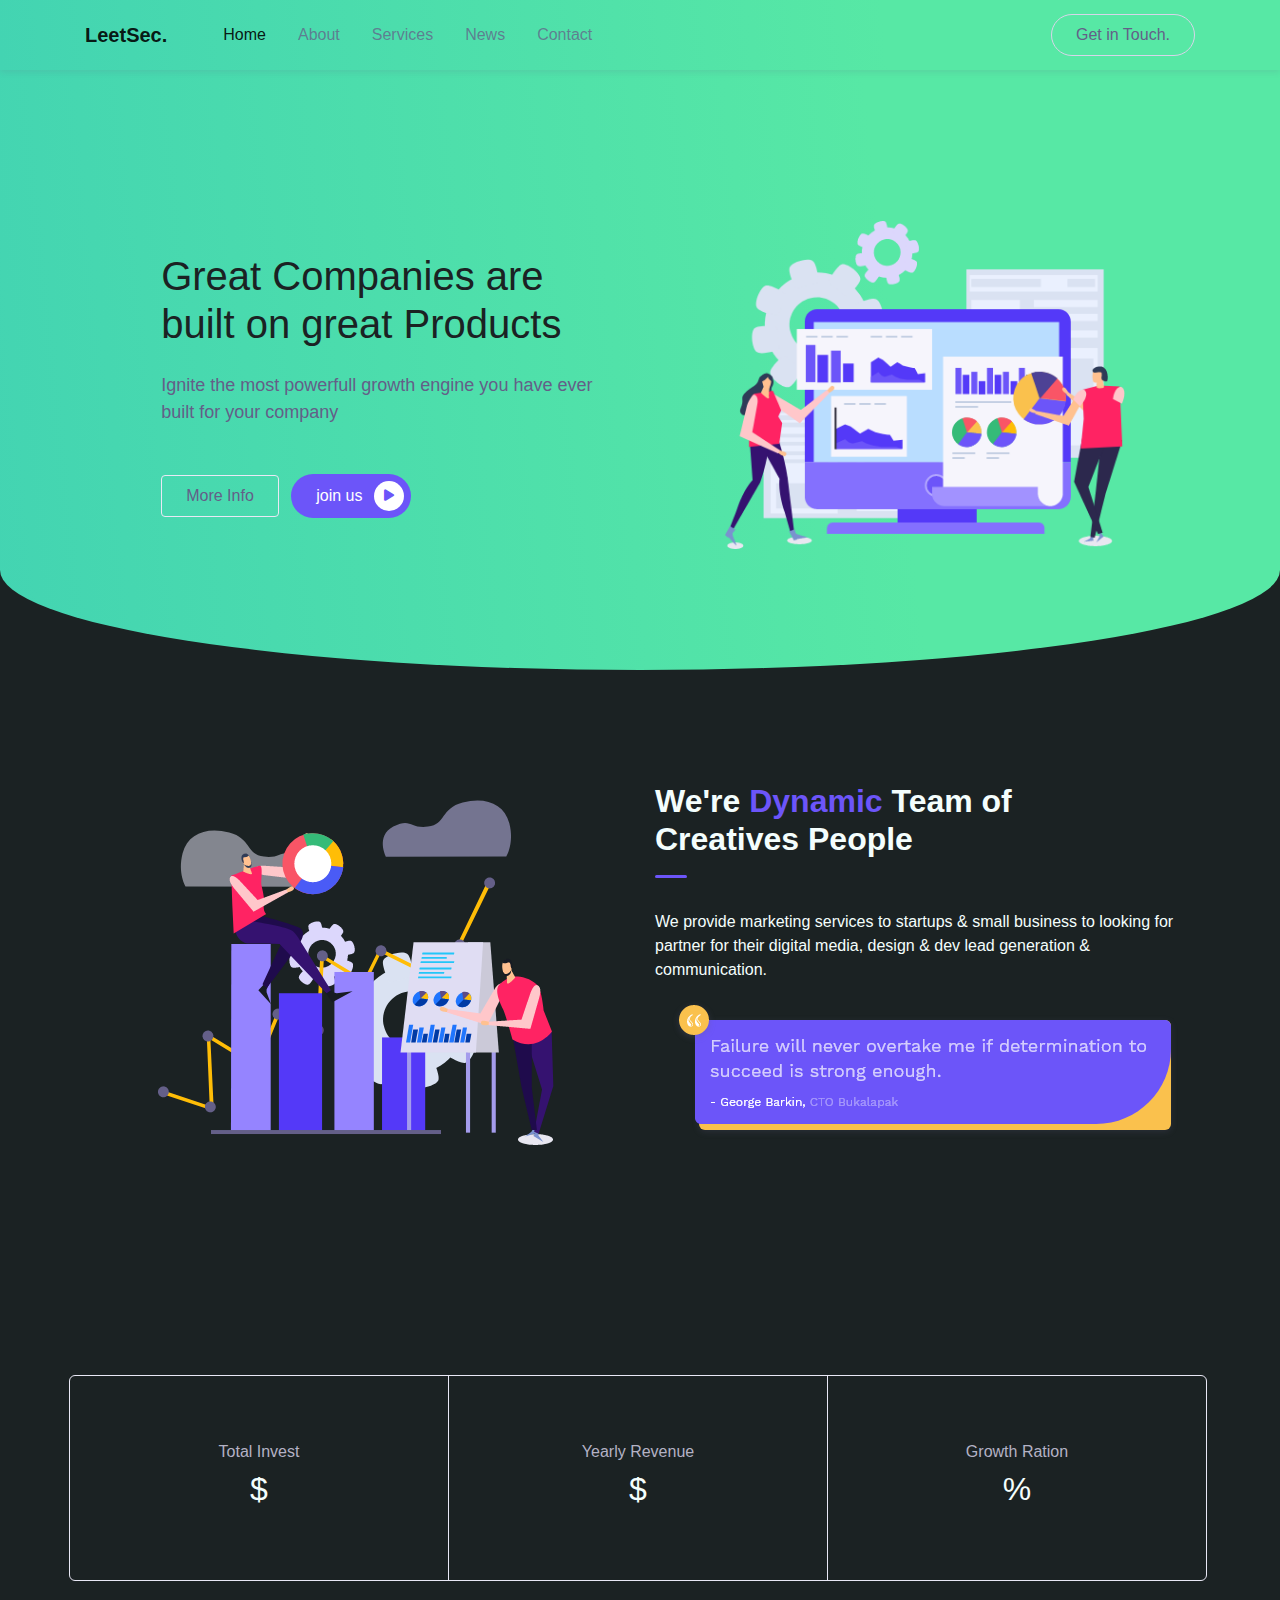
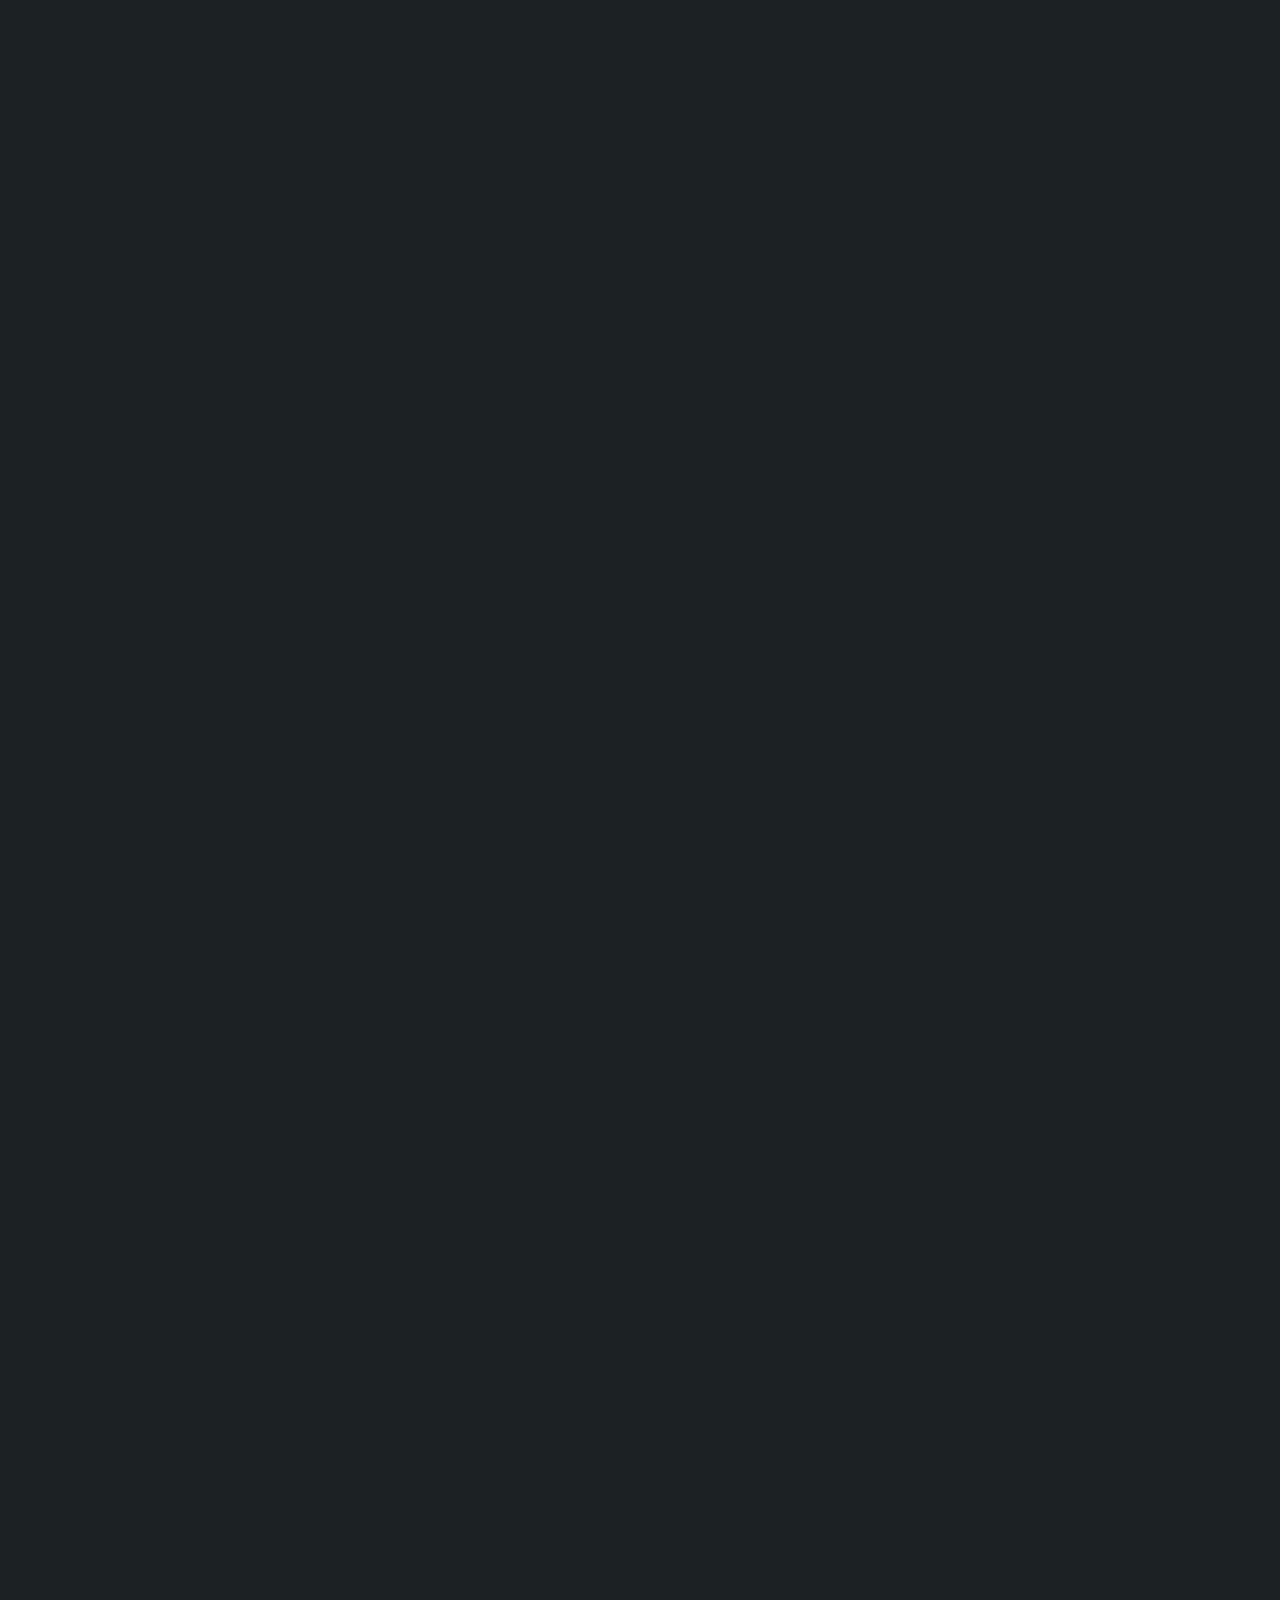
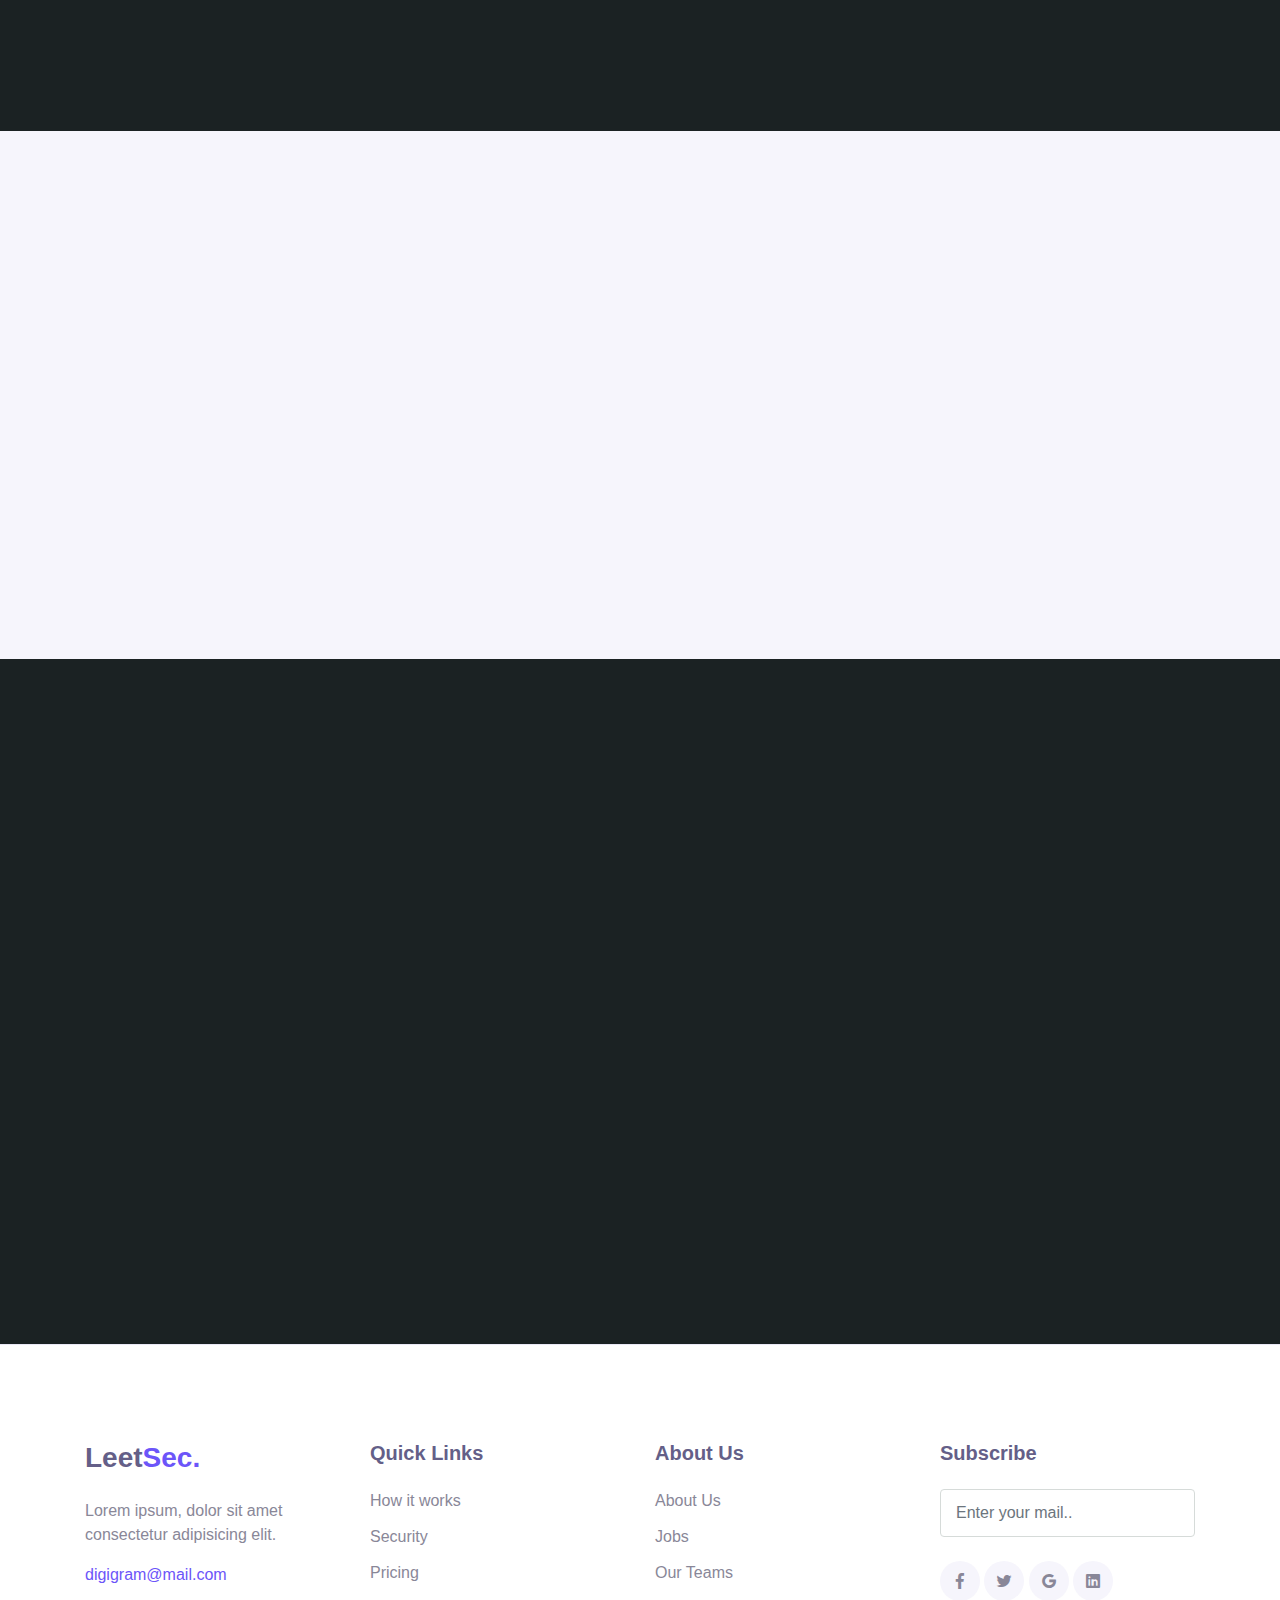
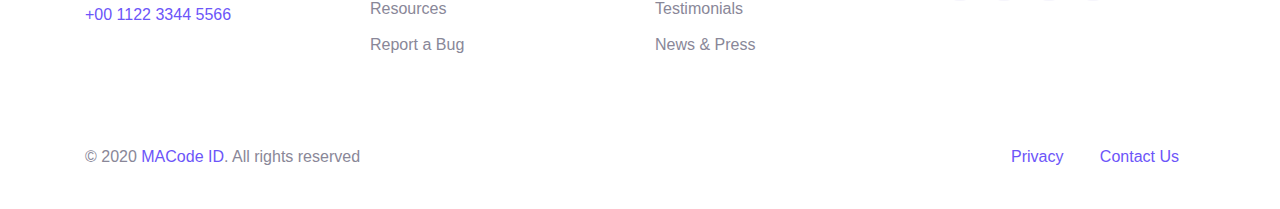
<file: index.html>
<!DOCTYPE html>
<html lang="en">
  <head>
    <meta charset="UTF-8" />
    <meta name="viewport" content="width=device-width, initial-scale=1.0" />

    <meta http-equiv="X-UA-Compatible" content="IE=edge" />

    <meta name="copyright" content="MACode ID, https://macodeid.com" />

    <title>leetsec -dev & sec</title>

    <link rel="stylesheet" href="../assets/vendor/animate/animate.css" />

    <link rel="stylesheet" href="../assets/css/bootstrap.css" />

    <link rel="stylesheet" href="../assets/css/maicons.css" />

    <link
      rel="stylesheet"
      href="../assets/vendor/owl-carousel/css/owl.carousel.css"
    />

    <link rel="stylesheet" href="../assets/css/theme.css" />
    <link rel="stylesheet" href="./assets/css/main.css" />
  </head>
  <body>
    <!-- Back to top button -->
    <div class="back-to-top"></div>

    <header class="header">
      <nav class="navbar navbar-expand-lg navbar-light navbar-float">
        <div class="container">
          <a href="index.html" class="navbar-brand"
            >Leet<span class="text-brand">Sec.</span></a
          >

          <button
            class="navbar-toggler"
            data-toggle="collapse"
            data-target="#navbarContent"
            aria-controls="navbarContent"
            aria-expanded="false"
            aria-label="Toggle navigation"
          >
            <span class="navbar-toggler-icon"></span>
          </button>

          <div class="navbar-collapse collapse" id="navbarContent">
            <ul class="navbar-nav ml-lg-4 pt-3 pt-lg-0">
              <li class="nav-item active">
                <a href="./" class="nav-link">Home</a>
              </li>
              <li class="nav-item">
                <a href="./pages/about/" class="nav-link">About</a>
              </li>
              <li class="nav-item">
                <a href="./pages/services/" class="nav-link">Services</a>
              </li>
              <li class="nav-item">
                <a href="./pages/blog/" class="nav-link">News</a>
              </li>
              <li class="nav-item">
                <a href="./pages/contact/" class="nav-link">Contact</a>
              </li>
            </ul>

            <div class="ml-auto">
              <a href="mailto:" class="btn btn-outline rounded-pill"
                >Get in Touch.</a
              >
            </div>
          </div>
        </div>
      </nav>

      <div class="page-banner home-banner">
        <div class="container h-100">
          <div class="row align-items-center h-100">
            <div class="col-lg-6 py-3 wow fadeInUp">
              <h1 class="mb-4 white">
                Great Companies are built on great Products
              </h1>
              <p class="text-lg mb-5 white">
                Ignite the most powerfull growth engine you have ever built for
                your company
              </p>

              <a href="#" class="btn btn-outline border home-btn">More Info</a>
              <a href="#" class="btn btn-primary btn-split ml-2"
                >join us
                <div class="fab"><span class="mai-play"></span></div
              ></a>
            </div>
            <div class="col-lg-6 py-3 wow zoomIn">
              <div class="img-place">
                <img
                  class="home-img"
                  src="../assets/img/bg_image_1.png"
                  alt=""
                />
              </div>
            </div>
          </div>
        </div>
      </div>
    </header>
    <main>
      <!-- <div class="page-section features">
        <div class="container">
          <div class="row justify-content-center">
            <div class="col-md-6 col-lg-4 py-3 wow fadeInUp">
              <div class="d-flex flex-row">
                <div class="img-fluid mr-3">
                  <img src="../assets/img/icon_pattern.svg" alt="" />
                </div>
                <div>
                  <h5>Provide financial advice by our advisor</h5>
                  <p>Copywrite, blogpublic realations content translation.</p>
                </div>
              </div>
            </div>

            <div class="col-md-6 col-lg-4 py-3 wow fadeInUp">
              <div class="d-flex flex-row">
                <div class="img-fluid mr-3">
                  <img src="../assets/img/icon_pattern.svg" alt="" />
                </div>
                <div>
                  <h5>Complete solutions for global organisations</h5>
                  <p>Copywrite, blogpublic realations content translation.</p>
                </div>
              </div>
            </div>

            <div class="col-md-6 col-lg-4 py-3 wow fadeInUp">
              <div class="d-flex flex-row">
                <div class="img-fluid mr-3">
                  <img src="../assets/img/icon_pattern.svg" alt="" />
                </div>
                <div>
                  <h5>Provide financial advice by our advisor</h5>
                  <p>Copywrite, blogpublic realations content translation.</p>
                </div>
              </div>
            </div>
          </div>
        </div>
        <!-- .container -->
      <!-- </div>  -->
      <!-- .page-section -->

      <div class="page-section">
        <div class="container">
          <div class="row">
            <div class="col-lg-6 py-3 wow zoomIn">
              <div class="img-place text-center">
                <img src="../assets/img/bg_image_2.png" alt="" />
              </div>
            </div>
            <div class="col-lg-6 py-3 wow fadeInRight">
              <h2 class="title-section">
                We're <span class="marked">Dynamic</span> Team of Creatives
                People
              </h2>
              <div class="divider"></div>
              <p>
                We provide marketing services to startups & small business to
                looking for partner for their digital media, design & dev lead
                generation & communication.
              </p>
              <div class="img-place mb-3">
                <img src="../assets/img/testi_image.png" alt="" />
              </div>
              <a href="#" class="btn btn-primary">More Details</a>
              <a href="#" class="btn btn-outline border ml-2"
                >Success Stories</a
              >
            </div>
          </div>
        </div>
        <!-- .container -->
      </div>
      <!-- .page-section -->

      <div class="page-section counter-section">
        <div class="container">
          <div class="row align-items-center text-center">
            <div class="col-lg-4">
              <p>Total Invest</p>
              <h2>$<span class="number" data-number="816278"></span></h2>
            </div>
            <div class="col-lg-4">
              <p>Yearly Revenue</p>
              <h2>$<span class="number" data-number="216422"></span></h2>
            </div>
            <div class="col-lg-4">
              <p>Growth Ration</p>
              <h2><span class="number" data-number="73"></span>%</h2>
            </div>
          </div>
        </div>
        <!-- .container -->
      </div>
      <!-- .page-section -->

      <div class="page-section">
        <div class="container">
          <div class="row">
            <div class="col-lg-6 py-3 wow fadeInLeft">
              <h2 class="title-section">
                We're <span class="marked">ready to</span> Serve you with best
              </h2>
              <div class="divider"></div>
              <p class="mb-5">
                We provide marketing services to startups & small business to
                looking for partner for their digital media, design & dev lead
                generation & communication.
              </p>
              <a href="#" class="btn btn-primary">More Details</a>
              <a href="#" class="btn btn-outline ml-2">See pricing</a>
            </div>
            <div class="col-lg-6 py-3 wow zoomIn">
              <div class="img-place text-center">
                <img src="../assets/img/bg_image_3.png" alt="" />
              </div>
            </div>
          </div>
        </div>
        <!-- .container -->
      </div>
      <!-- .page-section -->

      <div class="page-section">
        <div class="container">
          <div class="text-center wow fadeInUp">
            <div class="subhead">Why Choose Us</div>
            <h2 class="title-section">
              Your <span class="marked">Comfort</span> is Our Priority
            </h2>
            <div class="divider mx-auto"></div>
          </div>

          <div class="row mt-5 text-center">
            <div class="col-lg-4 py-3 wow fadeInUp">
              <div class="display-3"><span class="mai-shapes"></span></div>
              <h5>High Performance</h5>
              <p>
                Lorem ipsum dolor sit amet consectetur adipisicing elit.
                Laborum, sit.
              </p>
            </div>
            <div class="col-lg-4 py-3 wow fadeInUp">
              <div class="display-3"><span class="mai-shapes"></span></div>
              <h5>Friendly Prices</h5>
              <p>
                Lorem ipsum dolor sit amet consectetur adipisicing elit.
                Laborum, sit.
              </p>
            </div>
            <div class="col-lg-4 py-3 wow fadeInUp">
              <div class="display-3"><span class="mai-shapes"></span></div>
              <h5>No time-confusing</h5>
              <p>
                Lorem ipsum dolor sit amet consectetur adipisicing elit.
                Laborum, sit.
              </p>
            </div>
          </div>
        </div>
        <!-- .container -->
      </div>
      <!-- .page-section -->

      <div class="page-section">
        <div class="container">
          <div class="text-center wow fadeInUp">
            <h2 class="title-section">Pricing Plan</h2>
            <div class="divider mx-auto"></div>
          </div>

          <div class="row justify-content-center">
            <div class="col-12 col-lg-auto py-3 wow fadeInLeft">
              <div class="card-pricing">
                <div class="header">
                  <div class="price-icon"><span class="mai-people"></span></div>
                  <div class="price-title">Membership</div>
                </div>
                <div class="body py-3">
                  <div class="price-tag">
                    <span class="currency">$</span>
                    <h2 class="display-4">30</h2>
                    <span class="period">/monthly</span>
                  </div>
                  <div class="price-info">
                    <p>Choose the plan that right for you</p>
                  </div>
                </div>
                <div class="footer">
                  <a href="#" class="btn btn-outline rounded-pill"
                    >Choose Plan</a
                  >
                </div>
              </div>
            </div>

            <div class="col-12 col-lg-auto py-3 wow fadeInUp">
              <div class="card-pricing active">
                <div class="header">
                  <div class="price-labled">Best</div>
                  <div class="price-icon">
                    <span class="mai-business"></span>
                  </div>
                  <div class="price-title">Dedicated</div>
                </div>
                <div class="body py-3">
                  <div class="price-tag">
                    <span class="currency">$</span>
                    <h2 class="display-4">60</h2>
                    <span class="period">/monthly</span>
                  </div>
                  <div class="price-info">
                    <p>Choose the plan that right for you</p>
                  </div>
                </div>
                <div class="footer">
                  <a href="#" class="btn btn-outline rounded-pill"
                    >Choose Plan</a
                  >
                </div>
              </div>
            </div>

            <div class="col-12 col-lg-auto py-3 wow fadeInRight">
              <div class="card-pricing">
                <div class="header">
                  <div class="price-icon">
                    <span class="mai-rocket-outline"></span>
                  </div>
                  <div class="price-title">Private</div>
                </div>
                <div class="body py-3">
                  <div class="price-tag">
                    <span class="currency">$</span>
                    <h2 class="display-4">90</h2>
                    <span class="period">/monthly</span>
                  </div>
                  <div class="price-info">
                    <p>Choose the plan that right for you</p>
                  </div>
                </div>
                <div class="footer">
                  <a href="#" class="btn btn-outline rounded-pill"
                    >Choose Plan</a
                  >
                </div>
              </div>
            </div>
          </div>
        </div>
        <!-- .container -->
      </div>
      <!-- .page-section -->

      <div class="page-section bg-light">
        <div class="container">
          <div class="owl-carousel wow fadeInUp" id="testimonials">
            <div class="item">
              <div class="row align-items-center">
                <div class="col-md-6 py-3">
                  <div class="testi-image">
                    <img src="../assets/img/person/person_1.jpg" alt="" />
                  </div>
                </div>
                <div class="col-md-6 py-3">
                  <div class="testi-content">
                    <p class="p-dark">
                      Necessitatibus ipsum magni accusantium consequatur
                      delectus a repudiandae nemo quisquam dolorum itaque,
                      tenetur, esse optio eveniet beatae explicabo sapiente quo.
                    </p>
                    <div class="entry-footer">
                      <strong>Melvin Platje</strong> &mdash;
                      <span class="text-grey">CEO Slurin Group</span>
                    </div>
                  </div>
                </div>
              </div>
            </div>

            <div class="item">
              <div class="row align-items-center">
                <div class="col-md-6 py-3">
                  <div class="testi-image">
                    <img src="../assets/img/person/person_2.jpg" alt="" />
                  </div>
                </div>
                <div class="col-md-6 py-3">
                  <div class="testi-content">
                    <p class="p-dark">
                      Repudiandae vero assumenda sequi labore ipsum eos ducimus
                      provident a nam vitae et, dolorum temporibus inventore
                      quaerat consectetur quos! Animi, qui ratione?
                    </p>
                    <div class="entry-footer">
                      <strong>George Burke</strong> &mdash;
                      <span class="text-grey">CEO Letro</span>
                    </div>
                  </div>
                </div>
              </div>
            </div>
          </div>
        </div>
        <!-- .container -->
      </div>
      <!-- .page-section -->

      <div class="page-section">
        <div class="container">
          <div class="row align-items-center">
            <div class="col-lg-6 py-3 wow fadeInUp">
              <h2 class="title-section">Get in Touch</h2>
              <div class="divider"></div>
              <p>
                Lorem ipsum dolor sit amet consectetur adipisicing elit.<br />
                Laborum ratione autem quidem veritatis!
              </p>

              <ul class="contact-list">
                <li>
                  <div class="icon"><span class="mai-map"></span></div>
                  <div class="content">123 Fake Street, New York, USA</div>
                </li>
                <li>
                  <div class="icon"><span class="mai-mail"></span></div>
                  <div class="content"><a href="#">info@digigram.com</a></div>
                </li>
                <li>
                  <div class="icon">
                    <span class="mai-phone-portrait"></span>
                  </div>
                  <div class="content"><a href="#">+00 1122 3344 55</a></div>
                </li>
              </ul>
            </div>
            <div class="col-lg-6 py-3 wow fadeInUp">
              <div class="subhead">Contact Us</div>
              <h2 class="title-section">Drop Us a Line</h2>
              <div class="divider"></div>

              <form action="#">
                <div class="py-2">
                  <input
                    type="text"
                    class="form-control"
                    placeholder="Full name"
                  />
                </div>
                <div class="py-2">
                  <input type="text" class="form-control" placeholder="Email" />
                </div>
                <div class="py-2">
                  <textarea
                    rows="6"
                    class="form-control"
                    placeholder="Enter message"
                  ></textarea>
                </div>
                <button type="submit" class="btn btn-primary rounded-pill mt-4">
                  Send Message
                </button>
              </form>
            </div>
          </div>
        </div>
        <!-- .container -->
      </div>
      <!-- .page-section -->
      <!-- 
      <div class="page-section border-top">
        <div class="container">
          <div class="text-center wow fadeInUp">
            <div class="subhead">Our Blog</div>
            <h2 class="title-section">
              Read our latest <span class="marked">News</span>
            </h2>
            <div class="divider mx-auto"></div>
          </div>
          <div class="row my-5 card-blog-row">
            <div class="col-md-6 col-lg-3 py-3 wow fadeInUp">
              <div class="card-blog">
                <div class="header">
                  <div class="entry-footer">
                    <div class="post-author">Sam Newman</div>
                    <a href="#" class="post-date">23 Apr 2020</a>
                  </div>
                </div>
                <div class="body">
                  <div class="post-title">
                    <a href="./html/blog-single.html"
                      >What is Business Management?</a
                    >
                  </div>
                </div>
                <div class="footer">
                  <a href="./html/blog-single.html"
                    >Read More <span class="mai-chevron-forward text-sm"></span
                  ></a>
                </div>
              </div>
            </div>
            <div class="col-md-6 col-lg-3 py-3 wow fadeInUp">
              <div class="card-blog">
                <div class="header">
                  <div class="avatar">
                    <img src="../assets/img/person/person_1.jpg" alt="" />
                  </div>
                  <div class="entry-footer">
                    <div class="post-author">Sam Newman</div>
                    <a href="#" class="post-date">23 Apr 2020</a>
                  </div>
                </div>
                <div class="body">
                  <div class="post-title">
                    <a href="./html/blog-single.html"
                      >What is Business Management?</a
                    >
                  </div>
                  <div class="post-excerpt">
                    Lorem, ipsum dolor sit amet consectetur adipisicing elit.
                  </div>
                </div>
                <div class="footer">
                  <a href="./html/blog-single.html"
                    >Read More <span class="mai-chevron-forward text-sm"></span
                  ></a>
                </div>
              </div>
            </div>
            <div class="col-md-6 col-lg-3 py-3 wow fadeInUp">
              <div class="card-blog">
                <div class="header">
                  <div class="avatar">
                    <img src="../assets/img/person/person_2.jpg" alt="" />
                  </div>
                  <div class="entry-footer">
                    <div class="post-author">Sam Newman</div>
                    <a href="#" class="post-date">23 Apr 2020</a>
                  </div>
                </div>
                <div class="body">
                  <div class="post-title">
                    <a href="./html/blog-single.html"
                      >What is Business Management?</a
                    >
                  </div>
                  <div class="post-excerpt">
                    Lorem, ipsum dolor sit amet consectetur adipisicing elit.
                  </div>
                </div>
                <div class="footer">
                  <a href="./html/blog-single.html"
                    >Read More <span class="mai-chevron-forward text-sm"></span
                  ></a>
                </div>
              </div>
            </div>
            <div class="col-md-6 col-lg-3 py-3 wow fadeInUp">
              <div class="card-blog">
                <div class="header">
                  <div class="avatar">
                    <img src="../assets/img/person/person_3.jpg" alt="" />
                  </div>
                  <div class="entry-footer">
                    <div class="post-author">Sam Newman</div>
                    <a href="#" class="post-date">23 Apr 2020</a>
                  </div>
                </div>
                <div class="body">
                  <div class="post-title">
                    <a href="./html/blog-single.html"
                      >What is Business Management?</a
                    >
                  </div>
                  <div class="post-excerpt">
                    Lorem, ipsum dolor sit amet consectetur adipisicing elit.
                  </div>
                </div>
                <div class="footer">
                  <a href="./html/blog-single.html"
                    >Read More <span class="mai-chevron-forward text-sm"></span
                  ></a>
                </div>
              </div>
            </div>
          </div>

          <div class="text-center">
            <a
              href="./html/blog.html"
              class="btn btn-outline-primary rounded-pill"
              >Discover More</a
            >
          </div>
        </div>
        <!-- .container -->
      <!-- </div> -->
      <!-- .page-section -->
      <!-- 
      <div class="page-section client-section">
        <div class="container-fluid">
          <div
            class="row row-cols-2 row-cols-md-3 row-cols-lg-5 justify-content-center"
          >
            <div class="item wow zoomIn">
              <img src="../assets/img/clients/airbnb.png" alt="" />
            </div>
            <div class="item wow zoomIn">
              <img src="../assets/img/clients/google.png" alt="" />
            </div>
            <div class="item wow zoomIn">
              <img src="../assets/img/clients/stripe.png" alt="" />
            </div>
            <div class="item wow zoomIn">
              <img src="../assets/img/clients/paypal.png" alt="" />
            </div>
            <div class="item wow zoomIn">
              <img src="../assets/img/clients/mailchimp.png" alt="" />
            </div>
          </div>
        </div>
        <!-- .container-fluid -->
      <!-- </div>  -->
      <!-- .page-section -->
    </main>

    <footer class="page-footer">
      <div class="container">
        <div class="row justify-content-center mb-5">
          <div class="col-lg-3 py-3">
            <h3>Leet<span class="text-primary">Sec.</span></h3>
            <p>Lorem ipsum, dolor sit amet consectetur adipisicing elit.</p>

            <p><a href="#">digigram@mail.com</a></p>
            <p><a href="#">+00 1122 3344 5566</a></p>
          </div>
          <div class="col-lg-3 py-3">
            <h5>Quick Links</h5>
            <ul class="footer-menu">
              <li><a href="#">How it works</a></li>
              <li><a href="#">Security</a></li>
              <li><a href="#">Pricing</a></li>
              <li><a href="#">Resources</a></li>
              <li><a href="#">Report a Bug</a></li>
            </ul>
          </div>
          <div class="col-lg-3 py-3">
            <h5>About Us</h5>
            <ul class="footer-menu">
              <li><a href="#">About Us</a></li>
              <li><a href="#">Jobs</a></li>
              <li><a href="#">Our Teams</a></li>
              <li><a href="#">Testimonials</a></li>
              <li><a href="#">News & Press</a></li>
            </ul>
          </div>
          <div class="col-lg-3 py-3">
            <h5>Subscribe</h5>
            <form action="#">
              <input
                type="text"
                class="form-control"
                placeholder="Enter your mail.."
              />
            </form>

            <div class="sosmed-button mt-4">
              <a href="#"><span class="mai-logo-facebook-f"></span></a>
              <a href="#"><span class="mai-logo-twitter"></span></a>
              <a href="#"><span class="mai-logo-google"></span></a>
              <a href="#"><span class="mai-logo-linkedin"></span></a>
            </div>
          </div>
        </div>

        <div class="row">
          <div class="col-sm-6 py-2">
            <p id="copyright">
              &copy; 2020 <a href="https://macodeid.com/">MACode ID</a>. All
              rights reserved
            </p>
          </div>
          <div class="col-sm-6 py-2 text-right">
            <div class="d-inline-block px-3">
              <a href="#">Privacy</a>
            </div>
            <div class="d-inline-block px-3">
              <a href="#">Contact Us</a>
            </div>
          </div>
        </div>
      </div>
      <!-- .container -->
    </footer>
    <!-- .page-footer -->

    <script src="./assets/js/jquery-3.5.1.min.js"></script>

    <script src="./assets/js/bootstrap.bundle.min.js"></script>

    <script src="./assets/vendor/wow/wow.min.js"></script>

    <script src="./assets/vendor/owl-carousel/js/owl.carousel.min.js"></script>

    <script src="./assets/vendor/waypoints/jquery.waypoints.min.js"></script>

    <script src="./assets/vendor/animateNumber/jquery.animateNumber.min.js"></script>

    <script src="./assets/js/google-maps.js"></script>

    <script src="./assets/js/theme.js"></script>
  </body>
</html>
</file>
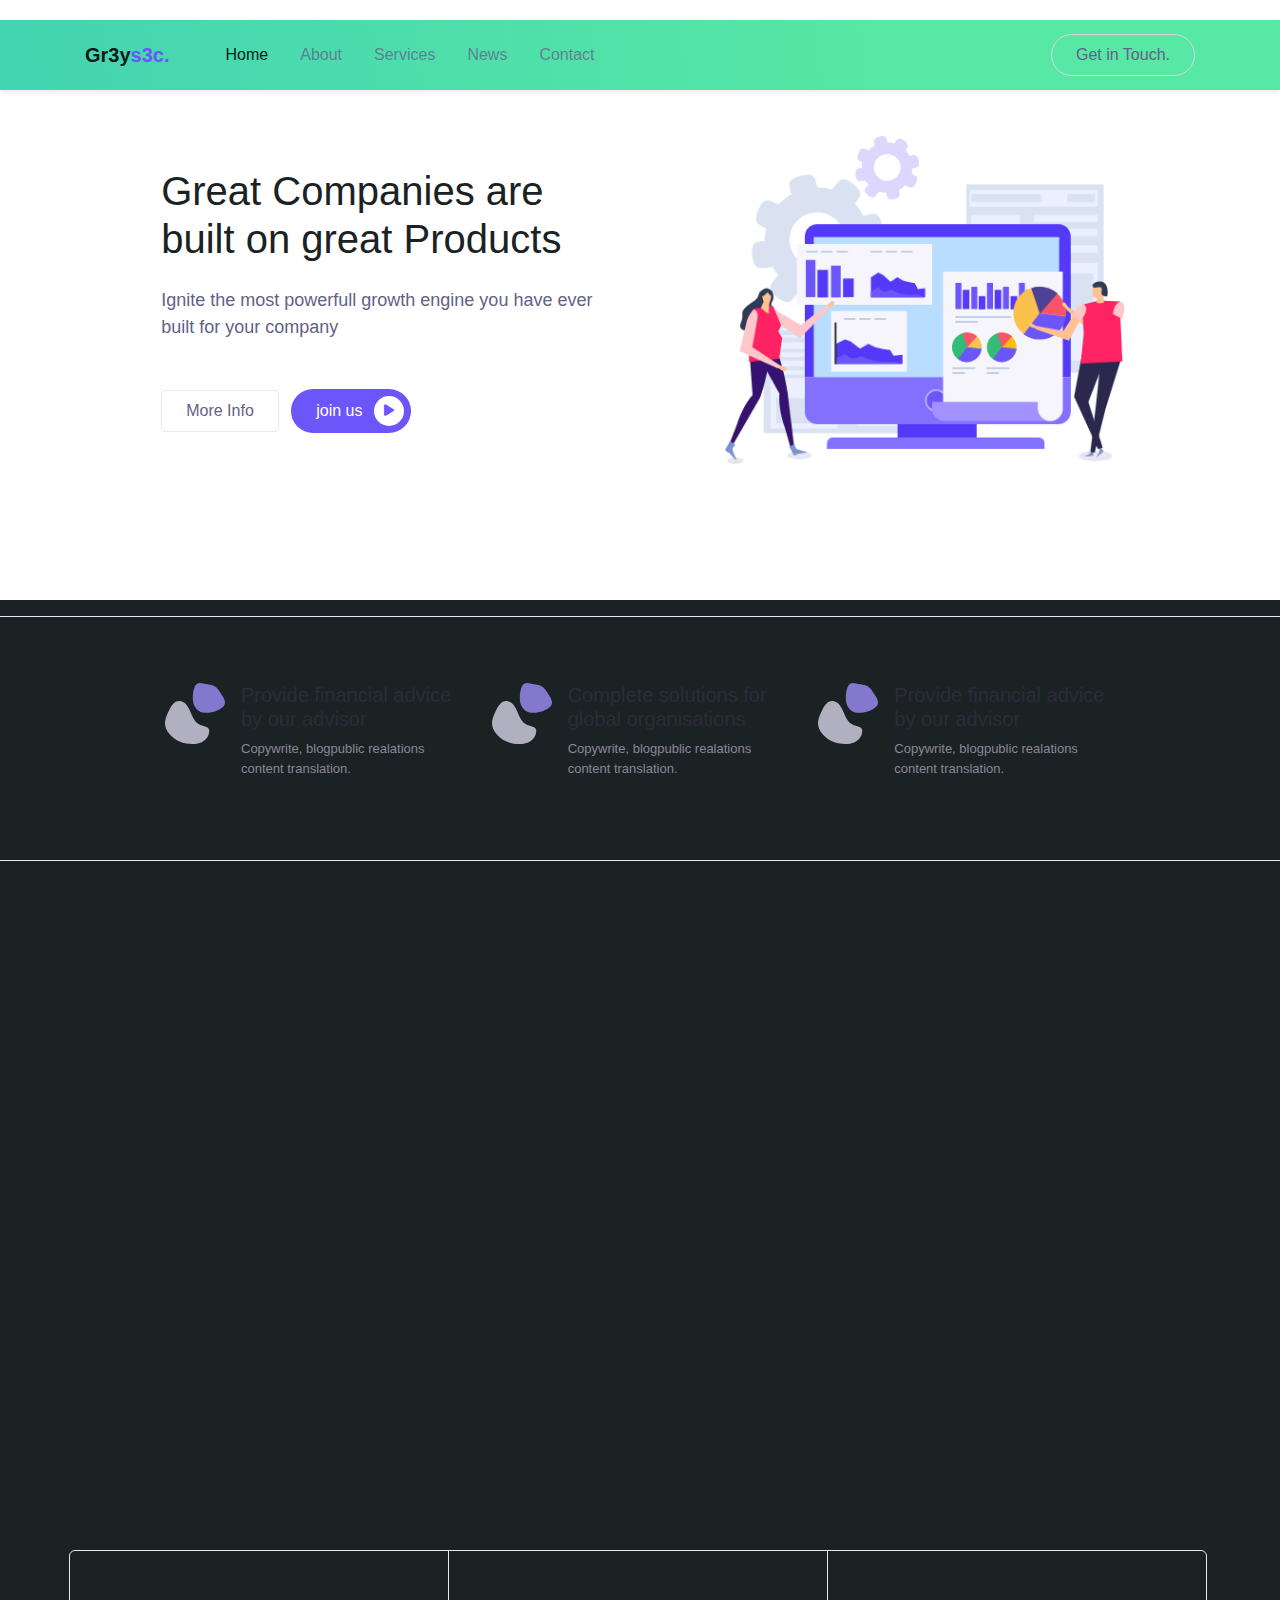
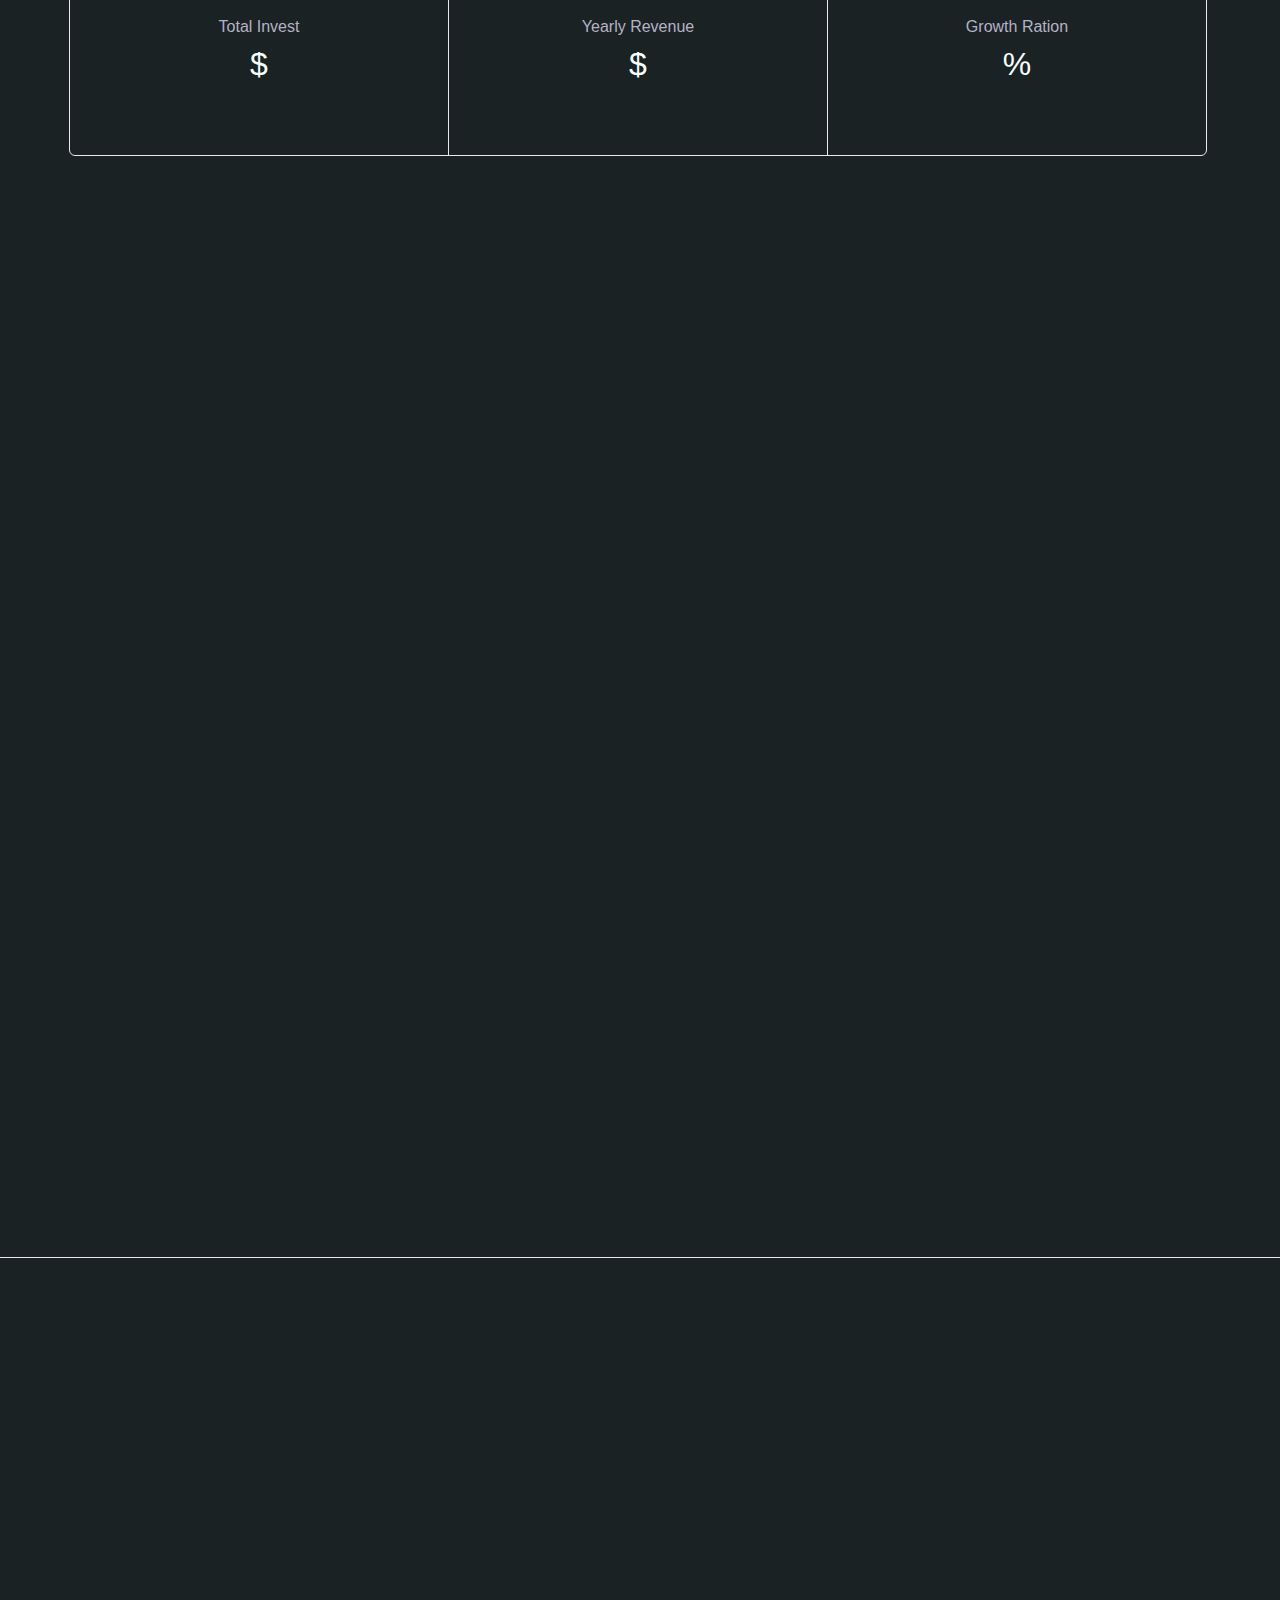
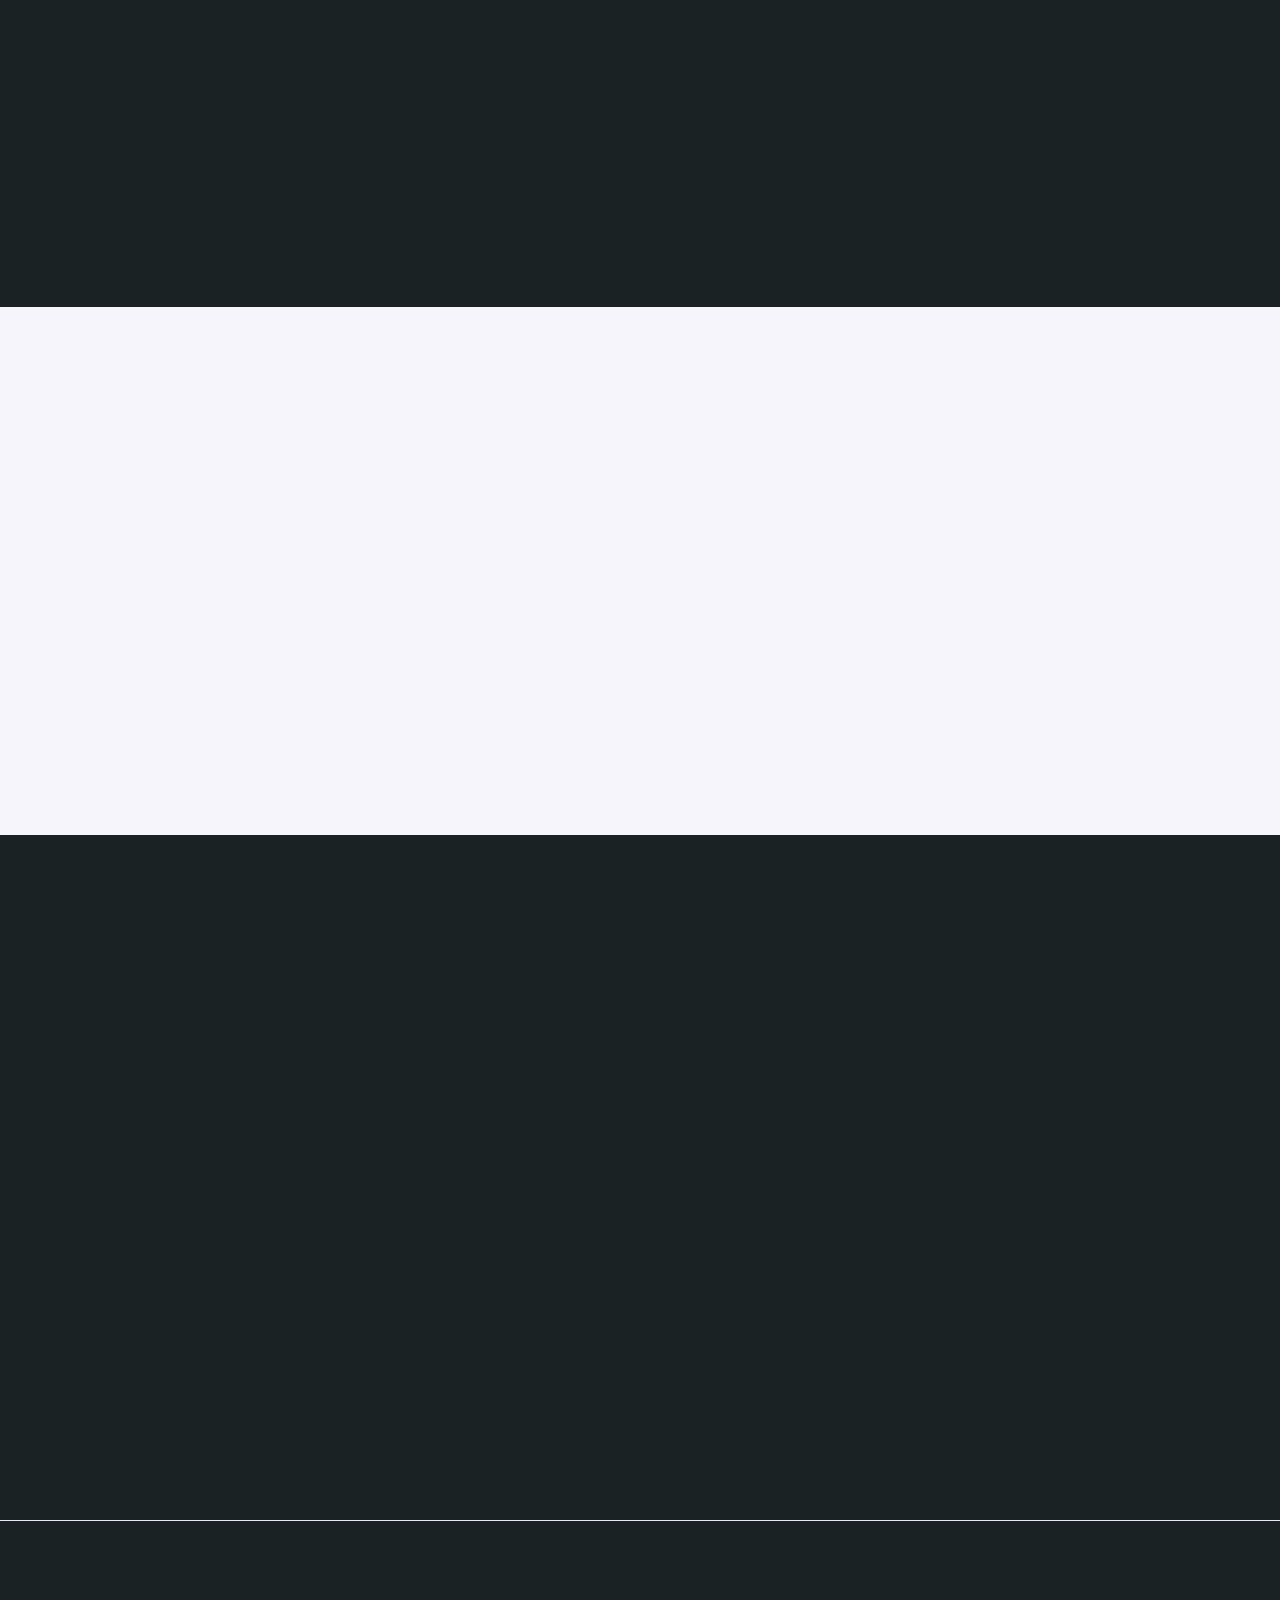
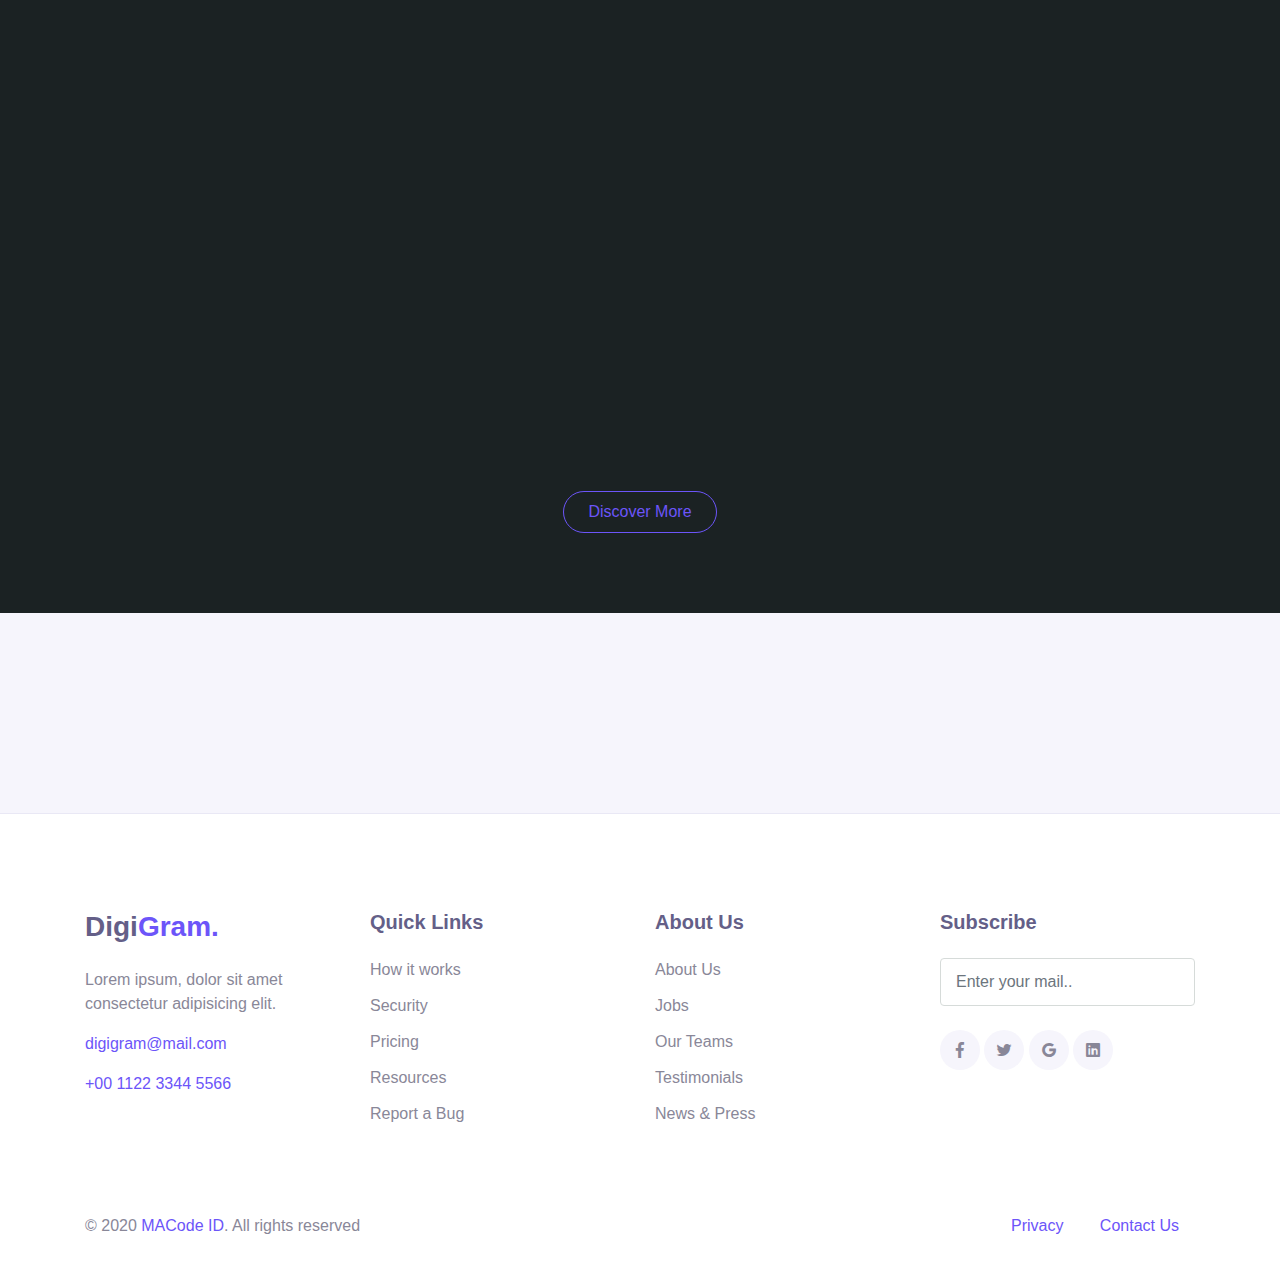
<file: html/index.html>
<!DOCTYPE html>
<html lang="en">
  <head>
    <meta charset="UTF-8" />
    <meta name="viewport" content="width=device-width, initial-scale=1.0" />

    <meta http-equiv="X-UA-Compatible" content="IE=edge" />

    <meta name="copyright" content="MACode ID, https://macodeid.com" />

    <title>GR3YS3C -dev & sec</title>

    <link rel="stylesheet" href="../assets/vendor/animate/animate.css" />

    <link rel="stylesheet" href="../assets/css/bootstrap.css" />

    <link rel="stylesheet" href="../assets/css/maicons.css" />

    <link
      rel="stylesheet"
      href="../assets/vendor/owl-carousel/css/owl.carousel.css"
    />

    <link rel="stylesheet" href="../assets/css/theme.css" />
  </head>
  <body>
    <!-- Back to top button -->
    <div class="back-to-top"></div>

    <header>
      <nav class="navbar navbar-expand-lg navbar-light navbar-float">
        <div class="container">
          <a href="index.html" class="navbar-brand"
            >Gr3y<span class="text-primary">s3c.</span></a
          >

          <button
            class="navbar-toggler"
            data-toggle="collapse"
            data-target="#navbarContent"
            aria-controls="navbarContent"
            aria-expanded="false"
            aria-label="Toggle navigation"
          >
            <span class="navbar-toggler-icon"></span>
          </button>

          <div class="navbar-collapse collapse" id="navbarContent">
            <ul class="navbar-nav ml-lg-4 pt-3 pt-lg-0">
              <li class="nav-item active">
                <a href="index.html" class="nav-link">Home</a>
              </li>
              <li class="nav-item">
                <a href="about.html" class="nav-link">About</a>
              </li>
              <li class="nav-item">
                <a href="services.html" class="nav-link">Services</a>
              </li>
              <li class="nav-item">
                <a href="blog.html" class="nav-link">News</a>
              </li>
              <li class="nav-item">
                <a href="contact.html" class="nav-link">Contact</a>
              </li>
            </ul>

            <div class="ml-auto">
              <a href="mailto:" class="btn btn-outline rounded-pill"
                >Get in Touch.</a
              >
            </div>
          </div>
        </div>
      </nav>

      <div class="page-banner home-banner">
        <div class="container h-100">
          <div class="row align-items-center h-100">
            <div class="col-lg-6 py-3 wow fadeInUp">
              <h1 class="mb-4">Great Companies are built on great Products</h1>
              <p class="text-lg mb-5">
                Ignite the most powerfull growth engine you have ever built for
                your company
              </p>

              <a href="#" class="btn btn-outline border text-secondary"
                >More Info</a
              >
              <a href="#" class="btn btn-primary btn-split ml-2"
                >join us
                <div class="fab"><span class="mai-play"></span></div
              ></a>
            </div>
            <div class="col-lg-6 py-3 wow zoomIn">
              <div class="img-place">
                <img src="../assets/img/bg_image_1.png" alt="" />
              </div>
            </div>
          </div>
        </div>
      </div>
    </header>

    <main>
      <div class="page-section features">
        <div class="container">
          <div class="row justify-content-center">
            <div class="col-md-6 col-lg-4 py-3 wow fadeInUp">
              <div class="d-flex flex-row">
                <div class="img-fluid mr-3">
                  <img src="../assets/img/icon_pattern.svg" alt="" />
                </div>
                <div>
                  <h5>Provide financial advice by our advisor</h5>
                  <p>Copywrite, blogpublic realations content translation.</p>
                </div>
              </div>
            </div>

            <div class="col-md-6 col-lg-4 py-3 wow fadeInUp">
              <div class="d-flex flex-row">
                <div class="img-fluid mr-3">
                  <img src="../assets/img/icon_pattern.svg" alt="" />
                </div>
                <div>
                  <h5>Complete solutions for global organisations</h5>
                  <p>Copywrite, blogpublic realations content translation.</p>
                </div>
              </div>
            </div>

            <div class="col-md-6 col-lg-4 py-3 wow fadeInUp">
              <div class="d-flex flex-row">
                <div class="img-fluid mr-3">
                  <img src="../assets/img/icon_pattern.svg" alt="" />
                </div>
                <div>
                  <h5>Provide financial advice by our advisor</h5>
                  <p>Copywrite, blogpublic realations content translation.</p>
                </div>
              </div>
            </div>
          </div>
        </div>
        <!-- .container -->
      </div>
      <!-- .page-section -->

      <div class="page-section">
        <div class="container">
          <div class="row">
            <div class="col-lg-6 py-3 wow zoomIn">
              <div class="img-place text-center">
                <img src="../assets/img/bg_image_2.png" alt="" />
              </div>
            </div>
            <div class="col-lg-6 py-3 wow fadeInRight">
              <h2 class="title-section">
                We're <span class="marked">Dynamic</span> Team of Creatives
                People
              </h2>
              <div class="divider"></div>
              <p>
                We provide marketing services to startups & small business to
                looking for partner for their digital media, design & dev lead
                generation & communication.
              </p>
              <div class="img-place mb-3">
                <img src="../assets/img/testi_image.png" alt="" />
              </div>
              <a href="#" class="btn btn-primary">More Details</a>
              <a href="#" class="btn btn-outline border ml-2"
                >Success Stories</a
              >
            </div>
          </div>
        </div>
        <!-- .container -->
      </div>
      <!-- .page-section -->

      <div class="page-section counter-section">
        <div class="container">
          <div class="row align-items-center text-center">
            <div class="col-lg-4">
              <p>Total Invest</p>
              <h2>$<span class="number" data-number="816278"></span></h2>
            </div>
            <div class="col-lg-4">
              <p>Yearly Revenue</p>
              <h2>$<span class="number" data-number="216422"></span></h2>
            </div>
            <div class="col-lg-4">
              <p>Growth Ration</p>
              <h2><span class="number" data-number="73"></span>%</h2>
            </div>
          </div>
        </div>
        <!-- .container -->
      </div>
      <!-- .page-section -->

      <div class="page-section">
        <div class="container">
          <div class="row">
            <div class="col-lg-6 py-3 wow fadeInLeft">
              <h2 class="title-section">
                We're <span class="marked">ready to</span> Serve you with best
              </h2>
              <div class="divider"></div>
              <p class="mb-5">
                We provide marketing services to startups & small business to
                looking for partner for their digital media, design & dev lead
                generation & communication.
              </p>
              <a href="#" class="btn btn-primary">More Details</a>
              <a href="#" class="btn btn-outline ml-2">See pricing</a>
            </div>
            <div class="col-lg-6 py-3 wow zoomIn">
              <div class="img-place text-center">
                <img src="../assets/img/bg_image_3.png" alt="" />
              </div>
            </div>
          </div>
        </div>
        <!-- .container -->
      </div>
      <!-- .page-section -->

      <div class="page-section">
        <div class="container">
          <div class="text-center wow fadeInUp">
            <div class="subhead">Why Choose Us</div>
            <h2 class="title-section">
              Your <span class="marked">Comfort</span> is Our Priority
            </h2>
            <div class="divider mx-auto"></div>
          </div>

          <div class="row mt-5 text-center">
            <div class="col-lg-4 py-3 wow fadeInUp">
              <div class="display-3"><span class="mai-shapes"></span></div>
              <h5>High Performance</h5>
              <p>
                Lorem ipsum dolor sit amet consectetur adipisicing elit.
                Laborum, sit.
              </p>
            </div>
            <div class="col-lg-4 py-3 wow fadeInUp">
              <div class="display-3"><span class="mai-shapes"></span></div>
              <h5>Friendly Prices</h5>
              <p>
                Lorem ipsum dolor sit amet consectetur adipisicing elit.
                Laborum, sit.
              </p>
            </div>
            <div class="col-lg-4 py-3 wow fadeInUp">
              <div class="display-3"><span class="mai-shapes"></span></div>
              <h5>No time-confusing</h5>
              <p>
                Lorem ipsum dolor sit amet consectetur adipisicing elit.
                Laborum, sit.
              </p>
            </div>
          </div>
        </div>
        <!-- .container -->
      </div>
      <!-- .page-section -->

      <div class="page-section border-top">
        <div class="container">
          <div class="text-center wow fadeInUp">
            <h2 class="title-section">Pricing Plan</h2>
            <div class="divider mx-auto"></div>
          </div>

          <div class="row justify-content-center">
            <div class="col-12 col-lg-auto py-3 wow fadeInLeft">
              <div class="card-pricing">
                <div class="header">
                  <div class="price-icon"><span class="mai-people"></span></div>
                  <div class="price-title">Membership</div>
                </div>
                <div class="body py-3">
                  <div class="price-tag">
                    <span class="currency">$</span>
                    <h2 class="display-4">30</h2>
                    <span class="period">/monthly</span>
                  </div>
                  <div class="price-info">
                    <p>Choose the plan that right for you</p>
                  </div>
                </div>
                <div class="footer">
                  <a href="#" class="btn btn-outline rounded-pill"
                    >Choose Plan</a
                  >
                </div>
              </div>
            </div>

            <div class="col-12 col-lg-auto py-3 wow fadeInUp">
              <div class="card-pricing active">
                <div class="header">
                  <div class="price-labled">Best</div>
                  <div class="price-icon">
                    <span class="mai-business"></span>
                  </div>
                  <div class="price-title">Dedicated</div>
                </div>
                <div class="body py-3">
                  <div class="price-tag">
                    <span class="currency">$</span>
                    <h2 class="display-4">60</h2>
                    <span class="period">/monthly</span>
                  </div>
                  <div class="price-info">
                    <p>Choose the plan that right for you</p>
                  </div>
                </div>
                <div class="footer">
                  <a href="#" class="btn btn-outline rounded-pill"
                    >Choose Plan</a
                  >
                </div>
              </div>
            </div>

            <div class="col-12 col-lg-auto py-3 wow fadeInRight">
              <div class="card-pricing">
                <div class="header">
                  <div class="price-icon">
                    <span class="mai-rocket-outline"></span>
                  </div>
                  <div class="price-title">Private</div>
                </div>
                <div class="body py-3">
                  <div class="price-tag">
                    <span class="currency">$</span>
                    <h2 class="display-4">90</h2>
                    <span class="period">/monthly</span>
                  </div>
                  <div class="price-info">
                    <p>Choose the plan that right for you</p>
                  </div>
                </div>
                <div class="footer">
                  <a href="#" class="btn btn-outline rounded-pill"
                    >Choose Plan</a
                  >
                </div>
              </div>
            </div>
          </div>
        </div>
        <!-- .container -->
      </div>
      <!-- .page-section -->

      <div class="page-section bg-light">
        <div class="container">
          <div class="owl-carousel wow fadeInUp" id="testimonials">
            <div class="item">
              <div class="row align-items-center">
                <div class="col-md-6 py-3">
                  <div class="testi-image">
                    <img src="../assets/img/person/person_1.jpg" alt="" />
                  </div>
                </div>
                <div class="col-md-6 py-3">
                  <div class="testi-content">
                    <p>
                      Necessitatibus ipsum magni accusantium consequatur
                      delectus a repudiandae nemo quisquam dolorum itaque,
                      tenetur, esse optio eveniet beatae explicabo sapiente quo.
                    </p>
                    <div class="entry-footer">
                      <strong>Melvin Platje</strong> &mdash;
                      <span class="text-grey">CEO Slurin Group</span>
                    </div>
                  </div>
                </div>
              </div>
            </div>

            <div class="item">
              <div class="row align-items-center">
                <div class="col-md-6 py-3">
                  <div class="testi-image">
                    <img src="../assets/img/person/person_2.jpg" alt="" />
                  </div>
                </div>
                <div class="col-md-6 py-3">
                  <div class="testi-content">
                    <p>
                      Repudiandae vero assumenda sequi labore ipsum eos ducimus
                      provident a nam vitae et, dolorum temporibus inventore
                      quaerat consectetur quos! Animi, qui ratione?
                    </p>
                    <div class="entry-footer">
                      <strong>George Burke</strong> &mdash;
                      <span class="text-grey">CEO Letro</span>
                    </div>
                  </div>
                </div>
              </div>
            </div>
          </div>
        </div>
        <!-- .container -->
      </div>
      <!-- .page-section -->

      <div class="page-section">
        <div class="container">
          <div class="row align-items-center">
            <div class="col-lg-6 py-3 wow fadeInUp">
              <h2 class="title-section">Get in Touch</h2>
              <div class="divider"></div>
              <p>
                Lorem ipsum dolor sit amet consectetur adipisicing elit.<br />
                Laborum ratione autem quidem veritatis!
              </p>

              <ul class="contact-list">
                <li>
                  <div class="icon"><span class="mai-map"></span></div>
                  <div class="content">123 Fake Street, New York, USA</div>
                </li>
                <li>
                  <div class="icon"><span class="mai-mail"></span></div>
                  <div class="content"><a href="#">info@digigram.com</a></div>
                </li>
                <li>
                  <div class="icon">
                    <span class="mai-phone-portrait"></span>
                  </div>
                  <div class="content"><a href="#">+00 1122 3344 55</a></div>
                </li>
              </ul>
            </div>
            <div class="col-lg-6 py-3 wow fadeInUp">
              <div class="subhead">Contact Us</div>
              <h2 class="title-section">Drop Us a Line</h2>
              <div class="divider"></div>

              <form action="#">
                <div class="py-2">
                  <input
                    type="text"
                    class="form-control"
                    placeholder="Full name"
                  />
                </div>
                <div class="py-2">
                  <input type="text" class="form-control" placeholder="Email" />
                </div>
                <div class="py-2">
                  <textarea
                    rows="6"
                    class="form-control"
                    placeholder="Enter message"
                  ></textarea>
                </div>
                <button type="submit" class="btn btn-primary rounded-pill mt-4">
                  Send Message
                </button>
              </form>
            </div>
          </div>
        </div>
        <!-- .container -->
      </div>
      <!-- .page-section -->

      <div class="page-section border-top">
        <div class="container">
          <div class="text-center wow fadeInUp">
            <div class="subhead">Our Blog</div>
            <h2 class="title-section">
              Read our latest <span class="marked">News</span>
            </h2>
            <div class="divider mx-auto"></div>
          </div>
          <div class="row my-5 card-blog-row">
            <div class="col-md-6 col-lg-3 py-3 wow fadeInUp">
              <div class="card-blog">
                <div class="header">
                  <div class="entry-footer">
                    <div class="post-author">Sam Newman</div>
                    <a href="#" class="post-date">23 Apr 2020</a>
                  </div>
                </div>
                <div class="body">
                  <div class="post-title">
                    <a href="blog-single.html">What is Business Management?</a>
                  </div>
                </div>
                <div class="footer">
                  <a href="blog-single.html"
                    >Read More <span class="mai-chevron-forward text-sm"></span
                  ></a>
                </div>
              </div>
            </div>
            <div class="col-md-6 col-lg-3 py-3 wow fadeInUp">
              <div class="card-blog">
                <div class="header">
                  <div class="avatar">
                    <img src="../assets/img/person/person_1.jpg" alt="" />
                  </div>
                  <div class="entry-footer">
                    <div class="post-author">Sam Newman</div>
                    <a href="#" class="post-date">23 Apr 2020</a>
                  </div>
                </div>
                <div class="body">
                  <div class="post-title">
                    <a href="blog-single.html">What is Business Management?</a>
                  </div>
                  <div class="post-excerpt">
                    Lorem, ipsum dolor sit amet consectetur adipisicing elit.
                  </div>
                </div>
                <div class="footer">
                  <a href="blog-single.html"
                    >Read More <span class="mai-chevron-forward text-sm"></span
                  ></a>
                </div>
              </div>
            </div>
            <div class="col-md-6 col-lg-3 py-3 wow fadeInUp">
              <div class="card-blog">
                <div class="header">
                  <div class="avatar">
                    <img src="../assets/img/person/person_2.jpg" alt="" />
                  </div>
                  <div class="entry-footer">
                    <div class="post-author">Sam Newman</div>
                    <a href="#" class="post-date">23 Apr 2020</a>
                  </div>
                </div>
                <div class="body">
                  <div class="post-title">
                    <a href="blog-single.html">What is Business Management?</a>
                  </div>
                  <div class="post-excerpt">
                    Lorem, ipsum dolor sit amet consectetur adipisicing elit.
                  </div>
                </div>
                <div class="footer">
                  <a href="blog-single.html"
                    >Read More <span class="mai-chevron-forward text-sm"></span
                  ></a>
                </div>
              </div>
            </div>
            <div class="col-md-6 col-lg-3 py-3 wow fadeInUp">
              <div class="card-blog">
                <div class="header">
                  <div class="avatar">
                    <img src="../assets/img/person/person_3.jpg" alt="" />
                  </div>
                  <div class="entry-footer">
                    <div class="post-author">Sam Newman</div>
                    <a href="#" class="post-date">23 Apr 2020</a>
                  </div>
                </div>
                <div class="body">
                  <div class="post-title">
                    <a href="blog-single.html">What is Business Management?</a>
                  </div>
                  <div class="post-excerpt">
                    Lorem, ipsum dolor sit amet consectetur adipisicing elit.
                  </div>
                </div>
                <div class="footer">
                  <a href="blog-single.html"
                    >Read More <span class="mai-chevron-forward text-sm"></span
                  ></a>
                </div>
              </div>
            </div>
          </div>

          <div class="text-center">
            <a href="blog.html" class="btn btn-outline-primary rounded-pill"
              >Discover More</a
            >
          </div>
        </div>
        <!-- .container -->
      </div>
      <!-- .page-section -->

      <div class="page-section client-section">
        <div class="container-fluid">
          <div
            class="row row-cols-2 row-cols-md-3 row-cols-lg-5 justify-content-center"
          >
            <div class="item wow zoomIn">
              <img src="../assets/img/clients/airbnb.png" alt="" />
            </div>
            <div class="item wow zoomIn">
              <img src="../assets/img/clients/google.png" alt="" />
            </div>
            <div class="item wow zoomIn">
              <img src="../assets/img/clients/stripe.png" alt="" />
            </div>
            <div class="item wow zoomIn">
              <img src="../assets/img/clients/paypal.png" alt="" />
            </div>
            <div class="item wow zoomIn">
              <img src="../assets/img/clients/mailchimp.png" alt="" />
            </div>
          </div>
        </div>
        <!-- .container-fluid -->
      </div>
      <!-- .page-section -->
    </main>

    <footer class="page-footer">
      <div class="container">
        <div class="row justify-content-center mb-5">
          <div class="col-lg-3 py-3">
            <h3>Digi<span class="text-primary">Gram.</span></h3>
            <p>Lorem ipsum, dolor sit amet consectetur adipisicing elit.</p>

            <p><a href="#">digigram@mail.com</a></p>
            <p><a href="#">+00 1122 3344 5566</a></p>
          </div>
          <div class="col-lg-3 py-3">
            <h5>Quick Links</h5>
            <ul class="footer-menu">
              <li><a href="#">How it works</a></li>
              <li><a href="#">Security</a></li>
              <li><a href="#">Pricing</a></li>
              <li><a href="#">Resources</a></li>
              <li><a href="#">Report a Bug</a></li>
            </ul>
          </div>
          <div class="col-lg-3 py-3">
            <h5>About Us</h5>
            <ul class="footer-menu">
              <li><a href="#">About Us</a></li>
              <li><a href="#">Jobs</a></li>
              <li><a href="#">Our Teams</a></li>
              <li><a href="#">Testimonials</a></li>
              <li><a href="#">News & Press</a></li>
            </ul>
          </div>
          <div class="col-lg-3 py-3">
            <h5>Subscribe</h5>
            <form action="#">
              <input
                type="text"
                class="form-control"
                placeholder="Enter your mail.."
              />
            </form>

            <div class="sosmed-button mt-4">
              <a href="#"><span class="mai-logo-facebook-f"></span></a>
              <a href="#"><span class="mai-logo-twitter"></span></a>
              <a href="#"><span class="mai-logo-google"></span></a>
              <a href="#"><span class="mai-logo-linkedin"></span></a>
            </div>
          </div>
        </div>

        <div class="row">
          <div class="col-sm-6 py-2">
            <p id="copyright">
              &copy; 2020 <a href="https://macodeid.com/">MACode ID</a>. All
              rights reserved
            </p>
          </div>
          <div class="col-sm-6 py-2 text-right">
            <div class="d-inline-block px-3">
              <a href="#">Privacy</a>
            </div>
            <div class="d-inline-block px-3">
              <a href="#">Contact Us</a>
            </div>
          </div>
        </div>
      </div>
      <!-- .container -->
    </footer>
    <!-- .page-footer -->

    <script src="../assets/js/jquery-3.5.1.min.js"></script>

    <script src="../assets/js/bootstrap.bundle.min.js"></script>

    <script src="../assets/vendor/wow/wow.min.js"></script>

    <script src="../assets/vendor/owl-carousel/js/owl.carousel.min.js"></script>

    <script src="../assets/vendor/waypoints/jquery.waypoints.min.js"></script>

    <script src="../assets/vendor/animateNumber/jquery.animateNumber.min.js"></script>

    <script src="../assets/js/google-maps.js"></script>

    <script src="../assets/js/theme.js"></script>
  </body>
</html>
</file>
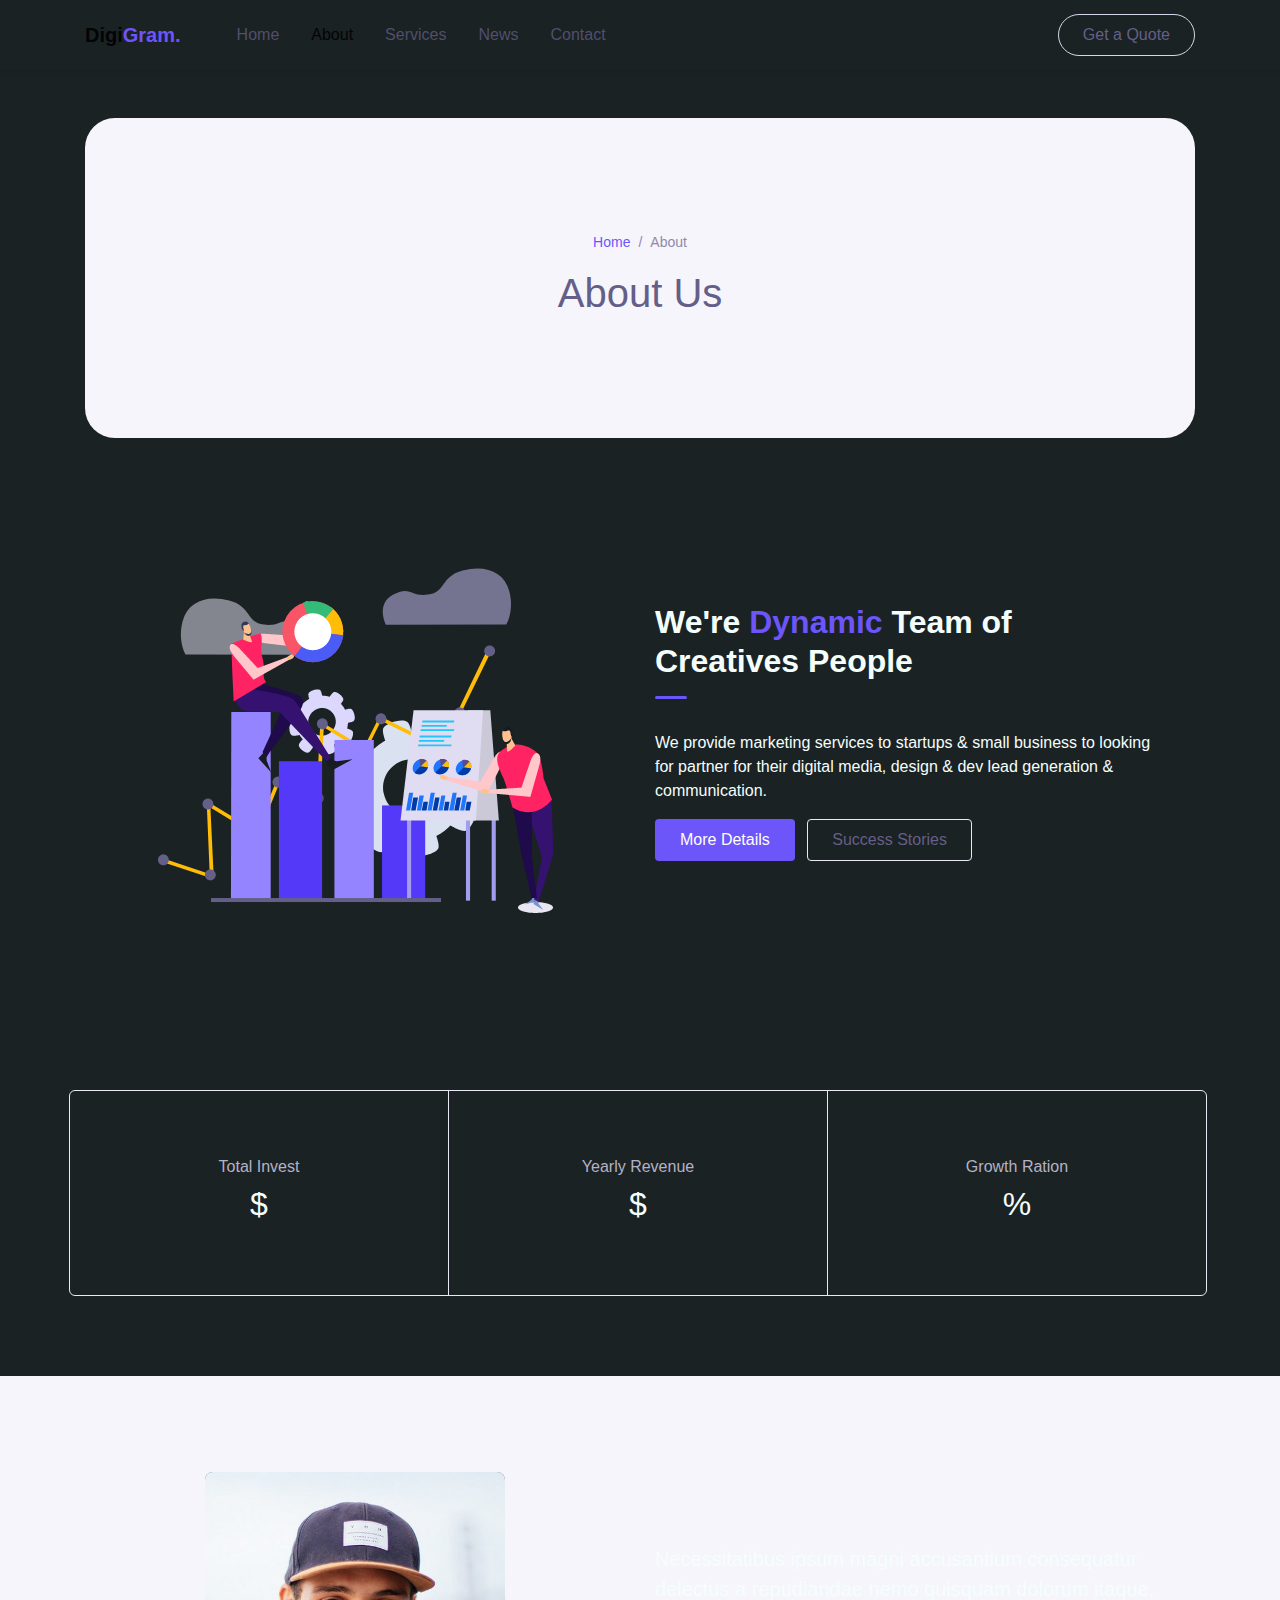
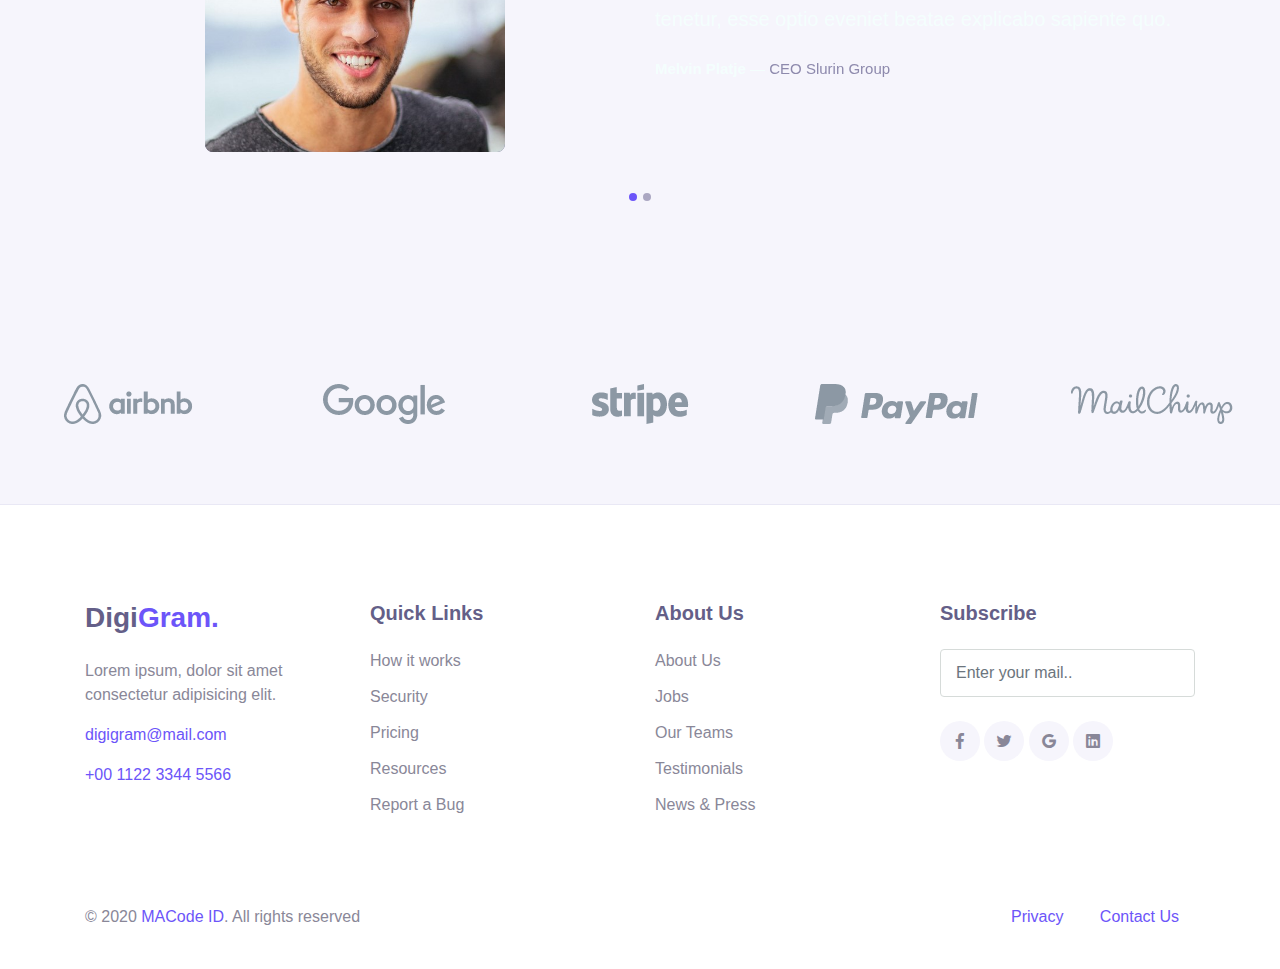
<file: html/about.html>
<!DOCTYPE html>
<html lang="en">
<head>
  <meta charset="UTF-8">
  <meta name="viewport" content="width=device-width, initial-scale=1.0">

  <meta http-equiv="X-UA-Compatible" content="IE=edge">

  <meta name="copyright" content="MACode ID, https://macodeid.com">

  <title>DigiGram - Free Agency Template</title>

  <link rel="stylesheet" href="../assets/vendor/animate/animate.css">

  <link rel="stylesheet" href="../assets/css/bootstrap.css">

  <link rel="stylesheet" href="../assets/css/maicons.css">

  <link rel="stylesheet" href="../assets/vendor/owl-carousel/css/owl.carousel.css">

  <link rel="stylesheet" href="../assets/css/theme.css">

</head>
<body>

  <!-- Back to top button -->
  <div class="back-to-top"></div>

  <header>
    <nav class="navbar navbar-expand-lg navbar-light shadow-sm">
      <div class="container">
        <a href="index.html" class="navbar-brand">Digi<span class="text-primary">Gram.</span></a>

        <button class="navbar-toggler" data-toggle="collapse" data-target="#navbarContent" aria-controls="navbarContent" aria-expanded="false" aria-label="Toggle navigation">
          <span class="navbar-toggler-icon"></span>
        </button>

        <div class="navbar-collapse collapse" id="navbarContent">
          <ul class="navbar-nav ml-lg-4 pt-3 pt-lg-0">
            <li class="nav-item">
              <a href="index.html" class="nav-link">Home</a>
            </li>
            <li class="nav-item active">
              <a href="about.html" class="nav-link">About</a>
            </li>
            <li class="nav-item">
              <a href="services.html" class="nav-link">Services</a>
            </li>
            <li class="nav-item">
              <a href="blog.html" class="nav-link">News</a>
            </li>
            <li class="nav-item">
              <a href="contact.html" class="nav-link">Contact</a>
            </li>
          </ul>

          <div class="ml-auto">
            <a href="#" class="btn btn-outline rounded-pill">Get a Quote</a>
          </div>
        </div>
      </div>
    </nav>

    <div class="container mt-5">
      <div class="page-banner">
        <div class="row justify-content-center align-items-center h-100">
          <div class="col-md-6">
            <nav aria-label="Breadcrumb">
              <ul class="breadcrumb justify-content-center py-0 bg-transparent">
                <li class="breadcrumb-item"><a href="index.html">Home</a></li>
                <li class="breadcrumb-item active">About</li>
              </ul>
            </nav>
            <h1 class="text-center">About Us</h1>
          </div>
        </div>
      </div>
    </div>
  </header>

  <main>
    <div class="page-section">
      <div class="container">
        <div class="row align-items-center">
          <div class="col-lg-6 py-3">
            <div class="img-fluid text-center">
              <img src="../assets/img/bg_image_2.png" alt="">
            </div>
          </div>
          <div class="col-lg-6 py-3 pr-lg-5">
            <h2 class="title-section">We're <span class="marked">Dynamic</span> Team of Creatives People</h2>
            <div class="divider"></div>
            <p>We provide marketing services to startups & small business to looking for partner for their digital media, design & dev lead generation & communication.</p>
            <a href="#" class="btn btn-primary">More Details</a>
            <a href="#" class="btn btn-outline border ml-2">Success Stories</a>
          </div>
        </div>
      </div> <!-- .container -->
    </div> <!-- .page-section -->

    <div class="page-section counter-section">
      <div class="container">
        <div class="row align-items-center text-center">
          <div class="col-lg-4">
            <p>Total Invest</p>
            <h2>$<span class="number" data-number="816278"></span></h2>
          </div>
          <div class="col-lg-4">
            <p>Yearly Revenue</p>
            <h2>$<span class="number" data-number="216422"></span></h2>
          </div>
          <div class="col-lg-4">
            <p>Growth Ration</p>
            <h2><span class="number" data-number="73"></span>%</h2>
          </div>
        </div>
      </div> <!-- .container -->
    </div> <!-- .page-section -->
  
    <!-- Testimonials -->
    <div class="page-section bg-light">
      <div class="container">
        
        <div class="owl-carousel" id="testimonials">
          <div class="item">
            <div class="row align-items-center">
              <div class="col-md-6 py-3">
                <div class="testi-image">
                  <img src="../assets/img/person/person_1.jpg" alt="">
                </div>
              </div>
              <div class="col-md-6 py-3">
                <div class="testi-content">
                  <p>Necessitatibus ipsum magni accusantium consequatur delectus a repudiandae nemo quisquam dolorum itaque, tenetur, esse optio eveniet beatae explicabo sapiente quo.</p>
                  <div class="entry-footer">
                    <strong>Melvin Platje</strong> &mdash; <span class="text-grey">CEO Slurin Group</span>
                  </div>
                </div>
              </div>
            </div>
          </div>
  
          <div class="item">
            <div class="row align-items-center">
              <div class="col-md-6 py-3">
                <div class="testi-image">
                  <img src="../assets/img/person/person_2.jpg" alt="">
                </div>
              </div>
              <div class="col-md-6 py-3">
                <div class="testi-content">
                  <p>Repudiandae vero assumenda sequi labore ipsum eos ducimus provident a nam vitae et, dolorum temporibus inventore quaerat consectetur quos! Animi, qui ratione?</p>
                  <div class="entry-footer">
                    <strong>George Burke</strong> &mdash; <span class="text-grey">CEO Letro</span>
                  </div>
                </div>
              </div>
            </div>
          </div>
  
        </div>
      </div> <!-- .container -->
    </div> <!-- .page-section -->
    
    <div class="page-section client-section">
      <div class="container-fluid">
        <div class="row row-cols-2 row-cols-md-3 row-cols-lg-5 justify-content-center">
          <div class="item">
            <img src="../assets/img/clients/airbnb.png" alt="">
          </div>
          <div class="item">
            <img src="../assets/img/clients/google.png" alt="">
          </div>
          <div class="item">
            <img src="../assets/img/clients/stripe.png" alt="">
          </div>
          <div class="item">
            <img src="../assets/img/clients/paypal.png" alt="">
          </div>
          <div class="item">
            <img src="../assets/img/clients/mailchimp.png" alt="">
          </div>
        </div>
      </div> <!-- .container-fluid -->
    </div> <!-- .page-section -->
  </main>

  <footer class="page-footer">
    <div class="container">
      <div class="row justify-content-center mb-5">
        <div class="col-lg-3 py-3">
          <h3>Digi<span class="text-primary">Gram.</span></h3>
          <p>Lorem ipsum, dolor sit amet consectetur adipisicing elit.</p>

          <p><a href="#" >digigram@mail.com</a></p>
          <p><a href="#">+00 1122 3344 5566</a></p>
        </div>
        <div class="col-lg-3 py-3">
          <h5>Quick Links</h5>
          <ul class="footer-menu">
            <li><a href="#">How it works</a></li>
            <li><a href="#">Security</a></li>
            <li><a href="#">Pricing</a></li>
            <li><a href="#">Resources</a></li>
            <li><a href="#">Report a Bug</a></li>
          </ul>
        </div>
        <div class="col-lg-3 py-3">
          <h5>About Us</h5>
          <ul class="footer-menu">
            <li><a href="#">About Us</a></li>
            <li><a href="#">Jobs</a></li>
            <li><a href="#">Our Teams</a></li>
            <li><a href="#">Testimonials</a></li>
            <li><a href="#">News & Press</a></li>
          </ul>
        </div>
        <div class="col-lg-3 py-3">
          <h5>Subscribe</h5>
          <form action="#">
            <input type="text" class="form-control" placeholder="Enter your mail..">
          </form>

          <div class="sosmed-button mt-4">
            <a href="#"><span class="mai-logo-facebook-f"></span></a>
            <a href="#"><span class="mai-logo-twitter"></span></a>
            <a href="#"><span class="mai-logo-google"></span></a>
            <a href="#"><span class="mai-logo-linkedin"></span></a>
          </div>
        </div>
      </div>

      <div class="row">
        <div class="col-sm-6 py-2">
          <p id="copyright">&copy; 2020 <a href="https://macodeid.com/">MACode ID</a>. All rights reserved</p>
        </div>
        <div class="col-sm-6 py-2 text-right">
          <div class="d-inline-block px-3">
            <a href="#">Privacy</a>
          </div>
          <div class="d-inline-block px-3">
            <a href="#">Contact Us</a>
          </div>
        </div>
      </div>
    </div> <!-- .container -->
  </footer> <!-- .page-footer -->


  <script src="../assets/js/jquery-3.5.1.min.js"></script>

  <script src="../assets/js/bootstrap.bundle.min.js"></script>

  <script src="../assets/vendor/wow/wow.min.js"></script>

  <script src="../assets/vendor/owl-carousel/js/owl.carousel.min.js"></script>

  <script src="../assets/vendor/waypoints/jquery.waypoints.min.js"></script>

  <script src="../assets/vendor/animateNumber/jquery.animateNumber.min.js"></script>

  <script src="../assets/js/google-maps.js"></script>

  <script src="../assets/js/theme.js"></script>

</body>
</html>
</file>
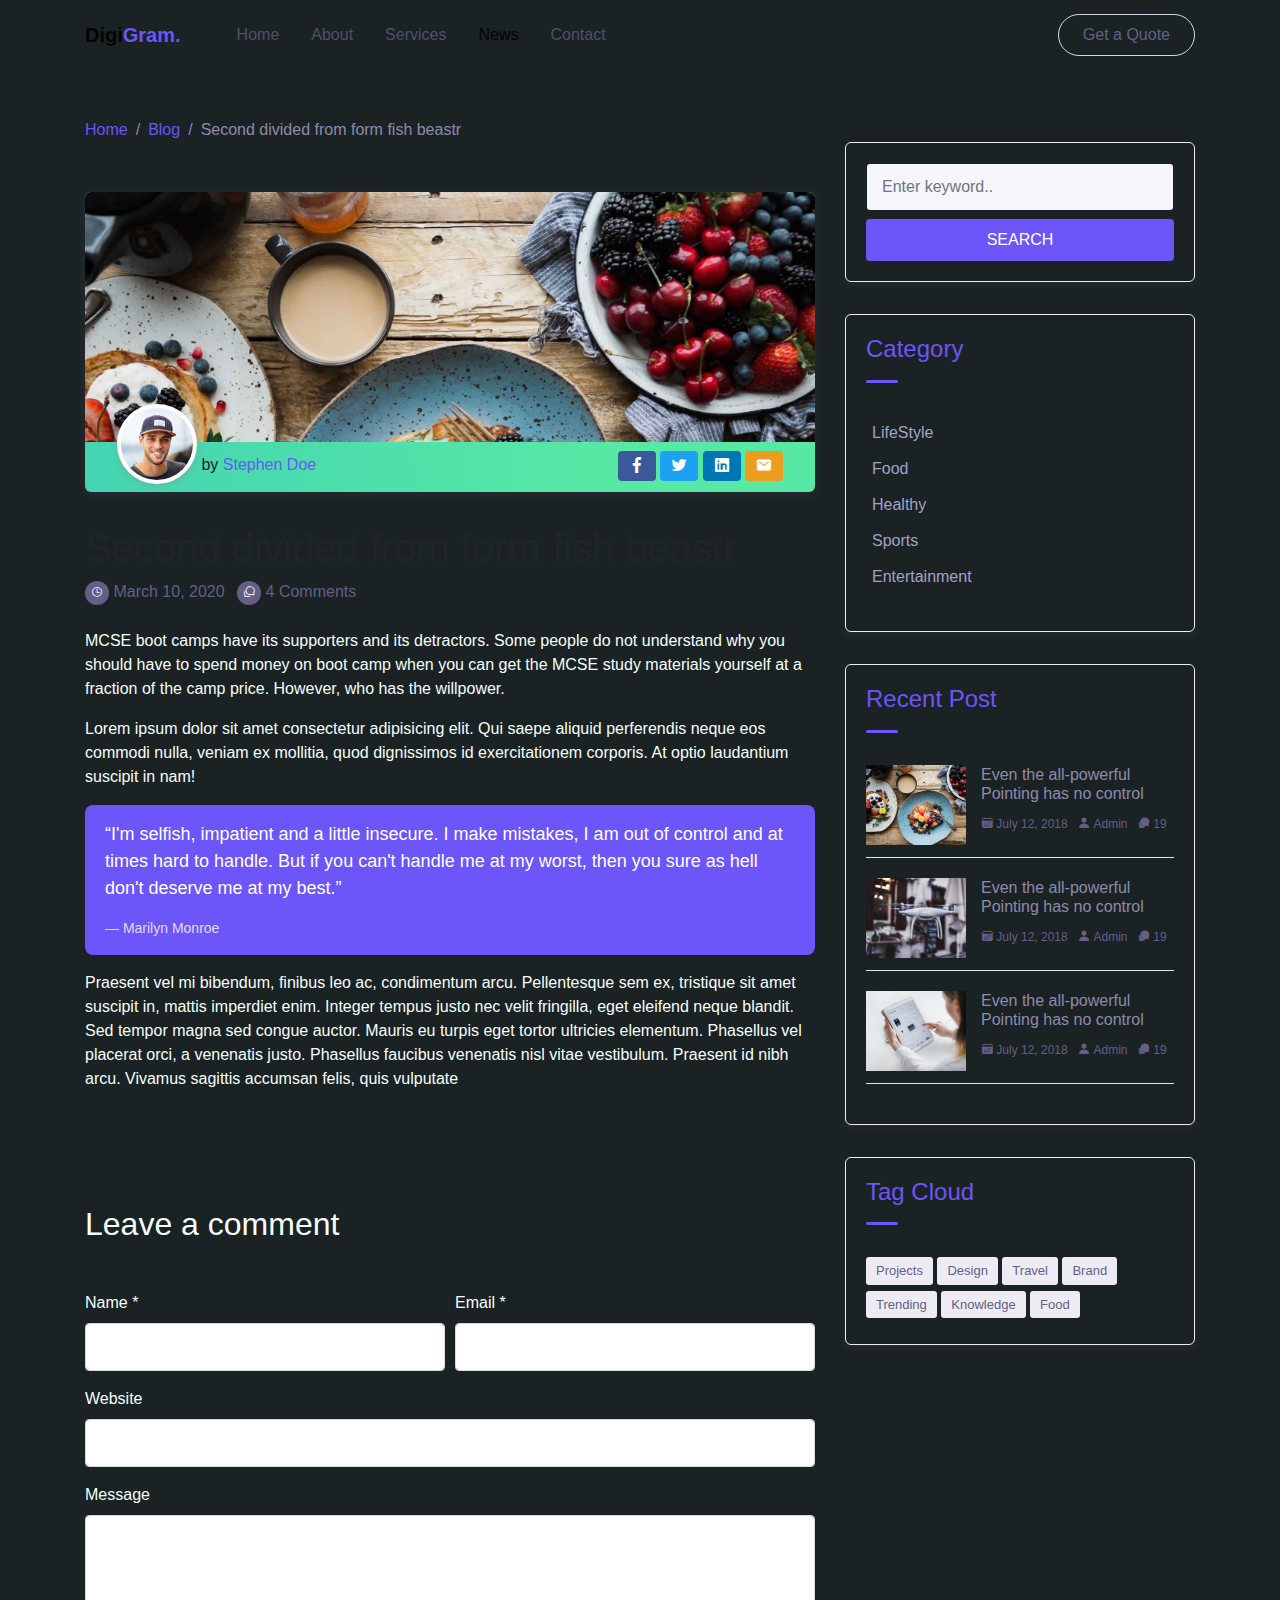
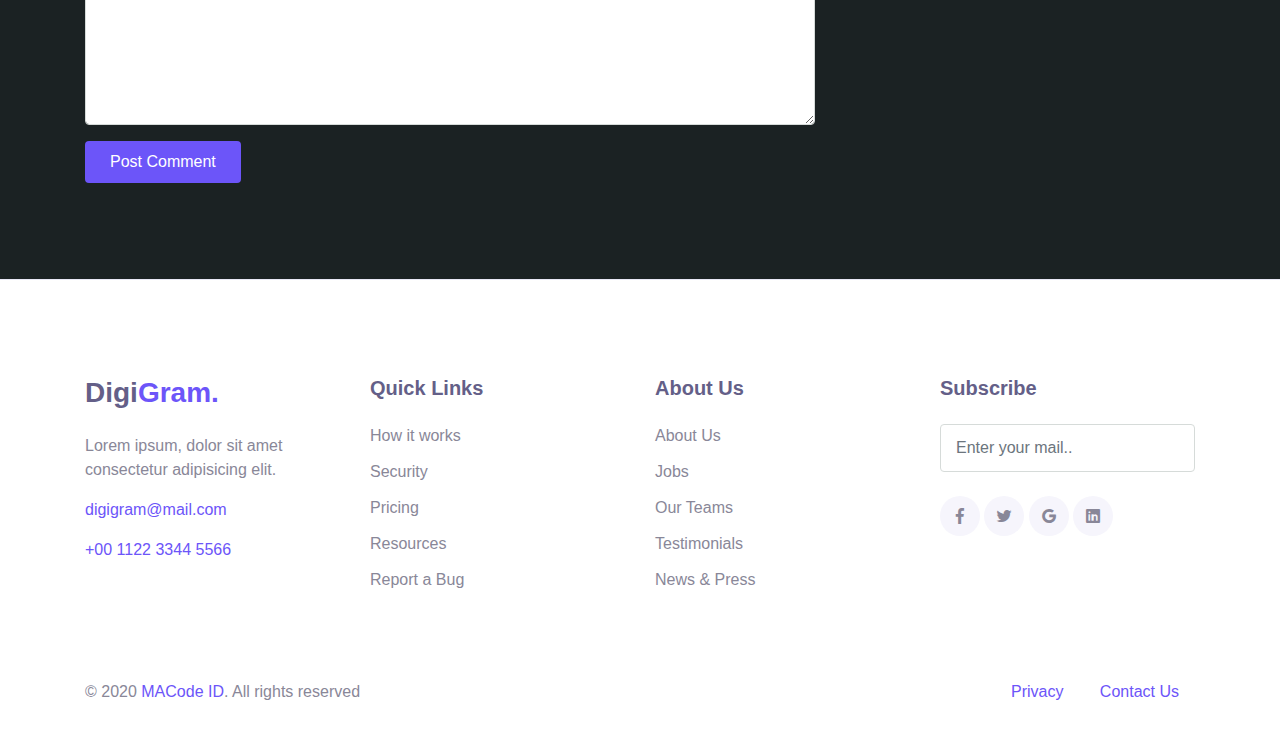
<file: html/blog-single.html>
<!DOCTYPE html>
<html lang="en">
<head>
  <meta charset="UTF-8">
  <meta name="viewport" content="width=device-width, initial-scale=1.0">

  <meta http-equiv="X-UA-Compatible" content="IE=edge">

  <meta name="copyright" content="MACode ID, https://macodeid.com">

  <title>DigiGram - Free Agency Template</title>

  <link rel="stylesheet" href="../assets/vendor/animate/animate.css">

  <link rel="stylesheet" href="../assets/css/bootstrap.css">

  <link rel="stylesheet" href="../assets/css/maicons.css">

  <link rel="stylesheet" href="../assets/vendor/owl-carousel/css/owl.carousel.css">

  <link rel="stylesheet" href="../assets/css/theme.css">

</head>
<body>

  <!-- Back to top button -->
  <div class="back-to-top"></div>

  <header>
    <nav class="navbar navbar-expand-lg navbar-light shadow-sm">
      <div class="container">
        <a href="index.html" class="navbar-brand">Digi<span class="text-primary">Gram.</span></a>

        <button class="navbar-toggler" data-toggle="collapse" data-target="#navbarContent" aria-controls="navbarContent" aria-expanded="false" aria-label="Toggle navigation">
          <span class="navbar-toggler-icon"></span>
        </button>

        <div class="navbar-collapse collapse" id="navbarContent">
          <ul class="navbar-nav ml-lg-4 pt-3 pt-lg-0">
            <li class="nav-item">
              <a href="index.html" class="nav-link">Home</a>
            </li>
            <li class="nav-item">
              <a href="about.html" class="nav-link">About</a>
            </li>
            <li class="nav-item">
              <a href="services.html" class="nav-link">Services</a>
            </li>
            <li class="nav-item active">
              <a href="blog.html" class="nav-link">News</a>
            </li>
            <li class="nav-item">
              <a href="contact.html" class="nav-link">Contact</a>
            </li>
          </ul>

          <div class="ml-auto">
            <a href="#" class="btn btn-outline rounded-pill">Get a Quote</a>
          </div>
        </div>
      </div>
    </nav>
  </header>

  <main>
    <div class="page-section pt-5">
      <div class="container">
        <nav aria-label="Breadcrumb">
          <ul class="breadcrumb p-0 mb-0 bg-transparent">
            <li class="breadcrumb-item"><a href="index.html">Home</a></li>
            <li class="breadcrumb-item"><a href="blog.html">Blog</a></li>
            <li class="breadcrumb-item active">Second divided from form fish beastr</li>
          </ul>
        </nav>
        
        <div class="row">
          <div class="col-lg-8">
            <div class="blog-single-wrap">
              <div class="header">
                <div class="post-thumb">
                  <img src="../assets/img/blog/blog-1.jpg" alt="">
                </div>
                <div class="meta-header">
                  <div class="post-author">
                    <div class="avatar">
                      <img src="../assets/img/person/person_1.jpg" alt="">
                    </div>
                    by <a href="#">Stephen Doe</a>
                  </div>
  
                  <div class="post-sharer">
                    <a href="#" class="btn social-facebook"><span class="mai-logo-facebook-f"></span></a>
                    <a href="#" class="btn social-twitter"><span class="mai-logo-twitter"></span></a>
                    <a href="#" class="btn social-linkedin"><span class="mai-logo-linkedin"></span></a>
                    <a href="#" class="btn"><span class="mai-mail"></span></a>
                  </div>
                </div>
              </div>
              <h1 class="post-title">Second divided from form fish beastr</h1>
              <div class="post-meta">
                <div class="post-date">
                  <span class="icon">
                    <span class="mai-time-outline"></span>
                  </span> <a href="#">March 10, 2020</a>
                </div>
                <div class="post-comment-count ml-2">
                  <span class="icon">
                    <span class="mai-chatbubbles-outline"></span>
                  </span> <a href="#">4 Comments</a>
                </div>
              </div>
              <div class="post-content">
                <p>MCSE boot camps have its supporters and its detractors. Some people do not understand why you should have to spend money on boot camp when you can get the MCSE study materials yourself at a fraction of the camp price. However, who has the willpower.</p>
                <p>Lorem ipsum dolor sit amet consectetur adipisicing elit. Qui saepe aliquid perferendis neque eos commodi nulla, veniam ex mollitia, quod dignissimos id exercitationem corporis. At optio laudantium suscipit in nam!</p>
                <blockquote class="quote">“I'm selfish, impatient and a little insecure. I make mistakes, I am out of control and at times hard to handle. But if you can't handle me at my worst, then you sure as hell don't deserve me at my best.”
                <span class="author">― Marilyn Monroe</span></blockquote>
                <p>Praesent vel mi bibendum, finibus leo ac, condimentum arcu. Pellentesque sem ex, tristique sit amet suscipit in, mattis imperdiet enim. Integer tempus justo nec velit fringilla, eget eleifend neque blandit. Sed tempor magna sed congue auctor. Mauris eu turpis eget tortor ultricies elementum. Phasellus vel placerat orci, a venenatis justo. Phasellus faucibus venenatis nisl vitae vestibulum. Praesent id nibh arcu. Vivamus sagittis accumsan felis, quis vulputate</p>
              </div>
            </div>
  
            <div class="comment-form-wrap pt-5">
              <h2 class="mb-5">Leave a comment</h2>
              <form action="#" class="">
                <div class="form-row form-group">
                  <div class="col-md-6">
                    <label for="name">Name *</label>
                    <input type="text" class="form-control" id="name">
                  </div>
                  <div class="col-md-6">
                    <label for="email">Email *</label>
                    <input type="email" class="form-control" id="email">
                  </div>
                </div>
                <div class="form-group">
                  <label for="website">Website</label>
                  <input type="url" class="form-control" id="website">
                </div>
    
                <div class="form-group">
                  <label for="message">Message</label>
                  <textarea name="msg" id="message" cols="30" rows="8" class="form-control"></textarea>
                </div>
                <div class="form-group">
                  <input type="submit" value="Post Comment" class="btn btn-primary">
                </div>
    
              </form>
            </div>
  
          </div>
          <div class="col-lg-4">
            <div class="widget">
              <!-- Widget search -->
              <div class="widget-box">
                <form action="#" class="search-widget">
                  <input type="text" class="form-control" placeholder="Enter keyword..">
                  <button type="submit" class="btn btn-primary btn-block">Search</button>
                </form>
              </div>
  
              <!-- Widget Categories -->
              <div class="widget-box">
                <h4 class="widget-title">Category</h4>
                <div class="divider"></div>
  
                <ul class="categories">
                  <li><a href="#">LifeStyle</a></li>
                  <li><a href="#">Food</a></li>
                  <li><a href="#">Healthy</a></li>
                  <li><a href="#">Sports</a></li>
                  <li><a href="#">Entertainment</a></li>
                </ul>
              </div>
  
              <!-- Widget recent post -->
              <div class="widget-box">
                <h4 class="widget-title">Recent Post</h4>
                <div class="divider"></div>
  
                <div class="blog-item">
                    <a class="post-thumb" href="">
                      <img src="../assets/img/blog/blog-1.jpg" alt="">
                    </a>
                    <div class="content">
                      <h6 class="post-title"><a href="#">Even the all-powerful Pointing has no control</a></h6>
                      <div class="meta">
                        <a href="#"><span class="mai-calendar"></span> July 12, 2018</a>
                        <a href="#"><span class="mai-person"></span> Admin</a>
                        <a href="#"><span class="mai-chatbubbles"></span> 19</a>
                      </div>
                    </div>
                </div>
  
                <div class="blog-item">
                    <a class="post-thumb" href="">
                      <img src="../assets/img/blog/blog-2.jpg" alt="">
                    </a>
                    <div class="content">
                      <h6 class="post-title"><a href="#">Even the all-powerful Pointing has no control</a></h6>
                      <div class="meta">
                        <a href="#"><span class="mai-calendar"></span> July 12, 2018</a>
                        <a href="#"><span class="mai-person"></span> Admin</a>
                        <a href="#"><span class="mai-chatbubbles"></span> 19</a>
                      </div>
                    </div>
                </div>
  
                <div class="blog-item">
                    <a class="post-thumb" href="">
                      <img src="../assets/img/blog/blog-3.jpg" alt="">
                    </a>
                    <div class="content">
                      <h6 class="post-title"><a href="#">Even the all-powerful Pointing has no control</a></h6>
                      <div class="meta">
                        <a href="#"><span class="mai-calendar"></span> July 12, 2018</a>
                        <a href="#"><span class="mai-person"></span> Admin</a>
                        <a href="#"><span class="mai-chatbubbles"></span> 19</a>
                      </div>
                    </div>
                </div>
  
              </div>
  
              <!-- Widget Tag Cloud -->
              <div class="widget-box">
                <h4 class="widget-title">Tag Cloud</h4>
                <div class="divider"></div>
  
                <div class="tag-clouds">
                  <a href="#" class="tag-cloud-link">Projects</a>
                  <a href="#" class="tag-cloud-link">Design</a>
                  <a href="#" class="tag-cloud-link">Travel</a>
                  <a href="#" class="tag-cloud-link">Brand</a>
                  <a href="#" class="tag-cloud-link">Trending</a>
                  <a href="#" class="tag-cloud-link">Knowledge</a>
                  <a href="#" class="tag-cloud-link">Food</a>
                </div>
              </div>
  
            </div>
          </div>
        </div>
  
      </div>
    </div>
  </main>

  <footer class="page-footer">
    <div class="container">
      <div class="row justify-content-center mb-5">
        <div class="col-lg-3 py-3">
          <h3>Digi<span class="text-primary">Gram.</span></h3>
          <p>Lorem ipsum, dolor sit amet consectetur adipisicing elit.</p>

          <p><a href="#" >digigram@mail.com</a></p>
          <p><a href="#">+00 1122 3344 5566</a></p>
        </div>
        <div class="col-lg-3 py-3">
          <h5>Quick Links</h5>
          <ul class="footer-menu">
            <li><a href="#">How it works</a></li>
            <li><a href="#">Security</a></li>
            <li><a href="#">Pricing</a></li>
            <li><a href="#">Resources</a></li>
            <li><a href="#">Report a Bug</a></li>
          </ul>
        </div>
        <div class="col-lg-3 py-3">
          <h5>About Us</h5>
          <ul class="footer-menu">
            <li><a href="#">About Us</a></li>
            <li><a href="#">Jobs</a></li>
            <li><a href="#">Our Teams</a></li>
            <li><a href="#">Testimonials</a></li>
            <li><a href="#">News & Press</a></li>
          </ul>
        </div>
        <div class="col-lg-3 py-3">
          <h5>Subscribe</h5>
          <form action="#">
            <input type="text" class="form-control" placeholder="Enter your mail..">
          </form>

          <div class="sosmed-button mt-4">
            <a href="#"><span class="mai-logo-facebook-f"></span></a>
            <a href="#"><span class="mai-logo-twitter"></span></a>
            <a href="#"><span class="mai-logo-google"></span></a>
            <a href="#"><span class="mai-logo-linkedin"></span></a>
          </div>
        </div>
      </div>

      <div class="row">
        <div class="col-sm-6 py-2">
          <p id="copyright">&copy; 2020 <a href="https://macodeid.com/">MACode ID</a>. All rights reserved</p>
        </div>
        <div class="col-sm-6 py-2 text-right">
          <div class="d-inline-block px-3">
            <a href="#">Privacy</a>
          </div>
          <div class="d-inline-block px-3">
            <a href="#">Contact Us</a>
          </div>
        </div>
      </div>
    </div> <!-- .container -->
  </footer> <!-- .page-footer -->


  <script src="../assets/js/jquery-3.5.1.min.js"></script>

  <script src="../assets/js/bootstrap.bundle.min.js"></script>

  <script src="../assets/vendor/wow/wow.min.js"></script>

  <script src="../assets/vendor/owl-carousel/js/owl.carousel.min.js"></script>

  <script src="../assets/vendor/waypoints/jquery.waypoints.min.js"></script>

  <script src="../assets/vendor/animateNumber/jquery.animateNumber.min.js"></script>

  <script src="../assets/js/google-maps.js"></script>

  <script src="../assets/js/theme.js"></script>

</body>
</html>
</file>
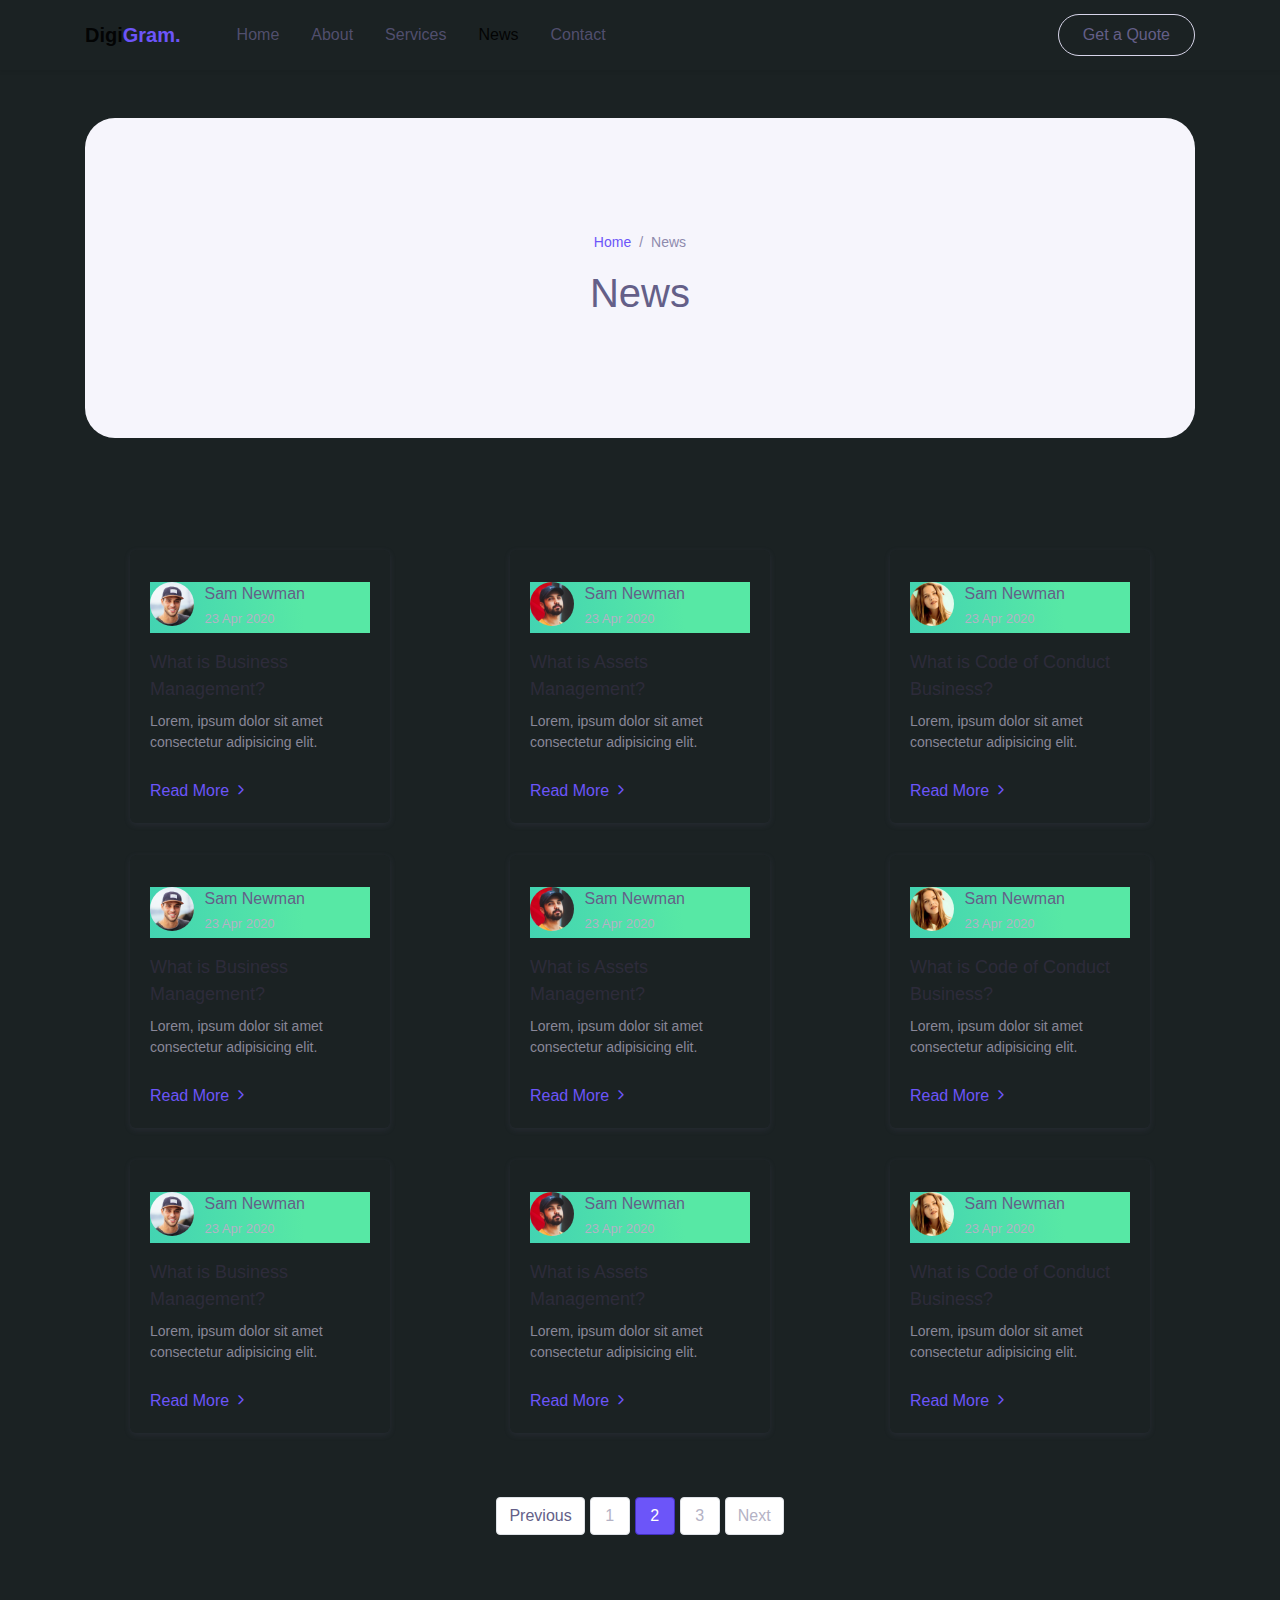
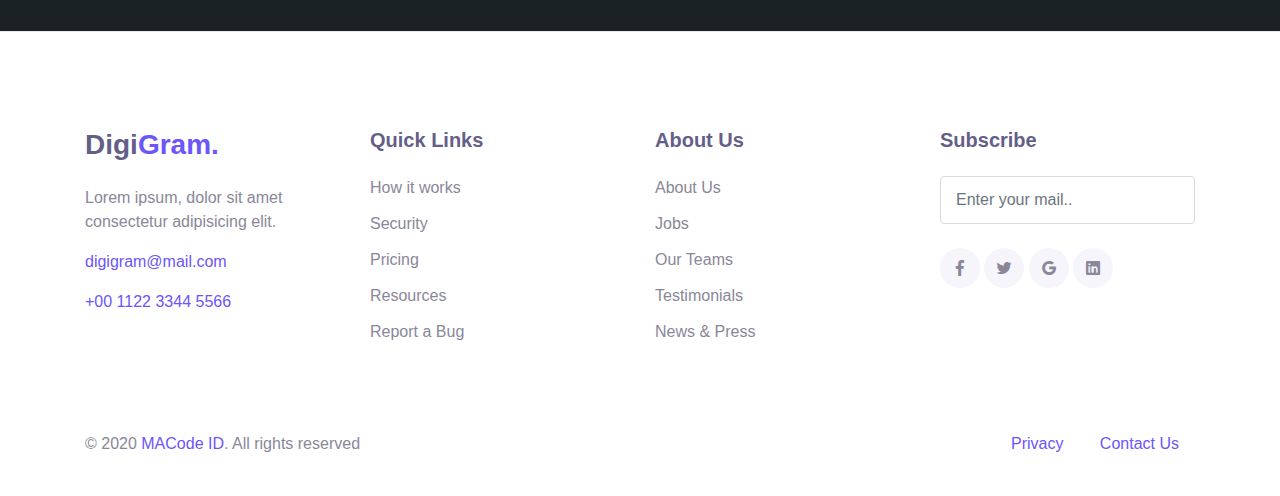
<file: html/blog.html>
<!DOCTYPE html>
<html lang="en">
<head>
  <meta charset="UTF-8">
  <meta name="viewport" content="width=device-width, initial-scale=1.0">

  <meta http-equiv="X-UA-Compatible" content="IE=edge">

  <meta name="copyright" content="MACode ID, https://macodeid.com">

  <title>DigiGram - Free Agency Template</title>

  <link rel="stylesheet" href="../assets/vendor/animate/animate.css">

  <link rel="stylesheet" href="../assets/css/bootstrap.css">

  <link rel="stylesheet" href="../assets/css/maicons.css">

  <link rel="stylesheet" href="../assets/vendor/owl-carousel/css/owl.carousel.css">

  <link rel="stylesheet" href="../assets/css/theme.css">

</head>
<body>

  <!-- Back to top button -->
  <div class="back-to-top"></div>

  <header>
    <nav class="navbar navbar-expand-lg navbar-light shadow-sm">
      <div class="container">
        <a href="index.html" class="navbar-brand">Digi<span class="text-primary">Gram.</span></a>

        <button class="navbar-toggler" data-toggle="collapse" data-target="#navbarContent" aria-controls="navbarContent" aria-expanded="false" aria-label="Toggle navigation">
          <span class="navbar-toggler-icon"></span>
        </button>

        <div class="navbar-collapse collapse" id="navbarContent">
          <ul class="navbar-nav ml-lg-4 pt-3 pt-lg-0">
            <li class="nav-item">
              <a href="index.html" class="nav-link">Home</a>
            </li>
            <li class="nav-item">
              <a href="about.html" class="nav-link">About</a>
            </li>
            <li class="nav-item">
              <a href="services.html" class="nav-link">Services</a>
            </li>
            <li class="nav-item active">
              <a href="blog.html" class="nav-link">News</a>
            </li>
            <li class="nav-item">
              <a href="contact.html" class="nav-link">Contact</a>
            </li>
          </ul>

          <div class="ml-auto">
            <a href="#" class="btn btn-outline rounded-pill">Get a Quote</a>
          </div>
        </div>
      </div>
    </nav>

    <div class="container mt-5">
      <div class="page-banner">
        <div class="row justify-content-center align-items-center h-100">
          <div class="col-md-6">
            <nav aria-label="Breadcrumb">
              <ul class="breadcrumb justify-content-center py-0 bg-transparent">
                <li class="breadcrumb-item"><a href="index.html">Home</a></li>
                <li class="breadcrumb-item active">News</li>
              </ul>
            </nav>
            <h1 class="text-center">News</h1>
          </div>
        </div>
      </div>
    </div>
  </header>

  <main>
    <div class="page-section">
      <div class="container">
        <div class="row">
          <div class="col-md-6 col-lg-4 py-3">
            <div class="card-blog">
              <div class="header">
                <div class="avatar">
                  <img src="../assets/img/person/person_1.jpg" alt="">
                </div>
                <div class="entry-footer">
                  <div class="post-author">Sam Newman</div>
                  <a href="#" class="post-date">23 Apr 2020</a>
                </div>
              </div>
              <div class="body">
                <div class="post-title"><a href="blog-single.html">What is Business Management?</a></div>
                <div class="post-excerpt">Lorem, ipsum dolor sit amet consectetur adipisicing elit.</div>
              </div>
              <div class="footer">
                <a href="blog-single.html">Read More <span class="mai-chevron-forward text-sm"></span></a>
              </div>
            </div>
          </div>
          <div class="col-md-6 col-lg-4 py-3">
            <div class="card-blog">
              <div class="header">
                <div class="avatar">
                  <img src="../assets/img/person/person_2.jpg" alt="">
                </div>
                <div class="entry-footer">
                  <div class="post-author">Sam Newman</div>
                  <a href="#" class="post-date">23 Apr 2020</a>
                </div>
              </div>
              <div class="body">
                <div class="post-title"><a href="blog-single.html">What is Assets Management?</a></div>
                <div class="post-excerpt">Lorem, ipsum dolor sit amet consectetur adipisicing elit.</div>
              </div>
              <div class="footer">
                <a href="blog-single.html">Read More <span class="mai-chevron-forward text-sm"></span></a>
              </div>
            </div>
          </div>
          <div class="col-md-6 col-lg-4 py-3">
            <div class="card-blog">
              <div class="header">
                <div class="avatar">
                  <img src="../assets/img/person/person_3.jpg" alt="">
                </div>
                <div class="entry-footer">
                  <div class="post-author">Sam Newman</div>
                  <a href="#" class="post-date">23 Apr 2020</a>
                </div>
              </div>
              <div class="body">
                <div class="post-title"><a href="blog-single.html">What is Code of Conduct Business?</a></div>
                <div class="post-excerpt">Lorem, ipsum dolor sit amet consectetur adipisicing elit.</div>
              </div>
              <div class="footer">
                <a href="blog-single.html">Read More <span class="mai-chevron-forward text-sm"></span></a>
              </div>
            </div>
          </div>

          <div class="col-md-6 col-lg-4 py-3">
            <div class="card-blog">
              <div class="header">
                <div class="avatar">
                  <img src="../assets/img/person/person_1.jpg" alt="">
                </div>
                <div class="entry-footer">
                  <div class="post-author">Sam Newman</div>
                  <a href="#" class="post-date">23 Apr 2020</a>
                </div>
              </div>
              <div class="body">
                <div class="post-title"><a href="blog-single.html">What is Business Management?</a></div>
                <div class="post-excerpt">Lorem, ipsum dolor sit amet consectetur adipisicing elit.</div>
              </div>
              <div class="footer">
                <a href="blog-single.html">Read More <span class="mai-chevron-forward text-sm"></span></a>
              </div>
            </div>
          </div>
          <div class="col-md-6 col-lg-4 py-3">
            <div class="card-blog">
              <div class="header">
                <div class="avatar">
                  <img src="../assets/img/person/person_2.jpg" alt="">
                </div>
                <div class="entry-footer">
                  <div class="post-author">Sam Newman</div>
                  <a href="#" class="post-date">23 Apr 2020</a>
                </div>
              </div>
              <div class="body">
                <div class="post-title"><a href="blog-single.html">What is Assets Management?</a></div>
                <div class="post-excerpt">Lorem, ipsum dolor sit amet consectetur adipisicing elit.</div>
              </div>
              <div class="footer">
                <a href="blog-single.html">Read More <span class="mai-chevron-forward text-sm"></span></a>
              </div>
            </div>
          </div>
          <div class="col-md-6 col-lg-4 py-3">
            <div class="card-blog">
              <div class="header">
                <div class="avatar">
                  <img src="../assets/img/person/person_3.jpg" alt="">
                </div>
                <div class="entry-footer">
                  <div class="post-author">Sam Newman</div>
                  <a href="#" class="post-date">23 Apr 2020</a>
                </div>
              </div>
              <div class="body">
                <div class="post-title"><a href="blog-single.html">What is Code of Conduct Business?</a></div>
                <div class="post-excerpt">Lorem, ipsum dolor sit amet consectetur adipisicing elit.</div>
              </div>
              <div class="footer">
                <a href="blog-single.html">Read More <span class="mai-chevron-forward text-sm"></span></a>
              </div>
            </div>
          </div>

          <div class="col-md-6 col-lg-4 py-3">
            <div class="card-blog">
              <div class="header">
                <div class="avatar">
                  <img src="../assets/img/person/person_1.jpg" alt="">
                </div>
                <div class="entry-footer">
                  <div class="post-author">Sam Newman</div>
                  <a href="#" class="post-date">23 Apr 2020</a>
                </div>
              </div>
              <div class="body">
                <div class="post-title"><a href="blog-single.html">What is Business Management?</a></div>
                <div class="post-excerpt">Lorem, ipsum dolor sit amet consectetur adipisicing elit.</div>
              </div>
              <div class="footer">
                <a href="blog-single.html">Read More <span class="mai-chevron-forward text-sm"></span></a>
              </div>
            </div>
          </div>
          <div class="col-md-6 col-lg-4 py-3">
            <div class="card-blog">
              <div class="header">
                <div class="avatar">
                  <img src="../assets/img/person/person_2.jpg" alt="">
                </div>
                <div class="entry-footer">
                  <div class="post-author">Sam Newman</div>
                  <a href="#" class="post-date">23 Apr 2020</a>
                </div>
              </div>
              <div class="body">
                <div class="post-title"><a href="blog-single.html">What is Assets Management?</a></div>
                <div class="post-excerpt">Lorem, ipsum dolor sit amet consectetur adipisicing elit.</div>
              </div>
              <div class="footer">
                <a href="blog-single.html">Read More <span class="mai-chevron-forward text-sm"></span></a>
              </div>
            </div>
          </div>
          <div class="col-md-6 col-lg-4 py-3">
            <div class="card-blog">
              <div class="header">
                <div class="avatar">
                  <img src="../assets/img/person/person_3.jpg" alt="">
                </div>
                <div class="entry-footer">
                  <div class="post-author">Sam Newman</div>
                  <a href="#" class="post-date">23 Apr 2020</a>
                </div>
              </div>
              <div class="body">
                <div class="post-title"><a href="blog-single.html">What is Code of Conduct Business?</a></div>
                <div class="post-excerpt">Lorem, ipsum dolor sit amet consectetur adipisicing elit.</div>
              </div>
              <div class="footer">
                <a href="blog-single.html">Read More <span class="mai-chevron-forward text-sm"></span></a>
              </div>
            </div>
          </div>

          <div class="col-12 mt-5">
            <nav aria-label="Page Navigation">
              <ul class="pagination justify-content-center">
                <li class="page-item disabled">
                  <a class="page-link" href="#" tabindex="-1" aria-disabled="true">Previous</a>
                </li>
                <li class="page-item"><a class="page-link" href="#">1</a></li>
                <li class="page-item active" aria-current="page">
                  <a class="page-link" href="#">2 <span class="sr-only">(current)</span></a>
                </li>
                <li class="page-item"><a class="page-link" href="#">3</a></li>
                <li class="page-item">
                  <a class="page-link" href="#">Next</a>
                </li>
              </ul>
            </nav>
          </div>

        </div>
  
      </div>
    </div>
  </main>

  <footer class="page-footer">
    <div class="container">
      <div class="row justify-content-center mb-5">
        <div class="col-lg-3 py-3">
          <h3>Digi<span class="text-primary">Gram.</span></h3>
          <p>Lorem ipsum, dolor sit amet consectetur adipisicing elit.</p>

          <p><a href="#" >digigram@mail.com</a></p>
          <p><a href="#">+00 1122 3344 5566</a></p>
        </div>
        <div class="col-lg-3 py-3">
          <h5>Quick Links</h5>
          <ul class="footer-menu">
            <li><a href="#">How it works</a></li>
            <li><a href="#">Security</a></li>
            <li><a href="#">Pricing</a></li>
            <li><a href="#">Resources</a></li>
            <li><a href="#">Report a Bug</a></li>
          </ul>
        </div>
        <div class="col-lg-3 py-3">
          <h5>About Us</h5>
          <ul class="footer-menu">
            <li><a href="#">About Us</a></li>
            <li><a href="#">Jobs</a></li>
            <li><a href="#">Our Teams</a></li>
            <li><a href="#">Testimonials</a></li>
            <li><a href="#">News & Press</a></li>
          </ul>
        </div>
        <div class="col-lg-3 py-3">
          <h5>Subscribe</h5>
          <form action="#">
            <input type="text" class="form-control" placeholder="Enter your mail..">
          </form>

          <div class="sosmed-button mt-4">
            <a href="#"><span class="mai-logo-facebook-f"></span></a>
            <a href="#"><span class="mai-logo-twitter"></span></a>
            <a href="#"><span class="mai-logo-google"></span></a>
            <a href="#"><span class="mai-logo-linkedin"></span></a>
          </div>
        </div>
      </div>

      <div class="row">
        <div class="col-sm-6 py-2">
          <p id="copyright">&copy; 2020 <a href="https://macodeid.com/">MACode ID</a>. All rights reserved</p>
        </div>
        <div class="col-sm-6 py-2 text-right">
          <div class="d-inline-block px-3">
            <a href="#">Privacy</a>
          </div>
          <div class="d-inline-block px-3">
            <a href="#">Contact Us</a>
          </div>
        </div>
      </div>
    </div> <!-- .container -->
  </footer> <!-- .page-footer -->


  <script src="../assets/js/jquery-3.5.1.min.js"></script>

  <script src="../assets/js/bootstrap.bundle.min.js"></script>

  <script src="../assets/vendor/wow/wow.min.js"></script>

  <script src="../assets/vendor/owl-carousel/js/owl.carousel.min.js"></script>

  <script src="../assets/vendor/waypoints/jquery.waypoints.min.js"></script>

  <script src="../assets/vendor/animateNumber/jquery.animateNumber.min.js"></script>

  <script src="../assets/js/google-maps.js"></script>

  <script src="../assets/js/theme.js"></script>

</body>
</html>
</file>
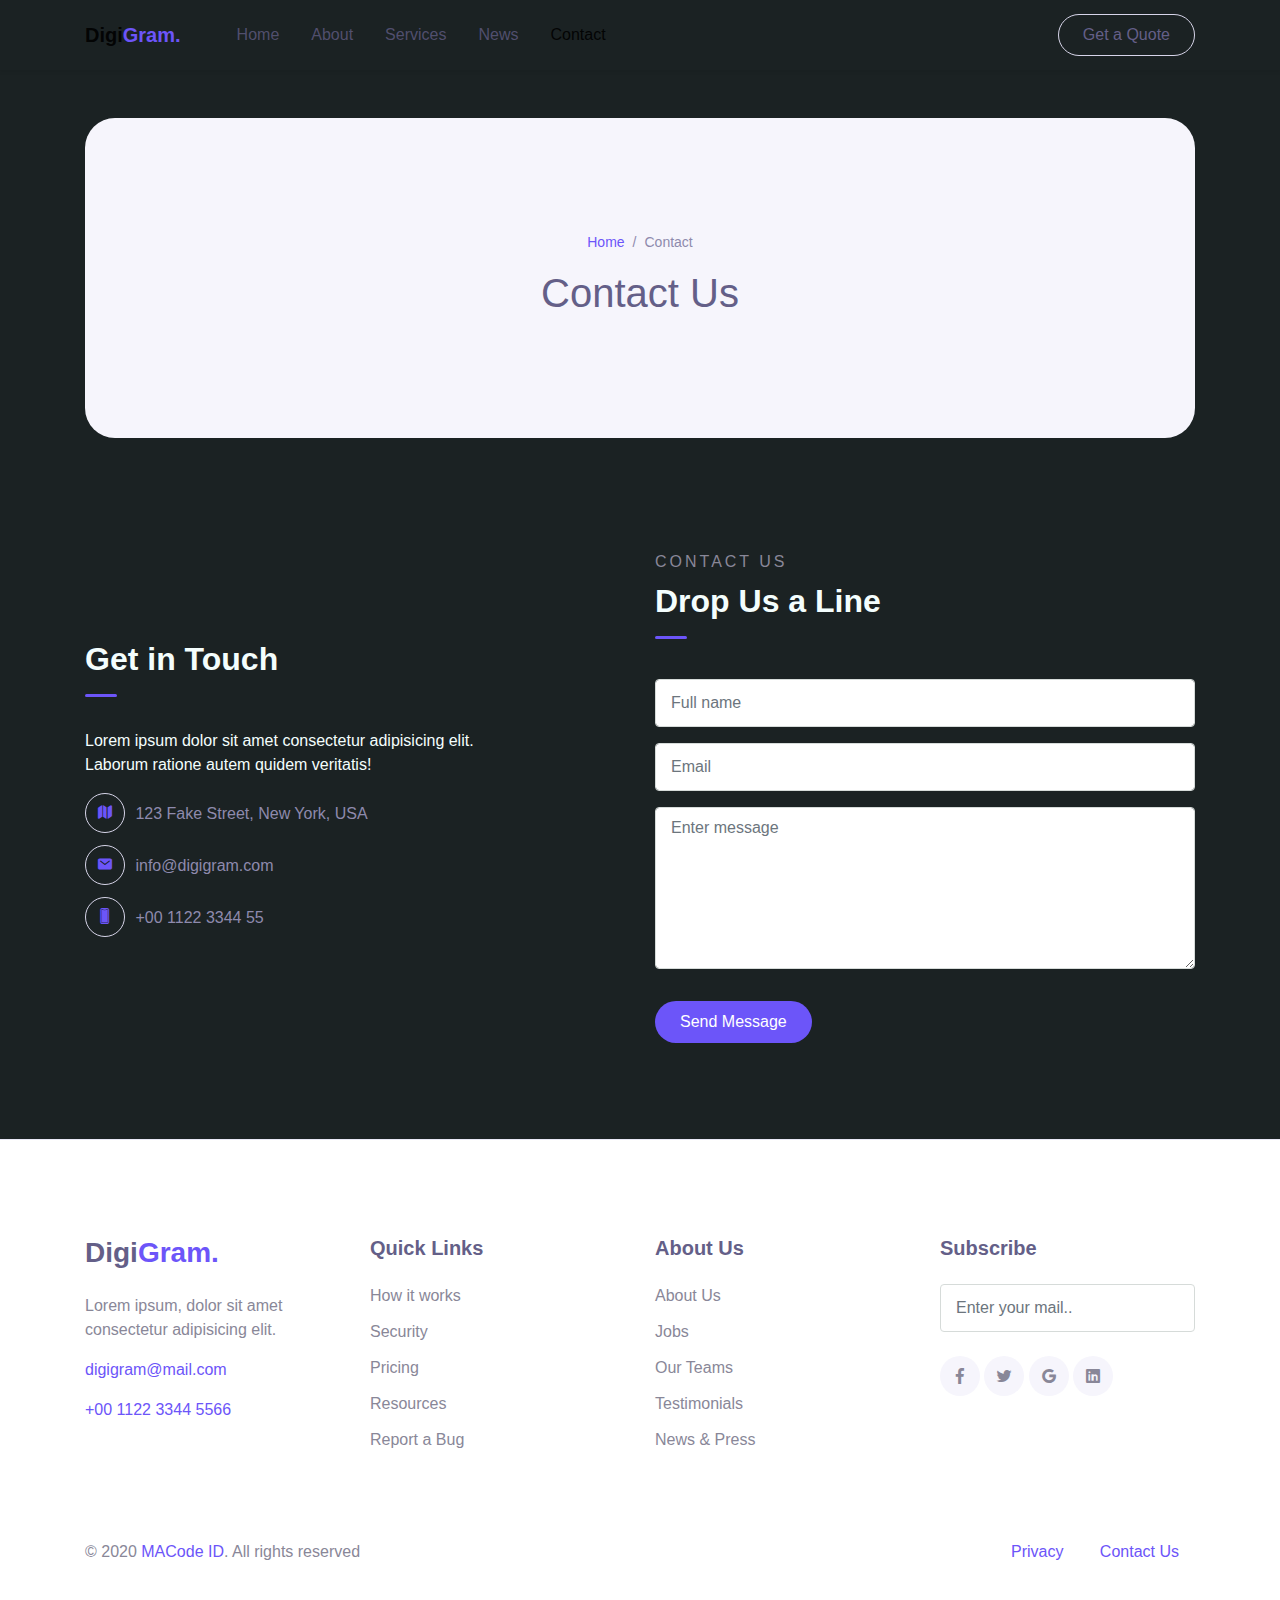
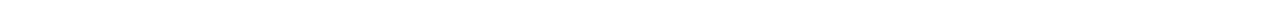
<file: html/contact.html>
<!DOCTYPE html>
<html lang="en">
<head>
  <meta charset="UTF-8">
  <meta name="viewport" content="width=device-width, initial-scale=1.0">

  <meta http-equiv="X-UA-Compatible" content="IE=edge">

  <meta name="copyright" content="MACode ID, https://macodeid.com">

  <title>DigiGram - Free Agency Template</title>

  <link rel="stylesheet" href="../assets/vendor/animate/animate.css">

  <link rel="stylesheet" href="../assets/css/bootstrap.css">

  <link rel="stylesheet" href="../assets/css/maicons.css">

  <link rel="stylesheet" href="../assets/vendor/owl-carousel/css/owl.carousel.css">

  <link rel="stylesheet" href="../assets/css/theme.css">

</head>
<body>

  <!-- Back to top button -->
  <div class="back-to-top"></div>

  <header>
    <nav class="navbar navbar-expand-lg navbar-light shadow-sm">
      <div class="container">
        <a href="index.html" class="navbar-brand">Digi<span class="text-primary">Gram.</span></a>

        <button class="navbar-toggler" data-toggle="collapse" data-target="#navbarContent" aria-controls="navbarContent" aria-expanded="false" aria-label="Toggle navigation">
          <span class="navbar-toggler-icon"></span>
        </button>

        <div class="navbar-collapse collapse" id="navbarContent">
          <ul class="navbar-nav ml-lg-4 pt-3 pt-lg-0">
            <li class="nav-item">
              <a href="index.html" class="nav-link">Home</a>
            </li>
            <li class="nav-item">
              <a href="about.html" class="nav-link">About</a>
            </li>
            <li class="nav-item">
              <a href="services.html" class="nav-link">Services</a>
            </li>
            <li class="nav-item">
              <a href="blog.html" class="nav-link">News</a>
            </li>
            <li class="nav-item active">
              <a href="contact.html" class="nav-link">Contact</a>
            </li>
          </ul>

          <div class="ml-auto">
            <a href="#" class="btn btn-outline rounded-pill">Get a Quote</a>
          </div>
        </div>
      </div>
    </nav>

    <div class="container mt-5">
      <div class="page-banner">
        <div class="row justify-content-center align-items-center h-100">
          <div class="col-md-6">
            <nav aria-label="Breadcrumb">
              <ul class="breadcrumb justify-content-center py-0 bg-transparent">
                <li class="breadcrumb-item"><a href="index.html">Home</a></li>
                <li class="breadcrumb-item active">Contact</li>
              </ul>
            </nav>
            <h1 class="text-center">Contact Us</h1>
          </div>
        </div>
      </div>
    </div>
  </header>

  <main>
    <div class="page-section">
      <div class="container">
        <div class="row align-items-center">
          <div class="col-lg-6 py-3">
            <h2 class="title-section">Get in Touch</h2>
            <div class="divider"></div>
            <p>Lorem ipsum dolor sit amet consectetur adipisicing elit.<br> Laborum ratione autem quidem veritatis!</p>
  
            <ul class="contact-list">
              <li>
                <div class="icon"><span class="mai-map"></span></div>
                <div class="content">123 Fake Street, New York, USA</div>
              </li>
              <li>
                <div class="icon"><span class="mai-mail"></span></div>
                <div class="content"><a href="#">info@digigram.com</a></div>
              </li>
              <li>
                <div class="icon"><span class="mai-phone-portrait"></span></div>
                <div class="content"><a href="#">+00 1122 3344 55</a></div>
              </li>
            </ul>
          </div>
          <div class="col-lg-6 py-3">
            <div class="subhead">Contact Us</div>
            <h2 class="title-section">Drop Us a Line</h2>
            <div class="divider"></div>
            
            <form action="#">
              <div class="py-2">
                <input type="text" class="form-control" placeholder="Full name">
              </div>
              <div class="py-2">
                <input type="text" class="form-control" placeholder="Email">
              </div>
              <div class="py-2">
                <textarea rows="6" class="form-control" placeholder="Enter message"></textarea>
              </div>
              <button type="submit" class="btn btn-primary rounded-pill mt-4">Send Message</button>
            </form>
          </div>
        </div>
      </div> <!-- .container -->
    </div> <!-- .page-section -->
  </main>

  <footer class="page-footer">
    <div class="container">
      <div class="row justify-content-center mb-5">
        <div class="col-lg-3 py-3">
          <h3>Digi<span class="text-primary">Gram.</span></h3>
          <p>Lorem ipsum, dolor sit amet consectetur adipisicing elit.</p>

          <p><a href="#" >digigram@mail.com</a></p>
          <p><a href="#">+00 1122 3344 5566</a></p>
        </div>
        <div class="col-lg-3 py-3">
          <h5>Quick Links</h5>
          <ul class="footer-menu">
            <li><a href="#">How it works</a></li>
            <li><a href="#">Security</a></li>
            <li><a href="#">Pricing</a></li>
            <li><a href="#">Resources</a></li>
            <li><a href="#">Report a Bug</a></li>
          </ul>
        </div>
        <div class="col-lg-3 py-3">
          <h5>About Us</h5>
          <ul class="footer-menu">
            <li><a href="#">About Us</a></li>
            <li><a href="#">Jobs</a></li>
            <li><a href="#">Our Teams</a></li>
            <li><a href="#">Testimonials</a></li>
            <li><a href="#">News & Press</a></li>
          </ul>
        </div>
        <div class="col-lg-3 py-3">
          <h5>Subscribe</h5>
          <form action="#">
            <input type="text" class="form-control" placeholder="Enter your mail..">
          </form>

          <div class="sosmed-button mt-4">
            <a href="#"><span class="mai-logo-facebook-f"></span></a>
            <a href="#"><span class="mai-logo-twitter"></span></a>
            <a href="#"><span class="mai-logo-google"></span></a>
            <a href="#"><span class="mai-logo-linkedin"></span></a>
          </div>
        </div>
      </div>

      <div class="row">
        <div class="col-sm-6 py-2">
          <p id="copyright">&copy; 2020 <a href="https://macodeid.com/">MACode ID</a>. All rights reserved</p>
        </div>
        <div class="col-sm-6 py-2 text-right">
          <div class="d-inline-block px-3">
            <a href="#">Privacy</a>
          </div>
          <div class="d-inline-block px-3">
            <a href="#">Contact Us</a>
          </div>
        </div>
      </div>
    </div> <!-- .container -->
  </footer> <!-- .page-footer -->


  <script src="../assets/js/jquery-3.5.1.min.js"></script>

  <script src="../assets/js/bootstrap.bundle.min.js"></script>

  <script src="../assets/vendor/wow/wow.min.js"></script>

  <script src="../assets/vendor/owl-carousel/js/owl.carousel.min.js"></script>

  <script src="../assets/vendor/waypoints/jquery.waypoints.min.js"></script>

  <script src="../assets/vendor/animateNumber/jquery.animateNumber.min.js"></script>

  <script src="../assets/js/google-maps.js"></script>

  <script src="../assets/js/theme.js"></script>

  <!-- <script async defer src="https://maps.googleapis.com/maps/api/js?key=AIzaSyAIA_zqjFMsJM_sxP9-6Pde5vVCTyJmUHM&callback=initMap"></script> -->


</body>
</html>
</file>
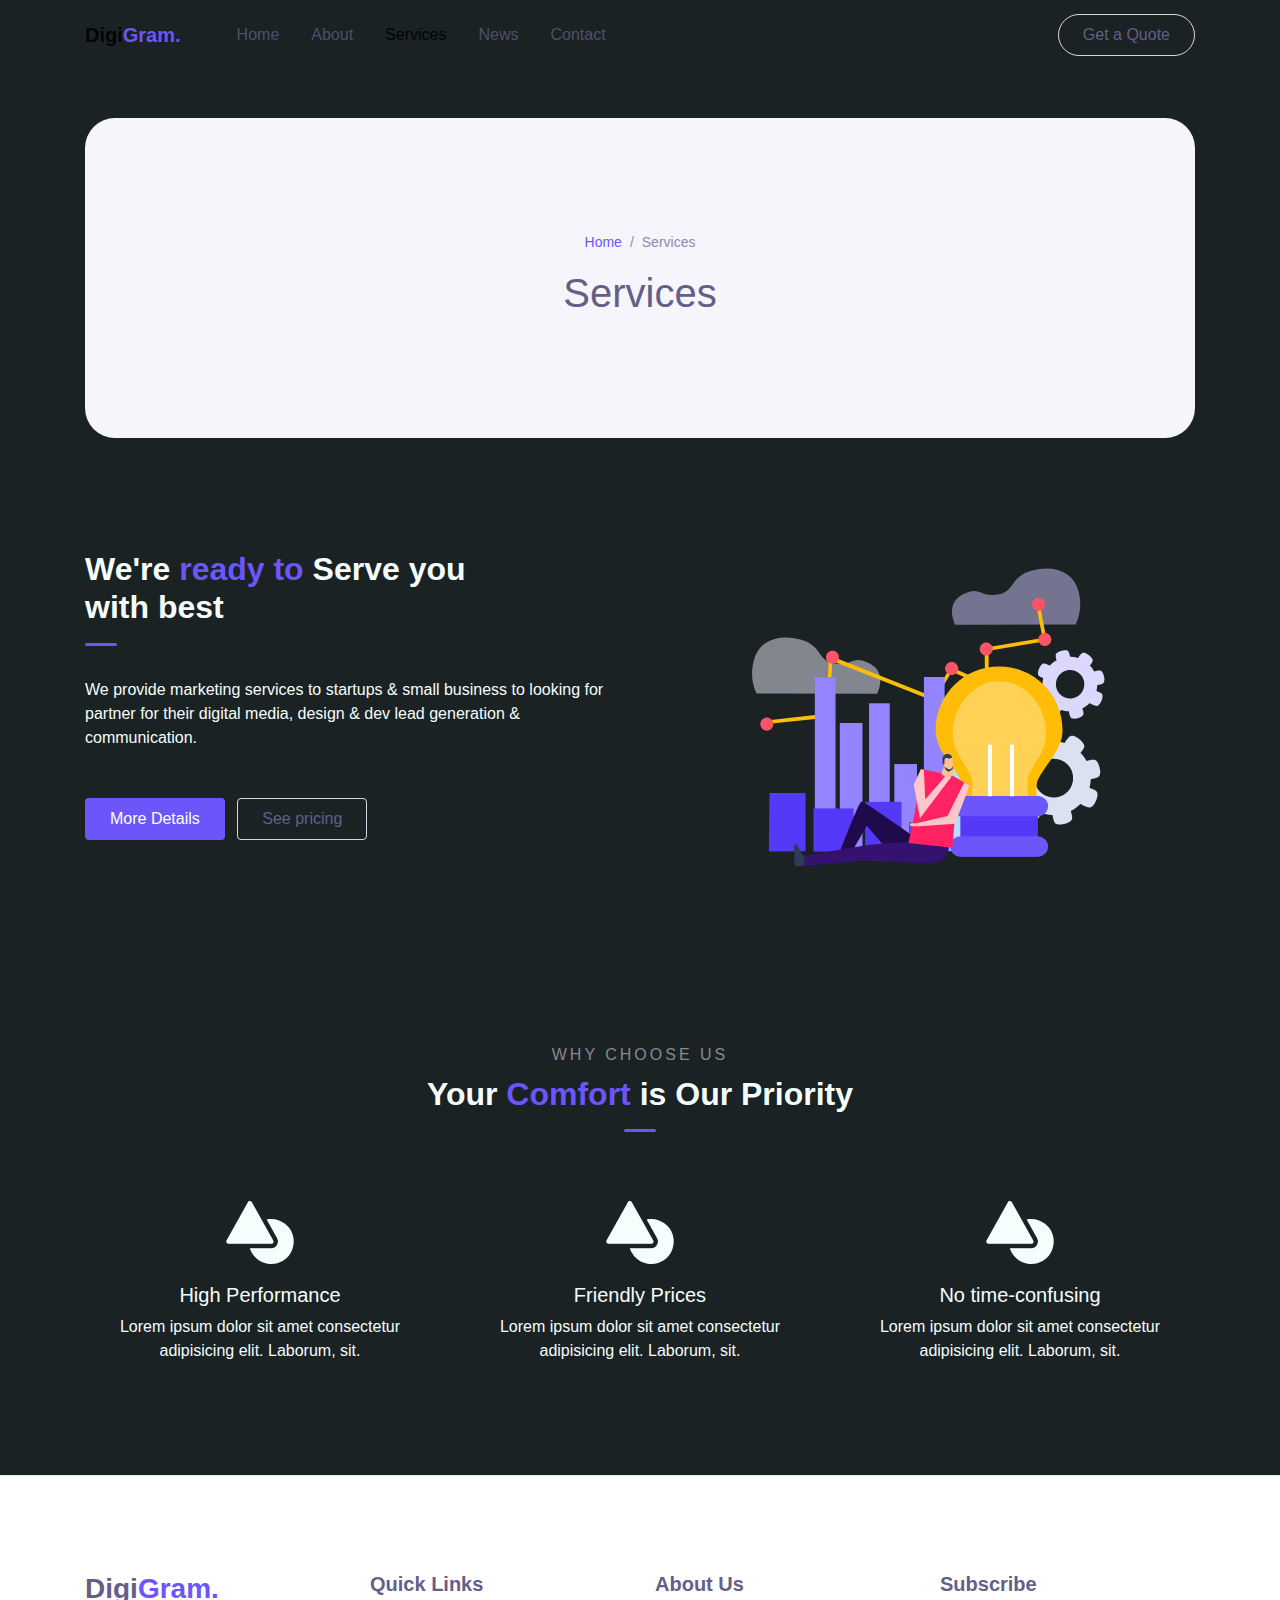
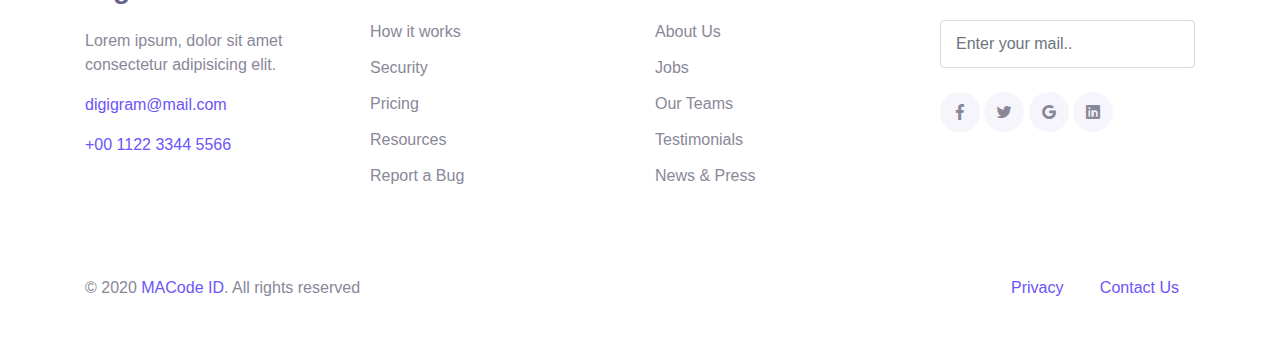
<file: html/services.html>
<!DOCTYPE html>
<html lang="en">
<head>
  <meta charset="UTF-8">
  <meta name="viewport" content="width=device-width, initial-scale=1.0">

  <meta http-equiv="X-UA-Compatible" content="IE=edge">

  <meta name="copyright" content="MACode ID, https://macodeid.com">

  <title>DigiGram - Free Agency Template</title>

  <link rel="stylesheet" href="../assets/vendor/animate/animate.css">

  <link rel="stylesheet" href="../assets/css/bootstrap.css">

  <link rel="stylesheet" href="../assets/css/maicons.css">

  <link rel="stylesheet" href="../assets/vendor/owl-carousel/css/owl.carousel.css">

  <link rel="stylesheet" href="../assets/css/theme.css">

</head>
<body>

  <!-- Back to top button -->
  <div class="back-to-top"></div>

  <header>
    <nav class="navbar navbar-expand-lg navbar-light shadow-sm">
      <div class="container">
        <a href="index.html" class="navbar-brand">Digi<span class="text-primary">Gram.</span></a>

        <button class="navbar-toggler" data-toggle="collapse" data-target="#navbarContent" aria-controls="navbarContent" aria-expanded="false" aria-label="Toggle navigation">
          <span class="navbar-toggler-icon"></span>
        </button>

        <div class="navbar-collapse collapse" id="navbarContent">
          <ul class="navbar-nav ml-lg-4 pt-3 pt-lg-0">
            <li class="nav-item">
              <a href="index.html" class="nav-link">Home</a>
            </li>
            <li class="nav-item">
              <a href="about.html" class="nav-link">About</a>
            </li>
            <li class="nav-item active">
              <a href="services.html" class="nav-link">Services</a>
            </li>
            <li class="nav-item">
              <a href="blog.html" class="nav-link">News</a>
            </li>
            <li class="nav-item">
              <a href="contact.html" class="nav-link">Contact</a>
            </li>
          </ul>

          <div class="ml-auto">
            <a href="#" class="btn btn-outline rounded-pill">Get a Quote</a>
          </div>
        </div>
      </div>
    </nav>

    <div class="container mt-5">
      <div class="page-banner">
        <div class="row justify-content-center align-items-center h-100">
          <div class="col-md-6">
            <nav aria-label="Breadcrumb">
              <ul class="breadcrumb justify-content-center py-0 bg-transparent">
                <li class="breadcrumb-item"><a href="index.html">Home</a></li>
                <li class="breadcrumb-item active">Services</li>
              </ul>
            </nav>
            <h1 class="text-center">Services</h1>
          </div>
        </div>
      </div>
    </div>
  </header>

  <main>
    <div class="page-section">
      <div class="container">
        <div class="row">
          <div class="col-lg-6 py-3">
            <h2 class="title-section">We're <span class="marked">ready to</span> Serve you with best</h2>
            <div class="divider"></div>
            <p class="mb-5">We provide marketing services to startups & small business to looking for partner for their digital media, design & dev lead generation & communication.</p>
            <a href="#" class="btn btn-primary">More Details</a>
            <a href="#" class="btn btn-outline ml-2">See pricing</a>
          </div>
          <div class="col-lg-6 py-3">
            <div class="img-place text-center">
              <img src="../assets/img/bg_image_3.png" alt="">
            </div>
          </div>
        </div>
      </div> <!-- .container -->
    </div> <!-- .page-section -->
  
    <div class="page-section">
      <div class="container">
        <div class="text-center">
          <div class="subhead">Why Choose Us</div>
          <h2 class="title-section">Your <span class="marked">Comfort</span> is Our Priority</h2>
          <div class="divider mx-auto"></div>
        </div>
  
        <div class="row mt-5 text-center">
          <div class="col-lg-4 py-3">
            <div class="display-3"><span class="mai-shapes"></span></div>
            <h5>High Performance</h5>
            <p>Lorem ipsum dolor sit amet consectetur adipisicing elit. Laborum, sit.</p>
          </div>
          <div class="col-lg-4 py-3">
            <div class="display-3"><span class="mai-shapes"></span></div>
            <h5>Friendly Prices</h5>
            <p>Lorem ipsum dolor sit amet consectetur adipisicing elit. Laborum, sit.</p>
          </div>
          <div class="col-lg-4 py-3">
            <div class="display-3"><span class="mai-shapes"></span></div>
            <h5>No time-confusing</h5>
            <p>Lorem ipsum dolor sit amet consectetur adipisicing elit. Laborum, sit.</p>
          </div>
        </div>
      </div> <!-- .container -->
    </div> <!-- .page-section -->
  </main>

  <footer class="page-footer">
    <div class="container">
      <div class="row justify-content-center mb-5">
        <div class="col-lg-3 py-3">
          <h3>Digi<span class="text-primary">Gram.</span></h3>
          <p>Lorem ipsum, dolor sit amet consectetur adipisicing elit.</p>

          <p><a href="#" >digigram@mail.com</a></p>
          <p><a href="#">+00 1122 3344 5566</a></p>
        </div>
        <div class="col-lg-3 py-3">
          <h5>Quick Links</h5>
          <ul class="footer-menu">
            <li><a href="#">How it works</a></li>
            <li><a href="#">Security</a></li>
            <li><a href="#">Pricing</a></li>
            <li><a href="#">Resources</a></li>
            <li><a href="#">Report a Bug</a></li>
          </ul>
        </div>
        <div class="col-lg-3 py-3">
          <h5>About Us</h5>
          <ul class="footer-menu">
            <li><a href="#">About Us</a></li>
            <li><a href="#">Jobs</a></li>
            <li><a href="#">Our Teams</a></li>
            <li><a href="#">Testimonials</a></li>
            <li><a href="#">News & Press</a></li>
          </ul>
        </div>
        <div class="col-lg-3 py-3">
          <h5>Subscribe</h5>
          <form action="#">
            <input type="text" class="form-control" placeholder="Enter your mail..">
          </form>

          <div class="sosmed-button mt-4">
            <a href="#"><span class="mai-logo-facebook-f"></span></a>
            <a href="#"><span class="mai-logo-twitter"></span></a>
            <a href="#"><span class="mai-logo-google"></span></a>
            <a href="#"><span class="mai-logo-linkedin"></span></a>
          </div>
        </div>
      </div>

      <div class="row">
        <div class="col-sm-6 py-2">
          <p id="copyright">&copy; 2020 <a href="https://macodeid.com/">MACode ID</a>. All rights reserved</p>
        </div>
        <div class="col-sm-6 py-2 text-right">
          <div class="d-inline-block px-3">
            <a href="#">Privacy</a>
          </div>
          <div class="d-inline-block px-3">
            <a href="#">Contact Us</a>
          </div>
        </div>
      </div>
    </div> <!-- .container -->
  </footer> <!-- .page-footer -->


  <script src="../assets/js/jquery-3.5.1.min.js"></script>

  <script src="../assets/js/bootstrap.bundle.min.js"></script>

  <script src="../assets/vendor/wow/wow.min.js"></script>

  <script src="../assets/vendor/owl-carousel/js/owl.carousel.min.js"></script>

  <script src="../assets/vendor/waypoints/jquery.waypoints.min.js"></script>

  <script src="../assets/vendor/animateNumber/jquery.animateNumber.min.js"></script>

  <script src="../assets/js/google-maps.js"></script>

  <script src="../assets/js/theme.js"></script>


</body>
</html>
</file>
<file: assets/css/maicons.css>
@font-face {
  font-family: 'maicons';
  src:  url('../fonts/maicons.eot?c9nlkl');
  src:  url('../fonts/maicons.eot?c9nlkl#iefix') format('embedded-opentype'),
    url('../fonts/maicons.ttf?c9nlkl') format('truetype'),
    url('../fonts/maicons.woff?c9nlkl') format('woff'),
    url('../fonts/maicons.svg?c9nlkl#maicons') format('svg');
  font-weight: normal;
  font-style: normal;
  font-display: block;
}

[class^="mai-"], [class*=" mai-"] {
  /* use !important to prevent issues with browser extensions that change fonts */
  font-family: 'maicons' !important;
  speak: none;
  font-style: normal;
  font-weight: normal;
  font-variant: normal;
  text-transform: none;
  line-height: 1;

  /* Better Font Rendering =========== */
  -webkit-font-smoothing: antialiased;
  -moz-osx-font-smoothing: grayscale;
}

.mai-add:before {
  content: "\e900";
}
.mai-add-circle:before {
  content: "\e901";
}
.mai-add-circle-outline:before {
  content: "\e902";
}
.mai-airplane:before {
  content: "\e903";
}
.mai-airplane-outline:before {
  content: "\e904";
}
.mai-alarm:before {
  content: "\e905";
}
.mai-alarm-outline:before {
  content: "\e906";
}
.mai-albums:before {
  content: "\e907";
}
.mai-albums-outline:before {
  content: "\e908";
}
.mai-alert:before {
  content: "\e909";
}
.mai-alert-circle:before {
  content: "\e90a";
}
.mai-alert-circle-outline:before {
  content: "\e90b";
}
.mai-analytics:before {
  content: "\e90c";
}
.mai-analytics-outline:before {
  content: "\e90d";
}
.mai-aperture:before {
  content: "\e90e";
}
.mai-aperture-outline:before {
  content: "\e90f";
}
.mai-apps:before {
  content: "\e910";
}
.mai-apps-outline:before {
  content: "\e911";
}
.mai-archive:before {
  content: "\e912";
}
.mai-archive-outline:before {
  content: "\e913";
}
.mai-arrow-back:before {
  content: "\e914";
}
.mai-arrow-back-circle:before {
  content: "\e915";
}
.mai-arrow-back-circle-outline:before {
  content: "\e916";
}
.mai-arrow-down:before {
  content: "\e917";
}
.mai-arrow-down-circle:before {
  content: "\e918";
}
.mai-arrow-down-circle-outline:before {
  content: "\e919";
}
.mai-arrow-forward:before {
  content: "\e91a";
}
.mai-arrow-forward-circle:before {
  content: "\e91b";
}
.mai-arrow-forward-circle-outline:before {
  content: "\e91c";
}
.mai-arrow-redo:before {
  content: "\e91d";
}
.mai-arrow-redo-circle:before {
  content: "\e91e";
}
.mai-arrow-redo-circle-outline:before {
  content: "\e91f";
}
.mai-arrow-redo-outline:before {
  content: "\e920";
}
.mai-arrow-undo:before {
  content: "\e921";
}
.mai-arrow-undo-circle:before {
  content: "\e922";
}
.mai-arrow-undo-circle-outline:before {
  content: "\e923";
}
.mai-arrow-undo-outline:before {
  content: "\e924";
}
.mai-arrow-up:before {
  content: "\e925";
}
.mai-arrow-up-circle:before {
  content: "\e926";
}
.mai-arrow-up-circle-outline:before {
  content: "\e927";
}
.mai-at:before {
  content: "\e928";
}
.mai-at-circle:before {
  content: "\e929";
}
.mai-at-circle-outline:before {
  content: "\e92a";
}
.mai-attach:before {
  content: "\e92b";
}
.mai-attach-outline:before {
  content: "\e92c";
}
.mai-backspace:before {
  content: "\e92d";
}
.mai-backspace-outline:before {
  content: "\e92e";
}
.mai-bandage:before {
  content: "\e92f";
}
.mai-bandage-outline:before {
  content: "\e930";
}
.mai-bar-chart:before {
  content: "\e932";
}
.mai-bar-chart-outline:before {
  content: "\e933";
}
.mai-barbell:before {
  content: "\e931";
}
.mai-barcode:before {
  content: "\e934";
}
.mai-barcode-outline:before {
  content: "\e935";
}
.mai-baseball:before {
  content: "\e936";
}
.mai-baseball-outline:before {
  content: "\e937";
}
.mai-basket:before {
  content: "\e938";
}
.mai-basket-outline:before {
  content: "\e93b";
}
.mai-basketball:before {
  content: "\e939";
}
.mai-basketball-outline:before {
  content: "\e93a";
}
.mai-battery-charging:before {
  content: "\e93c";
}
.mai-battery-dead:before {
  content: "\e93d";
}
.mai-battery-full:before {
  content: "\e93e";
}
.mai-battery-half:before {
  content: "\e93f";
}
.mai-beaker:before {
  content: "\e940";
}
.mai-beaker-outline:before {
  content: "\e941";
}
.mai-bed:before {
  content: "\e942";
}
.mai-bed-outline:before {
  content: "\e943";
}
.mai-beer:before {
  content: "\e944";
}
.mai-beer-outline:before {
  content: "\e945";
}
.mai-bicycle:before {
  content: "\e946";
}
.mai-bluetooth:before {
  content: "\e947";
}
.mai-boat:before {
  content: "\e948";
}
.mai-boat-outline:before {
  content: "\e949";
}
.mai-body:before {
  content: "\e94a";
}
.mai-body-outline:before {
  content: "\e94b";
}
.mai-bonfire:before {
  content: "\e94c";
}
.mai-bonfire-outline:before {
  content: "\e94d";
}
.mai-book:before {
  content: "\e94e";
}
.mai-book-outline:before {
  content: "\e953";
}
.mai-bookmark:before {
  content: "\e94f";
}
.mai-bookmark-outline:before {
  content: "\e950";
}
.mai-bookmarks:before {
  content: "\e951";
}
.mai-bookmarks-outline:before {
  content: "\e952";
}
.mai-briefcase:before {
  content: "\e954";
}
.mai-briefcase-outline:before {
  content: "\e955";
}
.mai-browsers:before {
  content: "\e956";
}
.mai-browsers-outline:before {
  content: "\e957";
}
.mai-brush:before {
  content: "\e958";
}
.mai-brush-outline:before {
  content: "\e959";
}
.mai-bug:before {
  content: "\e95a";
}
.mai-bug-outline:before {
  content: "\e95b";
}
.mai-build:before {
  content: "\e95c";
}
.mai-build-outline:before {
  content: "\e95d";
}
.mai-bulb:before {
  content: "\e95e";
}
.mai-bulb-outline:before {
  content: "\e95f";
}
.mai-bus:before {
  content: "\e960";
}
.mai-bus-outline:before {
  content: "\e963";
}
.mai-business:before {
  content: "\e961";
}
.mai-business-outline:before {
  content: "\e962";
}
.mai-cafe:before {
  content: "\e964";
}
.mai-cafe-outline:before {
  content: "\e965";
}
.mai-calculator:before {
  content: "\e966";
}
.mai-calculator-outline:before {
  content: "\e967";
}
.mai-calendar:before {
  content: "\e968";
}
.mai-calendar-outline:before {
  content: "\e969";
}
.mai-call:before {
  content: "\e96a";
}
.mai-call-outline:before {
  content: "\e96b";
}
.mai-camera:before {
  content: "\e96c";
}
.mai-camera-outline:before {
  content: "\e96d";
}
.mai-camera-reverse:before {
  content: "\e96e";
}
.mai-camera-reverse-outline:before {
  content: "\e96f";
}
.mai-car:before {
  content: "\e970";
}
.mai-car-outline:before {
  content: "\e97f";
}
.mai-car-sport:before {
  content: "\e980";
}
.mai-car-sport-outline:before {
  content: "\e981";
}
.mai-card:before {
  content: "\e971";
}
.mai-card-outline:before {
  content: "\e972";
}
.mai-caret-back:before {
  content: "\e973";
}
.mai-caret-back-circle:before {
  content: "\e974";
}
.mai-caret-back-circle-outline:before {
  content: "\e975";
}
.mai-caret-down:before {
  content: "\e976";
}
.mai-caret-down-circle:before {
  content: "\e977";
}
.mai-caret-down-circle-outline:before {
  content: "\e978";
}
.mai-caret-forward:before {
  content: "\e979";
}
.mai-caret-forward-circle:before {
  content: "\e97a";
}
.mai-caret-forward-circle-outline:before {
  content: "\e97b";
}
.mai-caret-up:before {
  content: "\e97c";
}
.mai-caret-up-circle:before {
  content: "\e97d";
}
.mai-caret-up-circle-outline:before {
  content: "\e97e";
}
.mai-cart:before {
  content: "\e982";
}
.mai-cart-outline:before {
  content: "\e983";
}
.mai-cash:before {
  content: "\e984";
}
.mai-cash-outline:before {
  content: "\e985";
}
.mai-chatbox:before {
  content: "\e986";
}
.mai-chatbox-ellipses:before {
  content: "\e987";
}
.mai-chatbox-ellipses-outline:before {
  content: "\e988";
}
.mai-chatbox-outline:before {
  content: "\e989";
}
.mai-chatbubble:before {
  content: "\e98a";
}
.mai-chatbubble-ellipses:before {
  content: "\e98b";
}
.mai-chatbubble-ellipses-outline:before {
  content: "\e98c";
}
.mai-chatbubble-outline:before {
  content: "\e98d";
}
.mai-chatbubbles:before {
  content: "\e98e";
}
.mai-chatbubbles-outline:before {
  content: "\e98f";
}
.mai-checkbox:before {
  content: "\e990";
}
.mai-checkbox-outline:before {
  content: "\e991";
}
.mai-checkmark:before {
  content: "\e992";
}
.mai-checkmark-circle:before {
  content: "\e993";
}
.mai-checkmark-circle-outline:before {
  content: "\e994";
}
.mai-checkmark-done:before {
  content: "\e995";
}
.mai-checkmark-done-circle:before {
  content: "\e996";
}
.mai-checkmark-done-circle-outline:before {
  content: "\e997";
}
.mai-chevron-back:before {
  content: "\e998";
}
.mai-chevron-back-circle:before {
  content: "\e999";
}
.mai-chevron-back-circle-outline:before {
  content: "\e99a";
}
.mai-chevron-down:before {
  content: "\e99b";
}
.mai-chevron-down-circle:before {
  content: "\e99c";
}
.mai-chevron-down-circle-outline:before {
  content: "\e99d";
}
.mai-chevron-forward:before {
  content: "\e99e";
}
.mai-chevron-forward-circle:before {
  content: "\e99f";
}
.mai-chevron-forward-circle-outline:before {
  content: "\e9a0";
}
.mai-chevron-up:before {
  content: "\e9a1";
}
.mai-chevron-up-circle:before {
  content: "\e9a2";
}
.mai-chevron-up-circle-outline:before {
  content: "\e9a3";
}
.mai-clipboard:before {
  content: "\e9a4";
}
.mai-clipboard-outline:before {
  content: "\e9a5";
}
.mai-close:before {
  content: "\e9a6";
}
.mai-close-circle:before {
  content: "\e9a7";
}
.mai-close-circle-outline:before {
  content: "\e9a8";
}
.mai-cloud:before {
  content: "\e9a9";
}
.mai-cloud-circle:before {
  content: "\e9aa";
}
.mai-cloud-circle-outline:before {
  content: "\e9ab";
}
.mai-cloud-done:before {
  content: "\e9ac";
}
.mai-cloud-done-outline:before {
  content: "\e9ad";
}
.mai-cloud-download:before {
  content: "\e9ae";
}
.mai-cloud-download-outline:before {
  content: "\e9af";
}
.mai-cloud-offline:before {
  content: "\e9b0";
}
.mai-cloud-offline-outline:before {
  content: "\e9b1";
}
.mai-cloud-outline:before {
  content: "\e9b2";
}
.mai-cloud-upload:before {
  content: "\e9b3";
}
.mai-cloud-upload-outline:before {
  content: "\e9b4";
}
.mai-cloudy:before {
  content: "\e9b5";
}
.mai-cloudy-night:before {
  content: "\e9b6";
}
.mai-cloudy-night-outline:before {
  content: "\e9b7";
}
.mai-cloudy-outline:before {
  content: "\e9b8";
}
.mai-code:before {
  content: "\e9b9";
}
.mai-code-download:before {
  content: "\e9ba";
}
.mai-code-slash:before {
  content: "\e9bb";
}
.mai-code-working:before {
  content: "\e9bc";
}
.mai-cog:before {
  content: "\e9bd";
}
.mai-color-fill:before {
  content: "\e9be";
}
.mai-color-fill-outline:before {
  content: "\e9bf";
}
.mai-color-filter:before {
  content: "\e9c0";
}
.mai-color-filter-outline:before {
  content: "\e9c1";
}
.mai-color-palette:before {
  content: "\e9c2";
}
.mai-color-palette-outline:before {
  content: "\e9c3";
}
.mai-color-wand:before {
  content: "\e9c4";
}
.mai-color-wand-outline:before {
  content: "\e9c5";
}
.mai-compass:before {
  content: "\e9c6";
}
.mai-compass-outline:before {
  content: "\e9c7";
}
.mai-construct:before {
  content: "\e9c8";
}
.mai-construct-outline:before {
  content: "\e9c9";
}
.mai-contract:before {
  content: "\e9ca";
}
.mai-contrast:before {
  content: "\e9cb";
}
.mai-copy:before {
  content: "\e9cc";
}
.mai-copy-outline:before {
  content: "\e9cd";
}
.mai-create:before {
  content: "\e9ce";
}
.mai-create-outline:before {
  content: "\e9cf";
}
.mai-crop:before {
  content: "\e9d0";
}
.mai-cube:before {
  content: "\e9d1";
}
.mai-cube-outline:before {
  content: "\e9d2";
}
.mai-cut:before {
  content: "\e9d3";
}
.mai-desktop:before {
  content: "\e9d4";
}
.mai-desktop-outline:before {
  content: "\e9d5";
}
.mai-disc:before {
  content: "\e9d6";
}
.mai-disc-outline:before {
  content: "\e9d7";
}
.mai-document:before {
  content: "\e9d8";
}
.mai-document-outline:before {
  content: "\e9d9";
}
.mai-document-text:before {
  content: "\e9dc";
}
.mai-document-text-outline:before {
  content: "\e9dd";
}
.mai-documents:before {
  content: "\e9da";
}
.mai-documents-outline:before {
  content: "\e9db";
}
.mai-download:before {
  content: "\e9de";
}
.mai-download-outline:before {
  content: "\e9df";
}
.mai-duplicate:before {
  content: "\e9e0";
}
.mai-duplicate-outline:before {
  content: "\e9e1";
}
.mai-ear:before {
  content: "\e9e2";
}
.mai-ear-outline:before {
  content: "\e9e3";
}
.mai-earth:before {
  content: "\e9e4";
}
.mai-earth-outline:before {
  content: "\e9e5";
}
.mai-easel:before {
  content: "\e9e6";
}
.mai-easel-outline:before {
  content: "\e9e7";
}
.mai-egg:before {
  content: "\e9e8";
}
.mai-egg-outline:before {
  content: "\e9e9";
}
.mai-ellipse:before {
  content: "\e9ea";
}
.mai-ellipse-outline:before {
  content: "\e9eb";
}
.mai-ellipsis-horizontal:before {
  content: "\e9ec";
}
.mai-ellipsis-horizontal-circle:before {
  content: "\e9ed";
}
.mai-ellipsis-vertical:before {
  content: "\e9ee";
}
.mai-ellipsis-vertical-circle:before {
  content: "\e9ef";
}
.mai-enter:before {
  content: "\e9f0";
}
.mai-enter-outline:before {
  content: "\e9f1";
}
.mai-exit:before {
  content: "\e9f2";
}
.mai-exit-outline:before {
  content: "\e9f3";
}
.mai-expand:before {
  content: "\e9f4";
}
.mai-eye:before {
  content: "\e9f5";
}
.mai-eye-off:before {
  content: "\e9f8";
}
.mai-eye-off-outline:before {
  content: "\e9f9";
}
.mai-eye-outline:before {
  content: "\e9fa";
}
.mai-eyedrop:before {
  content: "\e9f6";
}
.mai-eyedrop-outline:before {
  content: "\e9f7";
}
.mai-fast-food:before {
  content: "\e9fb";
}
.mai-fast-food-outline:before {
  content: "\e9fc";
}
.mai-female:before {
  content: "\e9fd";
}
.mai-file-tray:before {
  content: "\e9fe";
}
.mai-file-tray-full:before {
  content: "\e9ff";
}
.mai-file-tray-full-outline:before {
  content: "\ea00";
}
.mai-file-tray-outline:before {
  content: "\ea01";
}
.mai-film:before {
  content: "\ea02";
}
.mai-film-outline:before {
  content: "\ea03";
}
.mai-filter:before {
  content: "\ea04";
}
.mai-finger-print:before {
  content: "\ea05";
}
.mai-fitness:before {
  content: "\ea06";
}
.mai-fitness-outline:before {
  content: "\ea07";
}
.mai-flag:before {
  content: "\ea08";
}
.mai-flag-outline:before {
  content: "\ea09";
}
.mai-flame:before {
  content: "\ea0a";
}
.mai-flame-outline:before {
  content: "\ea0b";
}
.mai-flash:before {
  content: "\ea0c";
}
.mai-flash-off:before {
  content: "\ea0f";
}
.mai-flash-off-outline:before {
  content: "\ea10";
}
.mai-flash-outline:before {
  content: "\ea11";
}
.mai-flashlight:before {
  content: "\ea0d";
}
.mai-flashlight-outline:before {
  content: "\ea0e";
}
.mai-flask:before {
  content: "\ea12";
}
.mai-flask-outline:before {
  content: "\ea13";
}
.mai-flower:before {
  content: "\ea14";
}
.mai-flower-outline:before {
  content: "\ea15";
}
.mai-folder:before {
  content: "\ea16";
}
.mai-folder-open:before {
  content: "\ea17";
}
.mai-folder-open-outline:before {
  content: "\ea18";
}
.mai-folder-outline:before {
  content: "\ea19";
}
.mai-football:before {
  content: "\ea1a";
}
.mai-football-outline:before {
  content: "\ea1b";
}
.mai-funnel:before {
  content: "\ea1c";
}
.mai-funnel-outline:before {
  content: "\ea1d";
}
.mai-game-controller:before {
  content: "\ea1e";
}
.mai-game-controller-outline:before {
  content: "\ea1f";
}
.mai-gift:before {
  content: "\ea20";
}
.mai-gift-outline:before {
  content: "\ea21";
}
.mai-git-branch:before {
  content: "\ea22";
}
.mai-git-commit:before {
  content: "\ea23";
}
.mai-git-compare:before {
  content: "\ea24";
}
.mai-git-merge:before {
  content: "\ea25";
}
.mai-git-network:before {
  content: "\ea26";
}
.mai-git-pull-request:before {
  content: "\ea27";
}
.mai-glasses:before {
  content: "\ea28";
}
.mai-glasses-outline:before {
  content: "\ea29";
}
.mai-globe:before {
  content: "\ea2a";
}
.mai-globe-outline:before {
  content: "\ea2b";
}
.mai-golf:before {
  content: "\ea2c";
}
.mai-golf-outline:before {
  content: "\ea2d";
}
.mai-grid:before {
  content: "\ea2e";
}
.mai-grid-outline:before {
  content: "\ea2f";
}
.mai-hammer:before {
  content: "\ea30";
}
.mai-hammer-outline:before {
  content: "\ea31";
}
.mai-hand-left:before {
  content: "\ea32";
}
.mai-hand-left-outline:before {
  content: "\ea33";
}
.mai-hand-right:before {
  content: "\ea34";
}
.mai-hand-right-outline:before {
  content: "\ea35";
}
.mai-happy:before {
  content: "\ea36";
}
.mai-happy-outline:before {
  content: "\ea37";
}
.mai-hardware-chip:before {
  content: "\ea38";
}
.mai-hardware-chip-outline:before {
  content: "\ea39";
}
.mai-headset:before {
  content: "\ea3a";
}
.mai-headset-outline:before {
  content: "\ea3b";
}
.mai-heart:before {
  content: "\ea3c";
}
.mai-heart-circle:before {
  content: "\ea3d";
}
.mai-heart-circle-outline:before {
  content: "\ea3e";
}
.mai-heart-dislike:before {
  content: "\ea3f";
}
.mai-heart-dislike-circle:before {
  content: "\ea40";
}
.mai-heart-dislike-circle-outline:before {
  content: "\ea41";
}
.mai-heart-dislike-outline:before {
  content: "\ea42";
}
.mai-heart-half:before {
  content: "\ea43";
}
.mai-heart-half-outline:before {
  content: "\ea44";
}
.mai-heart-outline:before {
  content: "\ea45";
}
.mai-help:before {
  content: "\ea46";
}
.mai-help-buoy:before {
  content: "\ea47";
}
.mai-help-buoy-outline:before {
  content: "\ea48";
}
.mai-help-circle:before {
  content: "\ea49";
}
.mai-help-circle-outline:before {
  content: "\ea4a";
}
.mai-home:before {
  content: "\ea4b";
}
.mai-home-outline:before {
  content: "\ea4c";
}
.mai-hourglass:before {
  content: "\ea4d";
}
.mai-hourglass-outline:before {
  content: "\ea4e";
}
.mai-ice-cream:before {
  content: "\ea4f";
}
.mai-ice-cream-outline:before {
  content: "\ea50";
}
.mai-image:before {
  content: "\ea51";
}
.mai-image-outline:before {
  content: "\ea52";
}
.mai-images:before {
  content: "\ea53";
}
.mai-images-outline:before {
  content: "\ea54";
}
.mai-infinite:before {
  content: "\ea55";
}
.mai-information:before {
  content: "\ea56";
}
.mai-information-circle:before {
  content: "\ea57";
}
.mai-information-circle-outline:before {
  content: "\ea58";
}
.mai-journal:before {
  content: "\ea59";
}
.mai-journal-outline:before {
  content: "\ea5a";
}
.mai-key:before {
  content: "\ea5b";
}
.mai-key-outline:before {
  content: "\ea5c";
}
.mai-keypad:before {
  content: "\ea5d";
}
.mai-keypad-outline:before {
  content: "\ea5e";
}
.mai-language:before {
  content: "\ea5f";
}
.mai-laptop:before {
  content: "\ea60";
}
.mai-laptop-outline:before {
  content: "\ea61";
}
.mai-layers:before {
  content: "\ea62";
}
.mai-layers-outline:before {
  content: "\ea63";
}
.mai-leaf:before {
  content: "\ea64";
}
.mai-leaf-outline:before {
  content: "\ea65";
}
.mai-library:before {
  content: "\ea66";
}
.mai-library-outline:before {
  content: "\ea67";
}
.mai-link:before {
  content: "\ea68";
}
.mai-list:before {
  content: "\ea69";
}
.mai-list-circle:before {
  content: "\ea6a";
}
.mai-list-circle-outline:before {
  content: "\ea6b";
}
.mai-locate:before {
  content: "\ea6c";
}
.mai-location:before {
  content: "\ea6d";
}
.mai-location-outline:before {
  content: "\ea6e";
}
.mai-lock-closed:before {
  content: "\ea6f";
}
.mai-lock-closed-outline:before {
  content: "\ea70";
}
.mai-lock-open:before {
  content: "\ea71";
}
.mai-lock-open-outline:before {
  content: "\ea72";
}
.mai-log-in:before {
  content: "\ea73";
}
.mai-log-in-outline:before {
  content: "\ea74";
}
.mai-log-out:before {
  content: "\ea75";
}
.mai-log-out-outline:before {
  content: "\ea76";
}
.mai-logo-500px:before {
  content: "\ea8e";
}
.mai-logo-accessible-icon:before {
  content: "\eaef";
}
.mai-logo-accusoft:before {
  content: "\eba2";
}
.mai-logo-algolia:before {
  content: "\eba3";
}
.mai-logo-alipay:before {
  content: "\eba4";
}
.mai-logo-amazon:before {
  content: "\eba5";
}
.mai-logo-amplify:before {
  content: "\eba6";
}
.mai-logo-android:before {
  content: "\eba7";
}
.mai-logo-angular:before {
  content: "\eba8";
}
.mai-logo-apple:before {
  content: "\eba9";
}
.mai-logo-apple-appstore:before {
  content: "\ebaa";
}
.mai-logo-aws:before {
  content: "\ebab";
}
.mai-logo-behance:before {
  content: "\ebac";
}
.mai-logo-bitbucket:before {
  content: "\ebad";
}
.mai-logo-bitcoin:before {
  content: "\ebae";
}
.mai-logo-blackberry:before {
  content: "\ebaf";
}
.mai-logo-blogger:before {
  content: "\ebb0";
}
.mai-logo-buffer:before {
  content: "\ebb1";
}
.mai-logo-buysellads:before {
  content: "\ebb2";
}
.mai-logo-capacitor:before {
  content: "\ebb3";
}
.mai-logo-cc-amazon-pay:before {
  content: "\ebb4";
}
.mai-logo-cc-amex:before {
  content: "\ebb5";
}
.mai-logo-cc-apple-pay:before {
  content: "\ebb6";
}
.mai-logo-cc-diners-club:before {
  content: "\ebb7";
}
.mai-logo-cc-discover:before {
  content: "\ebb8";
}
.mai-logo-cc-jcb:before {
  content: "\ebb9";
}
.mai-logo-cc-mastercard:before {
  content: "\ebba";
}
.mai-logo-cc-paypal:before {
  content: "\ebbb";
}
.mai-logo-cc-stripe:before {
  content: "\ebbc";
}
.mai-logo-cc-visa:before {
  content: "\ebbd";
}
.mai-logo-chrome:before {
  content: "\ebbe";
}
.mai-logo-closed-captioning:before {
  content: "\ebbf";
}
.mai-logo-codepen:before {
  content: "\ebc0";
}
.mai-logo-cpanel:before {
  content: "\ebc1";
}
.mai-logo-creative-commons:before {
  content: "\ebc2";
}
.mai-logo-css3:before {
  content: "\ebc3";
}
.mai-logo-cuttlefish:before {
  content: "\ebc4";
}
.mai-logo-d-and-d:before {
  content: "\ebc5";
}
.mai-logo-dashcube:before {
  content: "\ebc6";
}
.mai-logo-designernews:before {
  content: "\ebc7";
}
.mai-logo-deviantart:before {
  content: "\ebc8";
}
.mai-logo-digg:before {
  content: "\ebc9";
}
.mai-logo-digital-ocean:before {
  content: "\ebca";
}
.mai-logo-discord:before {
  content: "\ebcb";
}
.mai-logo-discourse:before {
  content: "\ebcc";
}
.mai-logo-dochub:before {
  content: "\ebcd";
}
.mai-logo-docker:before {
  content: "\ebce";
}
.mai-logo-dribbble:before {
  content: "\ebcf";
}
.mai-logo-dropbox:before {
  content: "\ebd0";
}
.mai-logo-drupal:before {
  content: "\ebd1";
}
.mai-logo-dyalog:before {
  content: "\ebd2";
}
.mai-logo-earlybirds:before {
  content: "\ebd3";
}
.mai-logo-ebay:before {
  content: "\ebd4";
}
.mai-logo-edge:before {
  content: "\ebd5";
}
.mai-logo-electron:before {
  content: "\ebd6";
}
.mai-logo-elementor:before {
  content: "\ebd7";
}
.mai-logo-ello:before {
  content: "\ebd8";
}
.mai-logo-ember:before {
  content: "\ebd9";
}
.mai-logo-empire:before {
  content: "\ebda";
}
.mai-logo-envira:before {
  content: "\ebdb";
}
.mai-logo-erlang:before {
  content: "\ebdc";
}
.mai-logo-etsy:before {
  content: "\ebdd";
}
.mai-logo-euro:before {
  content: "\ebde";
}
.mai-logo-expeditedssl:before {
  content: "\ebdf";
}
.mai-logo-facebook:before {
  content: "\ebe0";
}
.mai-logo-facebook-f:before {
  content: "\ebe1";
}
.mai-logo-facebook-messenger:before {
  content: "\ebe2";
}
.mai-logo-firebase:before {
  content: "\ebe3";
}
.mai-logo-firefox:before {
  content: "\ebe4";
}
.mai-logo-flickr:before {
  content: "\ebe5";
}
.mai-logo-flipboard:before {
  content: "\ebe6";
}
.mai-logo-fly:before {
  content: "\ebe7";
}
.mai-logo-foursquare:before {
  content: "\ebe8";
}
.mai-logo-freebsd:before {
  content: "\ebe9";
}
.mai-logo-gg:before {
  content: "\ebea";
}
.mai-logo-git:before {
  content: "\ebeb";
}
.mai-logo-github:before {
  content: "\ebec";
}
.mai-logo-github-alt:before {
  content: "\ebed";
}
.mai-logo-gitlab:before {
  content: "\ebee";
}
.mai-logo-gitter:before {
  content: "\ebef";
}
.mai-logo-glide:before {
  content: "\ebf0";
}
.mai-logo-glide-g:before {
  content: "\ebf1";
}
.mai-logo-google:before {
  content: "\ebf2";
}
.mai-logo-google-drive:before {
  content: "\ebf3";
}
.mai-logo-google-play:before {
  content: "\ebf4";
}
.mai-logo-google-playstore:before {
  content: "\ebf5";
}
.mai-logo-google-plus:before {
  content: "\ebf6";
}
.mai-logo-google-plus-g:before {
  content: "\ebf7";
}
.mai-logo-google-wallet:before {
  content: "\ebf8";
}
.mai-logo-grunt:before {
  content: "\ebf9";
}
.mai-logo-gulp:before {
  content: "\ebfa";
}
.mai-logo-hackernews:before {
  content: "\ebfb";
}
.mai-logo-hotjar:before {
  content: "\ebfc";
}
.mai-logo-html5:before {
  content: "\ebfd";
}
.mai-logo-hubspot:before {
  content: "\ebfe";
}
.mai-logo-imdb:before {
  content: "\ebff";
}
.mai-logo-instagram:before {
  content: "\ec00";
}
.mai-logo-internet-explorer:before {
  content: "\ec01";
}
.mai-logo-ionic:before {
  content: "\ec02";
}
.mai-logo-ionitron:before {
  content: "\ec03";
}
.mai-logo-itunes:before {
  content: "\ec04";
}
.mai-logo-java:before {
  content: "\ec05";
}
.mai-logo-javascript:before {
  content: "\ec06";
}
.mai-logo-joomla:before {
  content: "\ec07";
}
.mai-logo-jsfiddle:before {
  content: "\ec08";
}
.mai-logo-keycdn:before {
  content: "\ec09";
}
.mai-logo-laravel:before {
  content: "\ec0a";
}
.mai-logo-lastfm:before {
  content: "\ec0b";
}
.mai-logo-leanpub:before {
  content: "\ec0c";
}
.mai-logo-less:before {
  content: "\ec0d";
}
.mai-logo-line:before {
  content: "\ec0e";
}
.mai-logo-linkedin:before {
  content: "\ec0f";
}
.mai-logo-linux:before {
  content: "\ec10";
}
.mai-logo-magento:before {
  content: "\ec11";
}
.mai-logo-mailchimp:before {
  content: "\ec12";
}
.mai-logo-markdown:before {
  content: "\ec13";
}
.mai-logo-maxcdn:before {
  content: "\ec14";
}
.mai-logo-medium:before {
  content: "\ec15";
}
.mai-logo-medium-m:before {
  content: "\ec16";
}
.mai-logo-meetup:before {
  content: "\ec17";
}
.mai-logo-microsoft:before {
  content: "\ec18";
}
.mai-logo-mix:before {
  content: "\ec19";
}
.mai-logo-mixcloud:before {
  content: "\ec1a";
}
.mai-logo-nodejs:before {
  content: "\ec1b";
}
.mai-logo-npm:before {
  content: "\ec1c";
}
.mai-logo-octocat:before {
  content: "\ec1d";
}
.mai-logo-opencart:before {
  content: "\ec1e";
}
.mai-logo-openid:before {
  content: "\ec1f";
}
.mai-logo-opera:before {
  content: "\ec20";
}
.mai-logo-patreon:before {
  content: "\ec21";
}
.mai-logo-paypal:before {
  content: "\ec22";
}
.mai-logo-php:before {
  content: "\ec23";
}
.mai-logo-pinterest:before {
  content: "\ec24";
}
.mai-logo-pinterest-p:before {
  content: "\ec25";
}
.mai-logo-playstation:before {
  content: "\ec26";
}
.mai-logo-product-hunt:before {
  content: "\ec27";
}
.mai-logo-pwa:before {
  content: "\ec28";
}
.mai-logo-python:before {
  content: "\ec29";
}
.mai-logo-qq:before {
  content: "\ec2a";
}
.mai-logo-quora:before {
  content: "\ec2b";
}
.mai-logo-react:before {
  content: "\ec2c";
}
.mai-logo-readme:before {
  content: "\ec2d";
}
.mai-logo-reddit:before {
  content: "\ec2e";
}
.mai-logo-researchgate:before {
  content: "\ec2f";
}
.mai-logo-rocketchat:before {
  content: "\ec30";
}
.mai-logo-rss:before {
  content: "\ec31";
}
.mai-logo-safari:before {
  content: "\ec32";
}
.mai-logo-sass:before {
  content: "\ec33";
}
.mai-logo-scribd:before {
  content: "\ec34";
}
.mai-logo-searchengin:before {
  content: "\ec35";
}
.mai-logo-sellcast:before {
  content: "\ec36";
}
.mai-logo-sellsy:before {
  content: "\ec37";
}
.mai-logo-skype:before {
  content: "\ec38";
}
.mai-logo-slack:before {
  content: "\ec39";
}
.mai-logo-slideshare:before {
  content: "\ec3a";
}
.mai-logo-snapchat:before {
  content: "\ec3b";
}
.mai-logo-soundcloud:before {
  content: "\ec3c";
}
.mai-logo-spotify:before {
  content: "\ec3d";
}
.mai-logo-squarespace:before {
  content: "\ec3e";
}
.mai-logo-stack-exchange:before {
  content: "\ec3f";
}
.mai-logo-stackoverflow:before {
  content: "\ec40";
}
.mai-logo-staylinked:before {
  content: "\ec41";
}
.mai-logo-steam:before {
  content: "\ec42";
}
.mai-logo-stencil:before {
  content: "\ec43";
}
.mai-logo-stripe:before {
  content: "\ec44";
}
.mai-logo-stripe-s:before {
  content: "\ec45";
}
.mai-logo-teamspeak:before {
  content: "\ec46";
}
.mai-logo-telegram:before {
  content: "\ec47";
}
.mai-logo-trello:before {
  content: "\ec48";
}
.mai-logo-tripadvisor:before {
  content: "\ec49";
}
.mai-logo-tumblr:before {
  content: "\ec4a";
}
.mai-logo-tux:before {
  content: "\ec4b";
}
.mai-logo-twitch:before {
  content: "\ec4c";
}
.mai-logo-twitter:before {
  content: "\ec4d";
}
.mai-logo-uber:before {
  content: "\ec4e";
}
.mai-logo-uikit:before {
  content: "\ec4f";
}
.mai-logo-usd:before {
  content: "\ec50";
}
.mai-logo-viacoin:before {
  content: "\ec51";
}
.mai-logo-viadeo:before {
  content: "\ec52";
}
.mai-logo-viber:before {
  content: "\ec53";
}
.mai-logo-vimeo:before {
  content: "\ec54";
}
.mai-logo-vk:before {
  content: "\ec55";
}
.mai-logo-vue:before {
  content: "\ec56";
}
.mai-logo-web-component:before {
  content: "\ec57";
}
.mai-logo-weebly:before {
  content: "\ec58";
}
.mai-logo-weibo:before {
  content: "\ec59";
}
.mai-logo-whatsapp:before {
  content: "\ec5a";
}
.mai-logo-whmcs:before {
  content: "\ec5b";
}
.mai-logo-wikipedia-w:before {
  content: "\ec5c";
}
.mai-logo-windows:before {
  content: "\ec5d";
}
.mai-logo-wix:before {
  content: "\ec5e";
}
.mai-logo-wordpress:before {
  content: "\ec5f";
}
.mai-logo-xbox:before {
  content: "\ec60";
}
.mai-logo-xing:before {
  content: "\ec61";
}
.mai-logo-yahoo:before {
  content: "\ec62";
}
.mai-logo-yen:before {
  content: "\ec63";
}
.mai-logo-youtube:before {
  content: "\ec64";
}
.mai-magnet:before {
  content: "\ea77";
}
.mai-magnet-outline:before {
  content: "\ea78";
}
.mai-mail:before {
  content: "\ea79";
}
.mai-mail-open:before {
  content: "\ea7a";
}
.mai-mail-open-outline:before {
  content: "\ea7b";
}
.mai-mail-outline:before {
  content: "\ea7c";
}
.mai-mail-unread:before {
  content: "\ea7d";
}
.mai-mail-unread-outline:before {
  content: "\ea7e";
}
.mai-male:before {
  content: "\ea7f";
}
.mai-male-female:before {
  content: "\ea80";
}
.mai-man:before {
  content: "\ea81";
}
.mai-man-outline:before {
  content: "\ea82";
}
.mai-map:before {
  content: "\ea83";
}
.mai-map-outline:before {
  content: "\ea84";
}
.mai-medal:before {
  content: "\ea85";
}
.mai-medal-outline:before {
  content: "\ea86";
}
.mai-medical:before {
  content: "\ea87";
}
.mai-medical-outline:before {
  content: "\ea88";
}
.mai-medkit:before {
  content: "\ea89";
}
.mai-medkit-outline:before {
  content: "\ea8a";
}
.mai-megaphone:before {
  content: "\ea8b";
}
.mai-megaphone-outline:before {
  content: "\ea8c";
}
.mai-menu:before {
  content: "\ea8d";
}
.mai-mic:before {
  content: "\ea8f";
}
.mai-mic-circle:before {
  content: "\ea90";
}
.mai-mic-circle-outline:before {
  content: "\ea91";
}
.mai-mic-off:before {
  content: "\ea92";
}
.mai-mic-off-circle:before {
  content: "\ea93";
}
.mai-mic-off-circle-outline:before {
  content: "\ea94";
}
.mai-mic-off-outline:before {
  content: "\ea95";
}
.mai-mic-outline:before {
  content: "\ea96";
}
.mai-moon:before {
  content: "\ea97";
}
.mai-moon-outline:before {
  content: "\ea98";
}
.mai-move:before {
  content: "\ea99";
}
.mai-musical-note:before {
  content: "\ea9a";
}
.mai-musical-note-outline:before {
  content: "\ea9b";
}
.mai-musical-notes:before {
  content: "\ea9c";
}
.mai-musical-notes-outline:before {
  content: "\ea9d";
}
.mai-navigate:before {
  content: "\ea9e";
}
.mai-navigate-circle:before {
  content: "\ea9f";
}
.mai-navigate-circle-outline:before {
  content: "\eaa0";
}
.mai-navigate-outline:before {
  content: "\eaa1";
}
.mai-newspaper:before {
  content: "\eaa2";
}
.mai-newspaper-outline:before {
  content: "\eaa3";
}
.mai-notifications:before {
  content: "\eaa4";
}
.mai-notifications-circle:before {
  content: "\eaa5";
}
.mai-notifications-circle-outline:before {
  content: "\eaa6";
}
.mai-notifications-off:before {
  content: "\eaa7";
}
.mai-notifications-off-circle:before {
  content: "\eaa8";
}
.mai-notifications-off-circle-outline:before {
  content: "\eaa9";
}
.mai-notifications-off-outline:before {
  content: "\eaaa";
}
.mai-notifications-outline:before {
  content: "\eaab";
}
.mai-nuclear:before {
  content: "\eaac";
}
.mai-nuclear-outline:before {
  content: "\eaad";
}
.mai-nutrition:before {
  content: "\eaae";
}
.mai-nutrition-outline:before {
  content: "\eaaf";
}
.mai-open:before {
  content: "\eab0";
}
.mai-open-outline:before {
  content: "\eab1";
}
.mai-options:before {
  content: "\eab2";
}
.mai-options-outline:before {
  content: "\eab3";
}
.mai-paper-plane:before {
  content: "\eab4";
}
.mai-paper-plane-outline:before {
  content: "\eab5";
}
.mai-partly-sunny:before {
  content: "\eab6";
}
.mai-partly-sunny-outline:before {
  content: "\eab7";
}
.mai-pause:before {
  content: "\eab8";
}
.mai-pause-circle:before {
  content: "\eab9";
}
.mai-pause-circle-outline:before {
  content: "\eaba";
}
.mai-paw:before {
  content: "\eabb";
}
.mai-paw-outline:before {
  content: "\eabc";
}
.mai-pencil:before {
  content: "\eabd";
}
.mai-people:before {
  content: "\eabe";
}
.mai-people-circle:before {
  content: "\eabf";
}
.mai-people-circle-outline:before {
  content: "\eac0";
}
.mai-people-outline:before {
  content: "\eac1";
}
.mai-person:before {
  content: "\eac2";
}
.mai-person-add:before {
  content: "\eac3";
}
.mai-person-add-outline:before {
  content: "\eac4";
}
.mai-person-circle:before {
  content: "\eac5";
}
.mai-person-circle-outline:before {
  content: "\eac6";
}
.mai-person-outline:before {
  content: "\eac7";
}
.mai-person-remove:before {
  content: "\eac8";
}
.mai-person-remove-outline:before {
  content: "\eac9";
}
.mai-phone-landscape:before {
  content: "\eaca";
}
.mai-phone-landscape-outline:before {
  content: "\eacb";
}
.mai-phone-portrait:before {
  content: "\eacc";
}
.mai-phone-portrait-outline:before {
  content: "\eacd";
}
.mai-pie-chart:before {
  content: "\eace";
}
.mai-pie-chart-outline:before {
  content: "\eacf";
}
.mai-pin:before {
  content: "\ead0";
}
.mai-pin-outline:before {
  content: "\ead1";
}
.mai-pint:before {
  content: "\ead2";
}
.mai-pint-outline:before {
  content: "\ead3";
}
.mai-pizza:before {
  content: "\ead4";
}
.mai-pizza-outline:before {
  content: "\ead5";
}
.mai-planet:before {
  content: "\ead6";
}
.mai-planet-outline:before {
  content: "\ead7";
}
.mai-play:before {
  content: "\ead8";
}
.mai-play-back:before {
  content: "\ead9";
}
.mai-play-back-circle:before {
  content: "\eada";
}
.mai-play-back-circle-outline:before {
  content: "\eadb";
}
.mai-play-back-outline:before {
  content: "\eadc";
}
.mai-play-circle:before {
  content: "\eadd";
}
.mai-play-circle-outline:before {
  content: "\eade";
}
.mai-play-forward:before {
  content: "\eadf";
}
.mai-play-forward-circle:before {
  content: "\eae0";
}
.mai-play-forward-circle-outline:before {
  content: "\eae1";
}
.mai-play-forward-outline:before {
  content: "\eae2";
}
.mai-play-outline:before {
  content: "\eae3";
}
.mai-play-skip-back:before {
  content: "\eae4";
}
.mai-play-skip-back-circle:before {
  content: "\eae5";
}
.mai-play-skip-back-circle-outline:before {
  content: "\eae6";
}
.mai-play-skip-back-outline:before {
  content: "\eae7";
}
.mai-play-skip-forward:before {
  content: "\eae8";
}
.mai-play-skip-forward-circle:before {
  content: "\eae9";
}
.mai-play-skip-forward-circle-outline:before {
  content: "\eaea";
}
.mai-play-skip-forward-outline:before {
  content: "\eaeb";
}
.mai-podium:before {
  content: "\eaec";
}
.mai-podium-outline:before {
  content: "\eaed";
}
.mai-power:before {
  content: "\eaee";
}
.mai-pricetag:before {
  content: "\eaf0";
}
.mai-pricetag-outline:before {
  content: "\eaf1";
}
.mai-pricetags:before {
  content: "\eaf2";
}
.mai-pricetags-outline:before {
  content: "\eaf3";
}
.mai-print:before {
  content: "\eaf4";
}
.mai-print-outline:before {
  content: "\eaf5";
}
.mai-pulse:before {
  content: "\eaf6";
}
.mai-pulse-outline:before {
  content: "\eaf7";
}
.mai-push:before {
  content: "\eaf8";
}
.mai-push-outline:before {
  content: "\eaf9";
}
.mai-qr-code:before {
  content: "\eafa";
}
.mai-qr-code-outline:before {
  content: "\eafb";
}
.mai-radio:before {
  content: "\eafc";
}
.mai-radio-button-off:before {
  content: "\eafd";
}
.mai-radio-button-on:before {
  content: "\eafe";
}
.mai-rainy:before {
  content: "\eaff";
}
.mai-rainy-outline:before {
  content: "\eb00";
}
.mai-reader:before {
  content: "\eb01";
}
.mai-reader-outline:before {
  content: "\eb02";
}
.mai-receipt:before {
  content: "\eb03";
}
.mai-receipt-outline:before {
  content: "\eb04";
}
.mai-recording:before {
  content: "\eb05";
}
.mai-recording-outline:before {
  content: "\eb06";
}
.mai-refresh:before {
  content: "\eb07";
}
.mai-refresh-circle:before {
  content: "\eb08";
}
.mai-refresh-circle-outline:before {
  content: "\eb09";
}
.mai-reload:before {
  content: "\eb0a";
}
.mai-reload-circle:before {
  content: "\eb0b";
}
.mai-reload-circle-outline:before {
  content: "\eb0c";
}
.mai-remove:before {
  content: "\eb0d";
}
.mai-remove-circle:before {
  content: "\eb0e";
}
.mai-remove-circle-outline:before {
  content: "\eb0f";
}
.mai-reorder-four:before {
  content: "\eb10";
}
.mai-reorder-three:before {
  content: "\eb11";
}
.mai-reorder-two:before {
  content: "\eb12";
}
.mai-repeat:before {
  content: "\eb13";
}
.mai-resize:before {
  content: "\eb14";
}
.mai-restaurant:before {
  content: "\eb15";
}
.mai-restaurant-outline:before {
  content: "\eb16";
}
.mai-return-down-back:before {
  content: "\eb17";
}
.mai-return-down-forward:before {
  content: "\eb18";
}
.mai-return-up-back:before {
  content: "\eb19";
}
.mai-return-up-forward:before {
  content: "\eb1a";
}
.mai-ribbon:before {
  content: "\eb1b";
}
.mai-ribbon-outline:before {
  content: "\eb1c";
}
.mai-rocket:before {
  content: "\eb1d";
}
.mai-rocket-outline:before {
  content: "\eb1e";
}
.mai-rose:before {
  content: "\eb1f";
}
.mai-rose-outline:before {
  content: "\eb20";
}
.mai-sad:before {
  content: "\eb21";
}
.mai-sad-outline:before {
  content: "\eb22";
}
.mai-save:before {
  content: "\eb23";
}
.mai-save-outline:before {
  content: "\eb24";
}
.mai-scan:before {
  content: "\eb25";
}
.mai-scan-circle:before {
  content: "\eb26";
}
.mai-scan-circle-outline:before {
  content: "\eb27";
}
.mai-school:before {
  content: "\eb28";
}
.mai-school-outline:before {
  content: "\eb29";
}
.mai-search:before {
  content: "\eb2a";
}
.mai-search-circle:before {
  content: "\eb2b";
}
.mai-search-circle-outline:before {
  content: "\eb2c";
}
.mai-send:before {
  content: "\eb2d";
}
.mai-send-outline:before {
  content: "\eb2e";
}
.mai-server:before {
  content: "\eb2f";
}
.mai-server-outline:before {
  content: "\eb30";
}
.mai-settings:before {
  content: "\eb31";
}
.mai-settings-outline:before {
  content: "\eb32";
}
.mai-shapes:before {
  content: "\eb33";
}
.mai-shapes-outline:before {
  content: "\eb34";
}
.mai-share:before {
  content: "\eb35";
}
.mai-share-outline:before {
  content: "\eb36";
}
.mai-share-social:before {
  content: "\eb37";
}
.mai-share-social-outline:before {
  content: "\eb38";
}
.mai-shield:before {
  content: "\eb39";
}
.mai-shield-checkmark:before {
  content: "\eb3a";
}
.mai-shield-checkmark-outline:before {
  content: "\eb3b";
}
.mai-shield-outline:before {
  content: "\eb3c";
}
.mai-shirt:before {
  content: "\eb3d";
}
.mai-shirt-outline:before {
  content: "\eb3e";
}
.mai-shuffle:before {
  content: "\eb3f";
}
.mai-skull:before {
  content: "\eb40";
}
.mai-skull-outline:before {
  content: "\eb41";
}
.mai-snow:before {
  content: "\eb42";
}
.mai-speedometer:before {
  content: "\eb43";
}
.mai-speedometer-outline:before {
  content: "\eb44";
}
.mai-square:before {
  content: "\eb45";
}
.mai-square-outline:before {
  content: "\eb46";
}
.mai-star:before {
  content: "\eb47";
}
.mai-star-half:before {
  content: "\eb48";
}
.mai-star-outline:before {
  content: "\eb49";
}
.mai-stats-chart:before {
  content: "\eb4a";
}
.mai-stats-chart-outline:before {
  content: "\eb4b";
}
.mai-stop:before {
  content: "\eb4c";
}
.mai-stop-circle:before {
  content: "\eb4d";
}
.mai-stop-circle-outline:before {
  content: "\eb4e";
}
.mai-stop-outline:before {
  content: "\eb4f";
}
.mai-stopwatch:before {
  content: "\eb50";
}
.mai-stopwatch-outline:before {
  content: "\eb51";
}
.mai-subway:before {
  content: "\eb52";
}
.mai-subway-outline:before {
  content: "\eb53";
}
.mai-sunny:before {
  content: "\eb54";
}
.mai-sunny-outline:before {
  content: "\eb55";
}
.mai-swap-horizontal:before {
  content: "\eb56";
}
.mai-swap-vertical:before {
  content: "\eb57";
}
.mai-sync:before {
  content: "\eb58";
}
.mai-sync-circle:before {
  content: "\eb59";
}
.mai-sync-circle-outline:before {
  content: "\eb5a";
}
.mai-tablet-landscape:before {
  content: "\eb5b";
}
.mai-tablet-landscape-outline:before {
  content: "\eb5c";
}
.mai-tablet-portrait:before {
  content: "\eb5d";
}
.mai-tablet-portrait-outline:before {
  content: "\eb5e";
}
.mai-tennisball:before {
  content: "\eb5f";
}
.mai-tennisball-outline:before {
  content: "\eb60";
}
.mai-terminal:before {
  content: "\eb61";
}
.mai-terminal-outline:before {
  content: "\eb62";
}
.mai-text:before {
  content: "\eb63";
}
.mai-thermometer:before {
  content: "\eb64";
}
.mai-thermometer-outline:before {
  content: "\eb65";
}
.mai-thumbs-down:before {
  content: "\eb66";
}
.mai-thumbs-down-outline:before {
  content: "\eb67";
}
.mai-thumbs-up:before {
  content: "\eb68";
}
.mai-thumbs-up-outline:before {
  content: "\eb69";
}
.mai-thunderstorm:before {
  content: "\eb6a";
}
.mai-thunderstorm-outline:before {
  content: "\eb6b";
}
.mai-time:before {
  content: "\eb6c";
}
.mai-time-outline:before {
  content: "\eb6d";
}
.mai-timer:before {
  content: "\eb6e";
}
.mai-timer-outline:before {
  content: "\eb6f";
}
.mai-today:before {
  content: "\eb70";
}
.mai-today-outline:before {
  content: "\eb71";
}
.mai-toggle:before {
  content: "\eb72";
}
.mai-toggle-outline:before {
  content: "\eb73";
}
.mai-trail-sign:before {
  content: "\eb74";
}
.mai-trail-sign-outline:before {
  content: "\eb75";
}
.mai-train:before {
  content: "\eb76";
}
.mai-train-outline:before {
  content: "\eb77";
}
.mai-transgender:before {
  content: "\eb78";
}
.mai-trash:before {
  content: "\eb79";
}
.mai-trash-bin:before {
  content: "\eb7a";
}
.mai-trash-bin-outline:before {
  content: "\eb7b";
}
.mai-trash-outline:before {
  content: "\eb7c";
}
.mai-trending-down:before {
  content: "\eb7d";
}
.mai-trending-up:before {
  content: "\eb7e";
}
.mai-triangle:before {
  content: "\eb7f";
}
.mai-triangle-outline:before {
  content: "\eb80";
}
.mai-trophy:before {
  content: "\eb81";
}
.mai-trophy-outline:before {
  content: "\eb82";
}
.mai-tv:before {
  content: "\eb83";
}
.mai-tv-outline:before {
  content: "\eb84";
}
.mai-umbrella:before {
  content: "\eb85";
}
.mai-umbrella-outline:before {
  content: "\eb86";
}
.mai-videocam:before {
  content: "\eb87";
}
.mai-videocam-outline:before {
  content: "\eb88";
}
.mai-volume-high:before {
  content: "\eb89";
}
.mai-volume-high-outline:before {
  content: "\eb8a";
}
.mai-volume-low:before {
  content: "\eb8b";
}
.mai-volume-low-outline:before {
  content: "\eb8c";
}
.mai-volume-medium:before {
  content: "\eb8d";
}
.mai-volume-medium-outline:before {
  content: "\eb8e";
}
.mai-volume-mute:before {
  content: "\eb8f";
}
.mai-volume-mute-outline:before {
  content: "\eb90";
}
.mai-volume-off:before {
  content: "\eb91";
}
.mai-volume-off-outline:before {
  content: "\eb92";
}
.mai-walk:before {
  content: "\eb93";
}
.mai-walk-outline:before {
  content: "\eb94";
}
.mai-wallet:before {
  content: "\eb95";
}
.mai-wallet-outline:before {
  content: "\eb96";
}
.mai-warning:before {
  content: "\eb97";
}
.mai-warning-outline:before {
  content: "\eb98";
}
.mai-watch:before {
  content: "\eb99";
}
.mai-watch-outline:before {
  content: "\eb9a";
}
.mai-water:before {
  content: "\eb9b";
}
.mai-water-outline:before {
  content: "\eb9c";
}
.mai-wifi:before {
  content: "\eb9d";
}
.mai-wine:before {
  content: "\eb9e";
}
.mai-wine-outline:before {
  content: "\eb9f";
}
.mai-woman:before {
  content: "\eba0";
}
.mai-woman-outline:before {
  content: "\eba1";
}
</file>
<file: assets/css/theme.css>
/*
  Template Name: One-health
  Template URI: https://macodeid.com/projects/one-health
  Copyright: MACode ID, https://macodeid.com/
  License: Creative Commons 4.0
  License URI: https://creativecommons.org/licenses/by/4.0/
  Version: 1.0
 */

:root {
  --primary: #1b2223;
  --text: #f4fefd;
  --text-dark: #1b2223;
  --accent: #ff3d85;
  --secondary: #645f88;
  --success: #35bb78;
  --info: #05b4e1;
  --warning: #fac14d;
  --danger: #ff4943;
  --grey: #b4b2c5;
  --dark: #2d2b3a;
  --light: #f6f5fc;
  --header: rgb(87, 232, 165);
}

@import url("https://fonts.googleapis.com/css2?family=Work+Sans:wght@300;400;500;600;700&display=swap");

body {
  font-family: "Work Sans", sans-serif;
  line-height: 1.5;
  color: var(--text);
  background: var(--primary);
}

a {
  color: #6c55f9;
  text-decoration: none;
  background-color: transparent;
}

a:hover {
  color: #5641df;
  text-decoration: underline;
}

.text-xs {
  font-size: 12px !important;
}

.text-sm {
  font-size: 14px !important;
}

.text-md {
  font-size: 1rem !important;
}

.text-lg {
  font-size: 18px !important;
}

.text-xl {
  font-size: 20px !important;
}

/* Color systems */
.bg-primary {
  background-color: #6c55f9 !important;
}

a.bg-primary:hover,
a.bg-primary:focus {
  background-color: #5d47eb !important;
}

.bg-accent {
  background-color: #ff3d85 !important;
}

a.bg-accent:hover,
a.bg-accent:focus {
  background-color: #e93577 !important;
}

.bg-secondary {
  background-color: #645f88 !important;
}

a.bg-secondary:hover,
a.bg-secondary:focus {
  background-color: #59547c !important;
}

.bg-success {
  background-color: #35bb78 !important;
}

a.bg-success:hover,
a.bg-success:focus {
  background-color: #28a868 !important;
}

.bg-info {
  background-color: #05b4e1 !important;
}

a.bg-info:hover,
a.bg-info:focus {
  background-color: #07a2c8 !important;
}

.bg-warning {
  background-color: #fac14d !important;
}

a.bg-warning:hover,
a.bg-warning:focus {
  background-color: #ebb039 !important;
}

.bg-danger {
  background-color: #ff4943 !important;
}

a.bg-danger:hover,
a.bg-danger:focus {
  background-color: #e73832 !important;
}

.bg-grey {
  background-color: #8e8aad !important;
}

a.bg-grey:hover,
a.bg-grey:focus {
  background-color: #7d7a99 !important;
}

.bg-light {
  background-color: var(--light) !important;
}
.page-section .p-dark {
  color: var(--text-dark) !important;
}
a.bg-light:hover,
a.bg-light:focus {
  background-color: #edecf5 !important;
}

.bg-dark {
  background-color: #2d2b3a !important;
}

a.bg-dark:hover,
a.bg-dark:focus {
  background-color: #1d1b25 !important;
}

.text-primary {
  color: #6c55f9 !important;
}

a.text-primary:hover,
a.text-primary:focus {
  color: #5d47eb !important;
}

.text-accent {
  color: #ff3d85 !important;
}

a.text-accent:hover,
a.text-accent:focus {
  color: #e93577 !important;
}

.text-secondary {
  color: #645f88 !important;
}

a.text-secondary:hover,
a.text-secondary:focus {
  color: #59547c !important;
}

.text-success {
  color: #35bb78 !important;
}

a.text-success:hover,
a.text-success:focus {
  color: #28a868 !important;
}

.text-info {
  color: #05b4e1 !important;
}

a.text-info:hover,
a.text-info:focus {
  color: #07a2c8 !important;
}

.text-warning {
  color: #fac14d !important;
}

a.text-warning:hover,
a.text-warning:focus {
  color: #ebb039 !important;
}

.text-danger {
  color: #ff4943 !important;
}

a.text-danger:hover,
a.text-danger:focus {
  color: #e73832 !important;
}

.text-grey {
  color: #8e8aad !important;
}

a.text-grey:hover,
a.text-grey:focus {
  color: #7d7a99 !important;
}

.text-light {
  color: #f6f5fc !important;
}

a.text-light:hover,
a.text-light:focus {
  color: #edecf5 !important;
}

.text-dark {
  color: #2d2b3a !important;
}

a.text-dark:hover,
a.text-dark:focus {
  color: #1d1b25 !important;
}

.text-body {
  color: #3f3d4d !important;
}

.border {
  border-color: #e9e8f5 !important;
}

.border-top {
  border-top-color: #e9e8f5 !important;
}

.border-right {
  border-right-color: #e9e8f5 !important;
}

.border-bottom {
  border-bottom-color: #e9e8f5 !important;
}

.border-left {
  border-left-color: #e9e8f5 !important;
}

.border-primary {
  border-color: #6c55f9 !important;
}

.border-accent {
  border-color: #ff3d85 !important;
}

.border-secondary {
  border-color: #645f88 !important;
}

.border-success {
  border-color: #35bb78 !important;
}

.border-info {
  border-color: #05b4e1 !important;
}

.border-warning {
  border-color: #fac14d !important;
}

.border-danger {
  border-color: #ff4943 !important;
}

.border-grey {
  border-color: #b4b2c5 !important;
}

.border-light {
  border-color: #f6f5fc !important;
}

.border-dark {
  border-color: #2d2b3a !important;
}

/* Social Color */
.bg-facebook,
.bg-hover-facebook:hover,
.bg-focus-facebook:focus {
  background-color: #3b5999 !important;
}

.bg-twitter,
.bg-hover-twitter:hover,
.bg-focus-twitter:focus {
  background-color: #1da1f2 !important;
}

.bg-google-plus,
.bg-hover-google-plus:hover,
.bg-focus-google-plus:focus {
  background-color: #db4437 !important;
}

.bg-youtube,
.bg-hover-youtube:hover,
.bg-focus-youtube:focus {
  background-color: #cd201f !important;
}

.bg-dribbble,
.bg-hover-dribbble:hover,
.bg-focus-dribbble:focus {
  background-color: #ea4c89 !important;
}

.bg-pinterest,
.bg-hover-pinterest:hover,
.bg-focus-pinterest:focus {
  background-color: #bd081c !important;
}

.bg-slack,
.bg-hover-slack:hover,
.bg-focus-slack:focus {
  background-color: #3aaf85 !important;
}

.bg-linkedin,
.bg-hover-linkedin:hover,
.bg-focus-linkedin:focus {
  background-color: #0077b5 !important;
}

.fg-facebook,
.fg-hover-facebook:hover,
.fg-focus-facebook:focus {
  color: #3b5999 !important;
}

.fg-twitter,
.fg-hover-twitter:hover,
.fg-focus-twitter:focus {
  color: #1da1f2 !important;
}

.fg-google-plus,
.fg-hover-google-plus:hover,
.fg-focus-google-plus:focus {
  color: #db4437 !important;
}

.fg-youtube,
.fg-hover-youtube:hover,
.fg-focus-youtube:focus {
  color: #cd201f !important;
}

.fg-dribbble,
.fg-hover-dribbble:hover,
.fg-focus-dribbble:focus {
  color: #ea4c89 !important;
}

.fg-pinterest,
.fg-hover-pinterest:hover,
.fg-focus-pinterest:focus {
  color: #bd081c !important;
}

.fg-slack,
.fg-hover-slack:hover,
.fg-focus-slack:focus {
  color: #3aaf85 !important;
}

.fg-linkedin,
.fg-hover-linkedin:hover,
.fg-focus-linkedin:focus {
  color: #0077b5 !important;
}

.btn.social-facebook {
  background-color: #3b5999;
  color: #fff;
}

.btn.social-facebook:hover,
.btn.social-facebook:focus {
  background-color: #314e8f;
  color: #fff;
}

.btn.social-twitter {
  background-color: #1da1f2;
  color: #fff;
}

.btn.social-twitter:hover,
.btn.social-twitter:focus {
  background-color: #0d92e4;
  color: #fff;
}

.btn.social-linkedin {
  background-color: #0077b5;
  color: #fff;
}

.btn.social-linkedin:hover,
.btn.social-linkedin:focus {
  background-color: #02659b;
  color: #fff;
}

.btn.google-plus {
  background-color: #db4437;
  color: #fff;
}

.btn.google-plus:hover,
.btn.google-plus:focus {
  background-color: #ca3224;
  color: #fff;
}

/* Buttons */
.btn {
  transition: all 0.2s ease;
}

.btn:focus {
  box-shadow: none !important;
}

.btn-primary {
  color: #fff;
  background-color: #6c55f9;
  border-color: transparent;
}

.btn-primary.disabled,
.btn-primary:disabled {
  color: #fff;
  background-color: #5d47eb;
  border-color: transparent;
}

.btn-primary:not(:disabled):not(.disabled):active,
.btn-primary:not(:disabled):not(.disabled).active,
.show > .btn-primary.dropdown-toggle {
  color: #fff;
  background-color: #6c55f9;
  border-color: #5d47eb;
}

.btn-primary:not(:disabled):not(.disabled):active:focus,
.btn-primary:not(:disabled):not(.disabled).active:focus,
.show > .btn-primary.dropdown-toggle:focus {
  box-shadow: none;
}

.btn-accent {
  color: #fff;
  background-color: #ff3d85;
  border-color: transparent;
}

.btn-accent.disabled,
.btn-accent:disabled {
  color: #fff;
  background-color: #e93577;
  border-color: transparent;
}

.btn-accent:not(:disabled):not(.disabled):active,
.btn-accent:not(:disabled):not(.disabled).active,
.show > .btn-accent.dropdown-toggle {
  color: #fff;
  background-color: #ff3d85;
  border-color: #e93577;
}

.btn-accent:not(:disabled):not(.disabled):active:focus,
.btn-accent:not(:disabled):not(.disabled).active:focus,
.show > .btn-accent.dropdown-toggle:focus {
  box-shadow: none;
}

.btn-secondary {
  color: #fff;
  background-color: #645f88;
  border-color: transparent;
}

.btn-secondary.disabled,
.btn-secondary:disabled {
  color: #fff;
  background-color: #59547c;
  border-color: transparent;
}

.btn-secondary:not(:disabled):not(.disabled):active,
.btn-secondary:not(:disabled):not(.disabled).active,
.show > .btn-secondary.dropdown-toggle {
  color: #fff;
  background-color: #645f88;
  border-color: #59547c;
}

.btn-secondary:not(:disabled):not(.disabled):active:focus,
.btn-secondary:not(:disabled):not(.disabled).active:focus,
.show > .btn-secondary.dropdown-toggle:focus {
  box-shadow: none;
}

.btn-success {
  color: #fff;
  background-color: #35bb78;
  border-color: transparent;
}

.btn-success.disabled,
.btn-success:disabled {
  color: #fff;
  background-color: #28a868;
  border-color: transparent;
}

.btn-success:not(:disabled):not(.disabled):active,
.btn-success:not(:disabled):not(.disabled).active,
.show > .btn-success.dropdown-toggle {
  color: #fff;
  background-color: #35bb78;
  border-color: #28a868;
}

.btn-success:not(:disabled):not(.disabled):active:focus,
.btn-success:not(:disabled):not(.disabled).active:focus,
.show > .btn-success.dropdown-toggle:focus {
  box-shadow: none;
}

.btn-info {
  color: #fff;
  background-color: #05b4e1;
  border-color: transparent;
}

.btn-info.disabled,
.btn-info:disabled {
  color: #fff;
  background-color: #07a2c8;
  border-color: transparent;
}

.btn-info:not(:disabled):not(.disabled):active,
.btn-info:not(:disabled):not(.disabled).active,
.show > .btn-info.dropdown-toggle {
  color: #fff;
  background-color: #05b4e1;
  border-color: #07a2c8;
}

.btn-info:not(:disabled):not(.disabled):active:focus,
.btn-info:not(:disabled):not(.disabled).active:focus,
.show > .btn-info.dropdown-toggle:focus {
  box-shadow: none;
}

.btn-warning {
  color: #343531;
  background-color: #fac14d;
  border-color: transparent;
}

.btn-warning.disabled,
.btn-warning:disabled {
  color: #343531;
  background-color: #ebb039;
  border-color: transparent;
}

.btn-warning:not(:disabled):not(.disabled):active,
.btn-warning:not(:disabled):not(.disabled).active,
.show > .btn-warning.dropdown-toggle {
  color: #343531;
  background-color: #fac14d;
  border-color: #ebb039;
}

.btn-warning:not(:disabled):not(.disabled):active:focus,
.btn-warning:not(:disabled):not(.disabled).active:focus,
.show > .btn-warning.dropdown-toggle:focus {
  box-shadow: none;
}

.btn-danger {
  color: #fff;
  background-color: #ff4943;
  border-color: transparent;
}

.btn-danger.disabled,
.btn-danger:disabled {
  color: #fff;
  background-color: #e73832;
  border-color: transparent;
}

.btn-danger:not(:disabled):not(.disabled):active,
.btn-danger:not(:disabled):not(.disabled).active,
.show > .btn-danger.dropdown-toggle {
  color: #fff;
  background-color: #ff4943;
  border-color: #e73832;
}

.btn-danger:not(:disabled):not(.disabled):active:focus,
.btn-danger:not(:disabled):not(.disabled).active:focus,
.show > .btn-danger.dropdown-toggle:focus {
  box-shadow: none;
}

.btn-light {
  color: #8e8aad;
  background-color: #f5f9f6;
  border-color: transparent;
}

.btn-light:hover {
  color: #8e8aad;
  background-color: #f6f5fc;
  border-color: transparent;
}

.btn-light:focus,
.btn-light.focus {
  color: #8e8aad;
  background-color: #d5dfdc;
  border-color: transparent;
  box-shadow: none;
}

.btn-light.disabled,
.btn-light:disabled {
  color: #8e8aad;
  background-color: #d0ddd9;
  border-color: transparent;
}

.btn-light:not(:disabled):not(.disabled):active,
.btn-light:not(:disabled):not(.disabled).active,
.show > .btn-light.dropdown-toggle {
  color: #8e8aad;
  background-color: #f5f9f6;
  border-color: #d0ddd9;
}

.btn-light:not(:disabled):not(.disabled):active:focus,
.btn-light:not(:disabled):not(.disabled).active:focus,
.show > .btn-light.dropdown-toggle:focus {
  box-shadow: none;
}

.btn-dark {
  color: #fff;
  background-color: #2d2b3a;
  border-color: transparent;
}

.btn-dark.disabled,
.btn-dark:disabled {
  color: #fff;
  background-color: #1d1b25;
  border-color: transparent;
}

.btn-dark:not(:disabled):not(.disabled):active,
.btn-dark:not(:disabled):not(.disabled).active,
.show > .btn-dark.dropdown-toggle {
  color: #fff;
  background-color: #2d2b3a;
  border-color: #1d1b25;
}

.btn-dark:not(:disabled):not(.disabled):active:focus,
.btn-dark:not(:disabled):not(.disabled).active:focus,
.show > .btn-dark.dropdown-toggle:focus {
  box-shadow: none;
}

.btn-primary:hover,
.btn-accent:hover,
.btn-secondary:hover,
.btn-success:hover,
.btn-info:hover,
.btn-warning:hover,
.btn-danger:hover,
.btn-dark:hover {
  color: #fff;
  background-color: #645f88;
  border-color: transparent;
}

.btn-primary:focus,
.btn-primary.focus,
.btn-accent:focus,
.btn-accent.focus,
.btn-secondary:focus,
.btn-secondary.focus,
.btn-success:focus,
.btn-success.focus,
.btn-info:focus,
.btn-info.focus,
.btn-warning:focus,
.btn-warning.focus,
.btn-danger:focus,
.btn-danger.focus,
.btn-dark:focus,
.btn-dark.focus {
  color: #fff;
  background-color: #8e8aad;
  border-color: transparent;
  box-shadow: none;
}

.btn-outline {
  border-color: #d7d5e9;
  color: #645f88;
}

.btn-outline:hover {
  background-color: #f6f5fc;
}

.btn-outline-primary {
  color: #6c55f9;
  border-color: #6c55f9;
}

.btn-outline-primary:hover {
  color: #fff;
  background-color: #6c55f9;
  border-color: #6c55f9;
}

.btn-outline-primary:focus,
.btn-outline-primary.focus {
  box-shadow: none;
}

.btn-outline-primary.disabled,
.btn-outline-primary:disabled {
  color: #6c55f9;
  background-color: transparent;
}

.btn-outline-primary:not(:disabled):not(.disabled):active,
.btn-outline-primary:not(:disabled):not(.disabled).active,
.show > .btn-outline-primary.dropdown-toggle {
  color: #fff;
  background-color: #6c55f9;
  border-color: #6c55f9;
}

.btn-outline-primary:not(:disabled):not(.disabled):active:focus,
.btn-outline-primary:not(:disabled):not(.disabled).active:focus,
.show > .btn-outline-primary.dropdown-toggle:focus {
  box-shadow: none;
}

.btn-outline-accent {
  color: #ff3d85;
  border-color: #ff3d85;
}

.btn-outline-accent:hover {
  color: #fff;
  background-color: #ff3d85;
  border-color: #ff3d85;
}

.btn-outline-accent:focus,
.btn-outline-accent.focus {
  box-shadow: none;
}

.btn-outline-accent.disabled,
.btn-outline-accent:disabled {
  color: #ff3d85;
  background-color: transparent;
}

.btn-outline-accent:not(:disabled):not(.disabled):active,
.btn-outline-accent:not(:disabled):not(.disabled).active,
.show > .btn-outline-accent.dropdown-toggle {
  color: #fff;
  background-color: #ff3d85;
  border-color: #ff3d85;
}

.btn-outline-accent:not(:disabled):not(.disabled):active:focus,
.btn-outline-accent:not(:disabled):not(.disabled).active:focus,
.show > .btn-outline-accent.dropdown-toggle:focus {
  box-shadow: none;
}

.btn-outline-secondary {
  color: #645f88;
  border-color: #645f88;
}

.btn-outline-secondary:hover {
  color: #fff;
  background-color: #645f88;
  border-color: #645f88;
}

.btn-outline-secondary:focus,
.btn-outline-secondary.focus {
  box-shadow: none;
}

.btn-outline-secondary.disabled,
.btn-outline-secondary:disabled {
  color: #645f88;
  background-color: transparent;
}

.btn-outline-secondary:not(:disabled):not(.disabled):active,
.btn-outline-secondary:not(:disabled):not(.disabled).active,
.show > .btn-outline-secondary.dropdown-toggle {
  color: #fff;
  background-color: #645f88;
  border-color: #645f88;
}

.btn-outline-secondary:not(:disabled):not(.disabled):active:focus,
.btn-outline-secondary:not(:disabled):not(.disabled).active:focus,
.show > .btn-outline-secondary.dropdown-toggle:focus {
  box-shadow: none;
}

.btn-outline-success {
  color: #35bb78;
  border-color: #35bb78;
}

.btn-outline-success:hover {
  color: #fff;
  background-color: #35bb78;
  border-color: #35bb78;
}

.btn-outline-success:focus,
.btn-outline-success.focus {
  box-shadow: none;
}

.btn-outline-success.disabled,
.btn-outline-success:disabled {
  color: #35bb78;
  background-color: transparent;
}

.btn-outline-success:not(:disabled):not(.disabled):active,
.btn-outline-success:not(:disabled):not(.disabled).active,
.show > .btn-outline-success.dropdown-toggle {
  color: #fff;
  background-color: #35bb78;
  border-color: #35bb78;
}

.btn-outline-success:not(:disabled):not(.disabled):active:focus,
.btn-outline-success:not(:disabled):not(.disabled).active:focus,
.show > .btn-outline-success.dropdown-toggle:focus {
  box-shadow: none;
}

.btn-outline-info {
  color: #05b4e1;
  border-color: #05b4e1;
}

.btn-outline-info:hover {
  color: #fff;
  background-color: #05b4e1;
  border-color: #05b4e1;
}

.btn-outline-info:focus,
.btn-outline-info.focus {
  box-shadow: none;
}

.btn-outline-info.disabled,
.btn-outline-info:disabled {
  color: #05b4e1;
  background-color: transparent;
}

.btn-outline-info:not(:disabled):not(.disabled):active,
.btn-outline-info:not(:disabled):not(.disabled).active,
.show > .btn-outline-info.dropdown-toggle {
  color: #fff;
  background-color: #05b4e1;
  border-color: #05b4e1;
}

.btn-outline-info:not(:disabled):not(.disabled):active:focus,
.btn-outline-info:not(:disabled):not(.disabled).active:focus,
.show > .btn-outline-info.dropdown-toggle:focus {
  box-shadow: none;
}

.btn-outline-warning {
  color: #fac14d;
  border-color: #fac14d;
}

.btn-outline-warning:hover {
  color: #212529;
  background-color: #fac14d;
  border-color: #fac14d;
}

.btn-outline-warning:focus,
.btn-outline-warning.focus {
  box-shadow: none;
}

.btn-outline-warning.disabled,
.btn-outline-warning:disabled {
  color: #fac14d;
  background-color: transparent;
}

.btn-outline-warning:not(:disabled):not(.disabled):active,
.btn-outline-warning:not(:disabled):not(.disabled).active,
.show > .btn-outline-warning.dropdown-toggle {
  color: #212529;
  background-color: #fac14d;
  border-color: #fac14d;
}

.btn-outline-warning:not(:disabled):not(.disabled):active:focus,
.btn-outline-warning:not(:disabled):not(.disabled).active:focus,
.show > .btn-outline-warning.dropdown-toggle:focus {
  box-shadow: none;
}

.btn-outline-danger {
  color: #ff4943;
  border-color: #ff4943;
}

.btn-outline-danger:hover {
  color: #fff;
  background-color: #ff4943;
  border-color: #ff4943;
}

.btn-outline-danger:focus,
.btn-outline-danger.focus {
  box-shadow: none;
}

.btn-outline-danger.disabled,
.btn-outline-danger:disabled {
  color: #ff4943;
  background-color: transparent;
}

.btn-outline-danger:not(:disabled):not(.disabled):active,
.btn-outline-danger:not(:disabled):not(.disabled).active,
.show > .btn-outline-danger.dropdown-toggle {
  color: #fff;
  background-color: #ff4943;
  border-color: #ff4943;
}

.btn-outline-danger:not(:disabled):not(.disabled):active:focus,
.btn-outline-danger:not(:disabled):not(.disabled).active:focus,
.show > .btn-outline-danger.dropdown-toggle:focus {
  box-shadow: none;
}

.btn-outline-light {
  color: #f6f5fc;
  border-color: #f6f5fc;
}

.btn-outline-light:hover {
  color: #343531;
  background-color: #f6f5fc;
  border-color: #f6f5fc;
}

.btn-outline-light:focus,
.btn-outline-light.focus {
  box-shadow: none;
}

.btn-outline-light.disabled,
.btn-outline-light:disabled {
  color: #f6f5fc;
  background-color: transparent;
}

.btn-outline-light:not(:disabled):not(.disabled):active,
.btn-outline-light:not(:disabled):not(.disabled).active,
.show > .btn-outline-light.dropdown-toggle {
  color: #343531;
  background-color: #f6f5fc;
  border-color: #f6f5fc;
}

.btn-outline-light:not(:disabled):not(.disabled):active:focus,
.btn-outline-light:not(:disabled):not(.disabled).active:focus,
.show > .btn-outline-light.dropdown-toggle:focus {
  box-shadow: none;
}

.btn-outline-dark {
  color: #2d2b3a;
  border-color: #2d2b3a;
}

.btn-outline-dark:hover {
  color: #fff;
  background-color: #2d2b3a;
  border-color: #2d2b3a;
}

.btn-outline-dark:focus,
.btn-outline-dark.focus {
  box-shadow: none;
}

.btn-outline-dark.disabled,
.btn-outline-dark:disabled {
  color: #2d2b3a;
  background-color: transparent;
}

.btn-outline-dark:not(:disabled):not(.disabled):active,
.btn-outline-dark:not(:disabled):not(.disabled).active,
.show > .btn-outline-dark.dropdown-toggle {
  color: #fff;
  background-color: #2d2b3a;
  border-color: #2d2b3a;
}

.btn-outline-dark:not(:disabled):not(.disabled):active:focus,
.btn-outline-dark:not(:disabled):not(.disabled).active:focus,
.show > .btn-outline-dark.dropdown-toggle:focus {
  box-shadow: none;
}

.btn-link {
  font-weight: 400;
  color: #5d47eb;
  text-decoration: none;
}

.btn-link:hover {
  color: #5641df;
  text-decoration: underline;
}

.btn-link:focus,
.btn-link.focus {
  text-decoration: underline;
}

.btn-link:disabled,
.btn-link.disabled {
  color: #645f88;
  pointer-events: none;
}

.btn {
  padding: 8px 24px;
}

.breadcrumb {
  font-weight: 500;
  background-color: #f8f9fa;
}

.breadcrumb .breadcrumb-item.active {
  color: #8e8aad;
}

.breadcrumb .breadcrumb-item + .breadcrumb-item::before {
  color: #8e8aad;
}

.breadcrumb-dark .breadcrumb-item a {
  color: #6c55f9;
}

.breadcrumb-dark .breadcrumb-item a:hover {
  color: #6c55f9;
  text-decoration: none;
}

.breadcrumb-dark .breadcrumb-item + .breadcrumb-item::before {
  display: inline-block;
  padding-right: 0.5rem;
  color: rgba(255, 255, 255, 0.8);
  content: "/";
}

.breadcrumb-dark .breadcrumb-item.active {
  color: rgba(255, 255, 255, 0.8);
}
.header,
.navbar-float {
  background-color: var(--header);
  background: linear-gradient(
    264deg,
    rgba(87, 232, 165, 1) 31%,
    rgba(67, 212, 178, 1) 100%
  );
  color: var(--text-dark) !important;
}
.navbar {
  min-height: 70px;
  z-index: 1000;
}

.navbar-float {
  position: absolute;
  top: 20px;
  left: 0;
  width: 100%;
  /* background-color: #fff; */
  box-shadow: 0 2px 6px rgba(100, 95, 136, 0.15);
  z-index: 1070;
}

.navbar.sticky {
  z-index: 1080;
}

.navbar.sticky.fixed ~ * {
  margin-top: 70px;
}

.navbar.sticky.fixed {
  position: fixed;
  top: 0;
  left: 0;
  width: 100%;
  animation: navTransition 0.5s ease;
  box-shadow: 0 2px 6px rgba(100, 95, 136, 0.15);
  z-index: 1080;
}

@keyframes navTransition {
  from {
    top: -100%;
  }
  to {
    top: 0;
  }
}

.navbar-brand {
  font-weight: 600;
  padding-top: 10px;
  padding-bottom: 10px;
}
.navbar-brand:hover,
.navbar-brand:focus {
  color: var(--text) !important;
}
.navbar-nav {
  margin-top: 10px;
  border-top: 1px solid #e4e7ee;
  flex-shrink: 0;
}

.navbar-nav .nav-link {
  transition: all 0.2s ease;
}

.navbar-nav .btn {
  font-size: 14px;
}

.navbar-light .navbar-nav .nav-link {
  color: rgba(100, 95, 136, 0.75);
}

.navbar-light .navbar-nav .nav-link:hover,
.navbar-light .navbar-nav .nav-link:focus {
  color: #645f88;
}

.navbar-light .navbar-nav .show > .nav-link,
.navbar-light .navbar-nav .active > .nav-link,
.navbar-light .navbar-nav .nav-link.show,
.navbar-light .navbar-nav .nav-link.active {
  font-weight: 500;
}

@media (min-width: 576px) {
  .navbar-expand-sm .navbar-nav {
    margin-top: 0;
    border-top: none;
  }
  .navbar-expand-sm .navbar-nav .nav-link {
    padding-right: 16px;
    padding-left: 16px;
  }
  .navbar-expand-sm .navbar-nav {
    align-items: center;
  }
}

@media (min-width: 768px) {
  .navbar-expand-md .navbar-nav {
    margin-top: 0;
    border-top: none;
  }
  .navbar-expand-md .navbar-nav .nav-link {
    padding-right: 16px;
    padding-left: 16px;
  }
  .navbar-expand-md .navbar-nav {
    align-items: center;
  }
}

@media (min-width: 992px) {
  .navbar-expand-lg .navbar-nav {
    margin-top: 0;
    border-top: none;
  }
  .navbar-expand-lg .navbar-nav .nav-link {
    padding-right: 16px;
    padding-left: 16px;
  }
  .navbar-expand-lg .navbar-nav {
    align-items: center;
  }
}

@media (min-width: 1200px) {
  .navbar-expand-xl .navbar-nav {
    margin-top: 0;
    border-top: none;
  }
  .navbar-expand-xl .navbar-nav .nav-link {
    padding-right: 16px;
    padding-left: 16px;
  }
  .navbar-expand-xl .navbar-nav {
    align-items: center;
  }
}

.form-control {
  padding: 8px 15px;
  height: calc(1.5em + 1.375rem + 2px);
  border-color: #d6dbd9;
}

.custom-select {
  height: calc(1.5em + 1.375rem + 2px);
}

.page-link {
  margin-left: 5px;
  min-width: 40px;
  color: #b4b2c5;
  border: 1px solid #dee1e6;
  text-align: center;
  border-radius: 4px;
}

.page-link:hover {
  color: #645f88;
  background-color: #f6f5fc;
  border-color: #dee1e6;
}

.page-link:focus {
  box-shadow: none;
}

.page-item.active .page-link {
  z-index: 3;
  color: #fff;
  background-color: #6c55f9;
  border-color: #4330c2;
}

.page-item.disabled .page-link {
  color: #645f88;
  pointer-events: none;
  cursor: auto;
  background-color: #fff;
  border-color: #dee2e6;
}

.pagination-lg .page-link {
  padding: 0.75rem 1.5rem;
  font-size: 1.25rem;
  line-height: 1.5;
}

.pagination-lg .page-item:first-child .page-link {
  border-top-left-radius: 0.3rem;
  border-bottom-left-radius: 0.3rem;
}

.pagination-lg .page-item:last-child .page-link {
  border-top-right-radius: 0.3rem;
  border-bottom-right-radius: 0.3rem;
}

.pagination-sm .page-link {
  padding: 0.25rem 0.5rem;
  font-size: 0.875rem;
  line-height: 1.5;
}

.pagination-sm .page-item:first-child .page-link {
  border-top-left-radius: 0.2rem;
  border-bottom-left-radius: 0.2rem;
}

.pagination-sm .page-item:last-child .page-link {
  border-top-right-radius: 0.2rem;
  border-bottom-right-radius: 0.2rem;
}

.img-place {
  position: relative;
  display: block;
  margin: 0 auto;
  width: 100%;
  height: 100%;
  text-align: center;
  overflow: hidden;
}

.img-place img {
  width: auto;
  max-width: 100%;
  height: auto;
}

.bg-image {
  position: relative;
  background-position: center center;
  background-size: cover;
  background-repeat: no-repeat;
}

.bg-image > * {
  position: relative;
  z-index: 10;
}

.bg-image-parallax {
  background-attachment: fixed;
}

.bg-image-overlay-dark {
  position: relative;
}

.bg-image-overlay-dark::before {
  content: "";
  position: absolute;
  top: 0;
  left: 0;
  width: 100%;
  height: 100%;
  opacity: 0.6;
  background-color: #343531;
}

.bg-size-50 {
  background-size: 50% 50%;
}

.bg-size-75 {
  background-size: 75% 75%;
}

.bg-size-100 {
  background-size: 100% 100%;
}

.avatar {
  display: inline-flex;
  flex-direction: row;
  align-items: center;
}

.avatar-img {
  margin-right: 6px;
  width: 32px;
  height: 32px;
  border-radius: 50%;
  overflow: hidden;
}

.avatar-img img {
  width: 100%;
  height: 100%;
}

.back-to-top {
  position: fixed;
  bottom: 20px;
  right: 25px;
  width: 50px;
  height: 50px;
  border-radius: 50%;
  background: rgba(224, 223, 233, 0.7);
  visibility: hidden;
  cursor: pointer;
  transition: all 0.2s ease;
  z-index: 1100;
}

.back-to-top::after {
  content: "";
  position: absolute;
  top: 50%;
  left: 0;
  right: 0;
  margin: -4px auto;
  width: 12px;
  height: 12px;
  border-top: 2px solid #555;
  border-right: 2px solid #555;
  -webkit-transform: rotate(-45deg);
  -moz-transform: rotate(-45deg);
  transform: rotate(-45deg);
}

.back-to-top:hover {
  background: #6c55f9;
}

.back-to-top:hover::after {
  border-color: #fff;
}

.page-section {
  position: relative;
  padding-top: 80px;
  padding-bottom: 80px;
  background-color: var(--primary);
  overflow: hidden;
}

.page-section p {
  color: var(--text);
}

.page-banner {
  position: relative;
  margin-top: 16px;
  margin-bottom: 16px;
  height: 320px;
  background-color: #f6f5fc;
  color: #645f88;
  border-radius: 30px;
}

.page-banner.home-banner {
  margin-top: 100px;
  height: auto;
  background-color: #fff;
  border-radius: 0;
}

.page-banner.home-banner h1 {
  color: var(--text-dark);
}

.page-banner.home-banner .img-place {
  max-width: 400px;
  margin: 0 auto;
}

.page-banner.home-banner .btn-scroll {
  position: absolute;
  bottom: -14px;
  left: 0;
  right: 0;
  margin: auto;
  width: 26px;
  height: 40px;
  line-height: 44px;
  background-color: #fff;
  color: #645f88;
  text-align: center;
  border-radius: 40px;
  box-shadow: 0 2px 6px rgba(100, 95, 136, 0.24);
  transition: all 0.2s ease;
}

.page-banner.home-banner .btn-scroll:hover {
  text-decoration: none;
  background-color: #6c55f9;
  color: #fff;
}

@media (min-width: 768px) {
  .page-banner.home-banner {
    height: 600px;
  }
}

@media (min-width: 992px) {
  .page-banner.home-banner {
    margin-top: 0;
  }
}

.page-hero.overlay-dark::before,
.page-banner.overlay-dark::before {
  content: "";
  position: absolute;
  top: 0;
  left: 0;
  width: 100%;
  height: 100%;
  background: rgba(52, 53, 49, 0.7);
  z-index: 1;
}

.page-banner .breadcrumb-item,
.page-banner .breadcrumb-item a {
  font-size: 14px;
}

.home-banner .row > *:first-child {
  padding-left: 8%;
}

.subhead {
  display: block;
  text-transform: uppercase;
  letter-spacing: 3px;
  color: #898798;
  font-weight: 500;
  margin-bottom: 8px;
}

.title-section {
  max-width: 450px;
  color: var(--text);
  font-weight: 600;
}

.title-section .marked {
  position: relative;
  color: #6c55f9;
}

.title-section .marked::before {
  content: "";
  position: absolute;
  bottom: 4px;
  left: 0;
  width: 100%;
  height: 8px;
  background-color: #d3ccff;
  z-index: -1;
}

.text-center .title-section {
  margin-left: auto;
  margin-right: auto;
}

.divider {
  display: block;
  margin-top: 16px;
  margin-bottom: 32px;
  width: 32px;
  height: 3px;
  border-radius: 40px;
  background-color: #6c55f9;
}

.btn-split {
  display: inline-flex;
  align-items: center;
  border-radius: 40px;
  padding-top: 6px;
  padding-bottom: 6px;
  padding-right: 6px;
}

.btn-split .fab {
  display: inline-block;
  margin-left: 12px;
  width: 30px;
  height: 30px;
  border-radius: 50%;
  line-height: 32px;
  text-align: center;
  background-color: #fff;
  color: #6c55f9;
}

.card-service {
  display: block;
  margin: 16px auto;
  padding: 32px 20px;
  max-width: 300px;
  text-align: center;
  color: #898798;
  border-radius: 8px;
  box-shadow: 0 3px 12px rgba(95, 92, 120, 0.12);
}

.card-service .header {
  margin-bottom: 24px;
}

.img-stack-element {
  position: relative;
  text-align: center;
}

.img-stack-element svg {
  display: inline-block;
  max-width: 460px;
}

@media (min-width: 992px) {
  .img-stack-element {
    transform: translateX(50px);
  }
}

.features {
  padding-top: 50px;
  padding-bottom: 50px;
  border-top: 1px solid #e9e8f5;
  border-bottom: 1px solid #e9e8f5;
}

.features .container {
  max-width: 980px;
}

.features h5 {
  color: #2d2b3a;
}

.features p {
  font-size: 13px;
  color: #898798;
}

.counter-section .row > *:first-child {
  border-radius: 6px 0 0 6px;
}

.counter-section .row > *:last-child {
  border-radius: 0 6px 6px 0;
}

.counter-section .row > * {
  padding-top: 64px;
  padding-bottom: 64px;
  border: 1px solid #e9e8f5;
  margin-left: -1px;
}

.counter-section p {
  margin-bottom: 6px;
  color: #b4b2c5;
}

.card-pricing {
  position: relative;
  display: block;
  margin: 0 auto;
  padding: 32px 20px;
  max-width: 300px;
  border: 1px solid #e9e8f5;
  border-radius: 6px;
  text-align: center;
  overflow: hidden;
}

.card-pricing .price-labled {
  position: absolute;
  top: 16px;
  right: -30px;
  width: 120px;
  height: 26px;
  line-height: 26px;
  background-color: #0ac7f6;
  color: #fff;
  transform: rotate(45deg);
}

.card-pricing .header {
  color: #b4b2c5;
}

.card-pricing .price-icon {
  font-size: 75px;
  line-height: 1;
}

.card-pricing .price-title {
  text-transform: uppercase;
  letter-spacing: 3px;
  font-size: 20px;
}

.card-pricing .price-tag .currency {
  display: inline-block;
  transform: translateY(-30px);
}

.card-pricing .price-tag .currency,
.card-pricing .price-tag .period {
  font-weight: 600;
  font-size: 14px;
}

.card-pricing .price-tag h2 {
  display: inline-block;
}

.card-pricing.active {
  background-color: #6c55f9;
  border-color: #5d47eb;
}

.card-pricing.active .header {
  color: rgba(255, 255, 255, 0.5);
}

.card-pricing.active .price-title {
  color: #fac14d;
}

.card-pricing.active .price-tag {
  color: #fff;
}

.card-pricing.active .price-info p {
  color: rgba(255, 255, 255, 0.75);
}

.card-pricing.active .btn-outline {
  color: #fff;
}

.card-pricing.active .btn-outline:hover {
  color: #6c55f9;
}

.card-blog {
  position: relative;
  display: block;
  margin: 0 auto;
  padding: 32px 20px 70px 20px;
  max-width: 260px;
  min-height: 270px;
  border-radius: 6px;
  box-shadow: 0 2px 6px rgba(100, 95, 136, 0.16);
}

.card-blog .header {
  margin-bottom: 16px;
}

.card-blog .avatar {
  position: relative;
  display: inline-block;
  margin-right: 6px;
  width: 44px;
  height: 44px;
  border-radius: 50%;
  background-color: #d3d0e4;
  overflow: hidden;
}

.card-blog .avatar img {
  width: 100%;
  height: 100%;
}

.card-blog .entry-footer {
  display: inline-block;
  vertical-align: top;
}

.card-blog .post-author {
  font-weight: 500;
  color: #645f88;
}

.card-blog .post-date {
  font-size: 13px;
  color: #b4b2c5;
}

.card-blog .post-title {
  margin-bottom: 8px;
  font-size: 18px;
}

.card-blog .post-title a {
  font-weight: 500;
  color: #2d2b3a;
}

.card-blog .post-excerpt {
  font-size: 14px;
  color: #898798;
}

.card-blog .footer {
  position: absolute;
  bottom: 20px;
  left: 20px;
}

.card-blog-row *:first-child .card-blog {
  background-color: #6c55f9;
}

.card-blog-row *:first-child .card-blog .post-author,
.card-blog-row *:first-child .card-blog .post-title a,
.card-blog-row *:first-child .card-blog .footer a {
  color: #fff;
}

.card-blog-row *:first-child .card-blog .post-date {
  color: rgba(255, 255, 255, 0.6);
}

.form-search-blog .custom-select {
  border-top-right-radius: 0;
  border-bottom-right-radius: 0;
}

.testi-image {
  position: relative;
  display: block;
  margin: 0 auto;
  width: 300px;
  height: 280px;
  background-color: #645f88;
  border-radius: 8px;
  overflow: hidden;
}

.testi-image img {
  width: 100%;
  height: auto;
}

.testi-content {
  font-size: 20px;
}

.testi-content .entry-footer {
  margin-top: 24px;
  font-size: 15px;
}

.client-section {
  padding: 64px 0;
  background-color: #f6f5fc;
}

.client-section .item {
  padding: 16px 0;
  text-align: center;
}

.contact-list {
  position: relative;
  padding-left: 0;
  list-style: none;
}

.contact-list li {
  margin-bottom: 12px;
}

.contact-list .icon {
  display: inline-block;
  margin-right: 6px;
  width: 40px;
  height: 40px;
  line-height: 40px;
  border-radius: 50%;
  text-align: center;
  border: 1px solid #d7d5e9;
  color: #6c55f9;
}

.contact-list .content {
  display: inline-block;
  color: #8e8aad;
}

.contact-list .content a {
  color: #8e8aad;
}

.page-footer {
  position: relative;
  display: block;
  padding-top: 80px;
  padding-bottom: 16px;
  background-color: #fff;
  border-top: 1px solid #e9e8f5;
}

.page-footer p a {
  transition: color 0.2s ease;
}

.page-footer h3,
.page-footer h4,
.page-footer h5 {
  color: #645f88;
  margin-bottom: 24px;
  font-weight: 600;
}

.page-footer p {
  color: #898798;
}

.footer-menu {
  position: relative;
  padding-left: 0;
  list-style: none;
}

.footer-menu li {
  margin-bottom: 12px;
}

.footer-link {
  display: inline-block;
  padding: 6px 0;
}

.footer-menu a,
.footer-link {
  color: #898798;
}

.footer-menu a:hover,
.footer-link:hover {
  color: #6c55f9;
  text-decoration: none;
}

.sosmed-button a {
  display: inline-block;
  width: 40px;
  height: 40px;
  line-height: 44px;
  text-align: center;
  border-radius: 50%;
  background-color: #f6f5fc;
  color: #898798;
  transition: all 0.2s linear;
}

.sosmed-button a:hover {
  background-color: #6c55f9;
  color: #fff;
  text-decoration: none;
  transform: rotate(360deg);
}

.blog-single-wrap {
  display: block;
  padding: 50px 0;
}

.blog-single-wrap .header {
  margin-bottom: 32px;
  background-color: #fff;
  border-radius: 6px;
  box-shadow: 0 2px 12px rgba(100, 95, 136, 0.2);
  overflow: hidden;
}

.blog-single-wrap .header .post-thumb {
  width: 100%;
  height: 250px;
  background-color: #f6f5fc;
  overflow: hidden;
}

.blog-single-wrap .header .post-thumb img {
  width: 100%;
}

.blog-single-wrap .header .meta-header {
  display: flex;
  flex-direction: row;
  align-items: baseline;
  justify-content: space-between;
  padding-left: 32px;
  padding-right: 32px;
  height: 50px;
  transform: translateY(-48px);
}

.blog-single-wrap .header .post-author .avatar {
  width: 80px;
  height: 80px;
  border-radius: 50%;
  border: 4px solid #fff;
  background-color: #fff;
  overflow: hidden;
  box-shadow: 0 2px 6px rgba(137, 135, 152, 0.4);
  transform: translateY(10px);
}

.blog-single-wrap .header .post-author .avatar img {
  width: 100%;
  height: 100%;
}

.blog-single-wrap .header .post-sharer a {
  padding: 5px 10px;
  line-height: 1;
  box-shadow: none !important;
}

.blog-single-wrap .header .post-sharer a[class="btn"] {
  background-color: #ec9d1e;
  color: #fff;
}

.blog-single-wrap .header .post-sharer a[class="btn"]:hover {
  background-color: #d88d14;
  color: #fff;
}

.blog-single-wrap .post-title {
  font-weight: 500;
  color: #212529;
}

.blog-single-wrap .post-meta {
  display: block;
  margin-bottom: 24px;
}

.blog-single-wrap .post-meta .icon {
  display: inline-block;
  width: 24px;
  height: 24px;
  line-height: 24px;
  border-radius: 50%;
  font-size: 12px;
  text-align: center;
  background-color: #645f88;
  color: #fff;
}

.blog-single-wrap .post-meta .post-date,
.blog-single-wrap .post-meta .post-comment-count {
  display: inline-block;
}

.blog-single-wrap .post-meta .post-date a,
.blog-single-wrap .post-meta .post-comment-count a {
  color: #645f88;
}

.blog-single-wrap .post-content .quote {
  display: block;
  padding: 16px 20px;
  background-color: #6c55f9;
  color: #fff;
  font-size: 18px;
  border-radius: 8px;
}

.blog-single-wrap .post-content .quote .author {
  display: block;
  margin-top: 16px;
  font-size: 14px;
  color: rgba(255, 255, 255, 0.8);
}

.widget-box {
  display: block;
  padding: 20px;
  margin-bottom: 32px;
  border-radius: 6px;
  border: 1px solid #edecf5;
  box-shadow: 0 3px 9px rgba(100, 95, 136, 0.15);
}

.widget-title {
  color: #6c55f9;
}

.search-widget .form-control {
  margin-bottom: 8px;
  background-color: #f6f5fc;
  border-color: transparent;
  box-shadow: none !important;
}

.search-widget .form-control:focus {
  border-color: #dee1e6;
}

.search-widget .btn {
  text-transform: uppercase;
}

.categories {
  position: relative;
  list-style: none;
  padding-left: 0;
}

.categories li a {
  display: block;
  padding: 6px;
  color: #a4a1c8;
  transition: all 0.2s ease;
}

.categories li a:hover {
  color: #6c55f9;
  text-decoration: none;
  font-weight: 500;
  text-shadow: 0 2px 4px rgba(107, 85, 249, 0.5);
}

.blog-item {
  position: relative;
  display: flex;
  flex-direction: row;
  padding-bottom: 12px;
  margin-bottom: 20px;
  border-bottom: 1px solid #e4e7ee;
}

.blog-item .post-thumb {
  flex-shrink: 0;
  position: relative;
  display: inline-block;
  margin-right: 15px;
  width: 100px;
  height: 80px;
  background-color: #f6f5fc;
  overflow: hidden;
}

.blog-item .post-thumb img {
  width: auto;
  height: 100%;
}

.blog-item .post-title a {
  color: #8e8aad;
  transition: all 0.2s ease;
}

.blog-item .post-title a:hover {
  color: #6c55f9;
  text-decoration: none;
}

.blog-item .meta a {
  margin-right: 6px;
  font-size: 12px;
  color: #645f88;
}

.blog-item .meta a:hover {
  text-decoration: none;
}

.tag-cloud-link {
  display: inline-block;
  margin-bottom: 6px;
  padding: 4px 10px;
  font-size: 13px;
  background-color: #edecf5;
  color: #645f88;
  border-radius: 3px;
  transition: all 0.2s ease;
}

.tag-cloud-link:hover {
  background-color: #645f88;
  color: #fff;
  text-decoration: none;
}

.maps-container {
  position: relative;
  display: block;
  width: 100%;
  height: 100%;
  background-color: #f6f5fc;
  overflow: hidden;
}

#google-maps {
  width: 100%;
  height: 100%;
}

.custom-img-1 {
  width: auto;
  max-width: 390px;
}

.custom-index {
  z-index: 11;
}

/* Custom Plugin */
.owl-nav {
  display: block;
  margin: 15px auto;
  text-align: center;
}

.owl-carousel .owl-nav button.owl-next,
.owl-carousel .owl-nav button.owl-prev {
  display: inline-block;
  padding: 6px 0 !important;
  background-color: #6c55f9;
  color: #fff;
}

.owl-carousel .owl-nav button.owl-next {
  padding-right: 14px !important;
  padding-left: 7px !important;
  border-radius: 0 40px 40px 0;
}

.owl-carousel .owl-nav button.owl-prev {
  padding-right: 7px !important;
  padding-left: 14px !important;
  border-radius: 40px 0 0 40px;
}

.owl-carousel .owl-dots {
  display: block;
  margin: 16px auto;
  text-align: center;
}

.owl-carousel button.owl-dot {
  display: inline-block;
  margin: 3px;
  width: 8px;
  height: 8px;
  border-radius: 50%;
  background-color: #aba7c2;
  transition: all 0.2s ease;
}

.owl-carousel button.owl-dot:focus {
  outline: none;
}

.owl-carousel button.owl-dot.active {
  background-color: #6c55f9;
}
</file>
<file: assets/css/main.css>
:root {
  --primary: #1b2223;
}

.navbar {
  top: 0px;
}
.page-banner.home-banner {
  margin-top: 70px;
  padding-top: 30px;
  background-color: transparent;
}
.header {
  /* background-color: rgb(26, 26, 87); */
  border-bottom-left-radius: 50% 100px !important;
  border-bottom-right-radius: 50% 100px !important;
}
/* .navbar-float {
  background-color: rgb(26, 26, 87);
} */
/* .navbar-light .navbar-nav .show > .nav-link,
.navbar-light .navbar-nav .active > .nav-link,
.navbar-light .navbar-nav .nav-link.show,
.navbar-light .navbar-nav .nav-link.active,
.navbar-light .navbar-brand,
.home-btn,
.white,
.btn-outline {
  color: #fff;
}
.navbar-light .navbar-nav .nav-link,
.text-brand {
  color: rgba(255, 255, 255, 0.685);
}
.btn-outline {
  border-color: rgba(255, 255, 255, 0.685);
} */

@media (max-width: 528px) {
  .header {
    border-bottom-left-radius: 40% 50px !important;
    border-bottom-right-radius: 40% 50px !important;
  }
  .home-img {
    display: none;
  }
}
</file>
